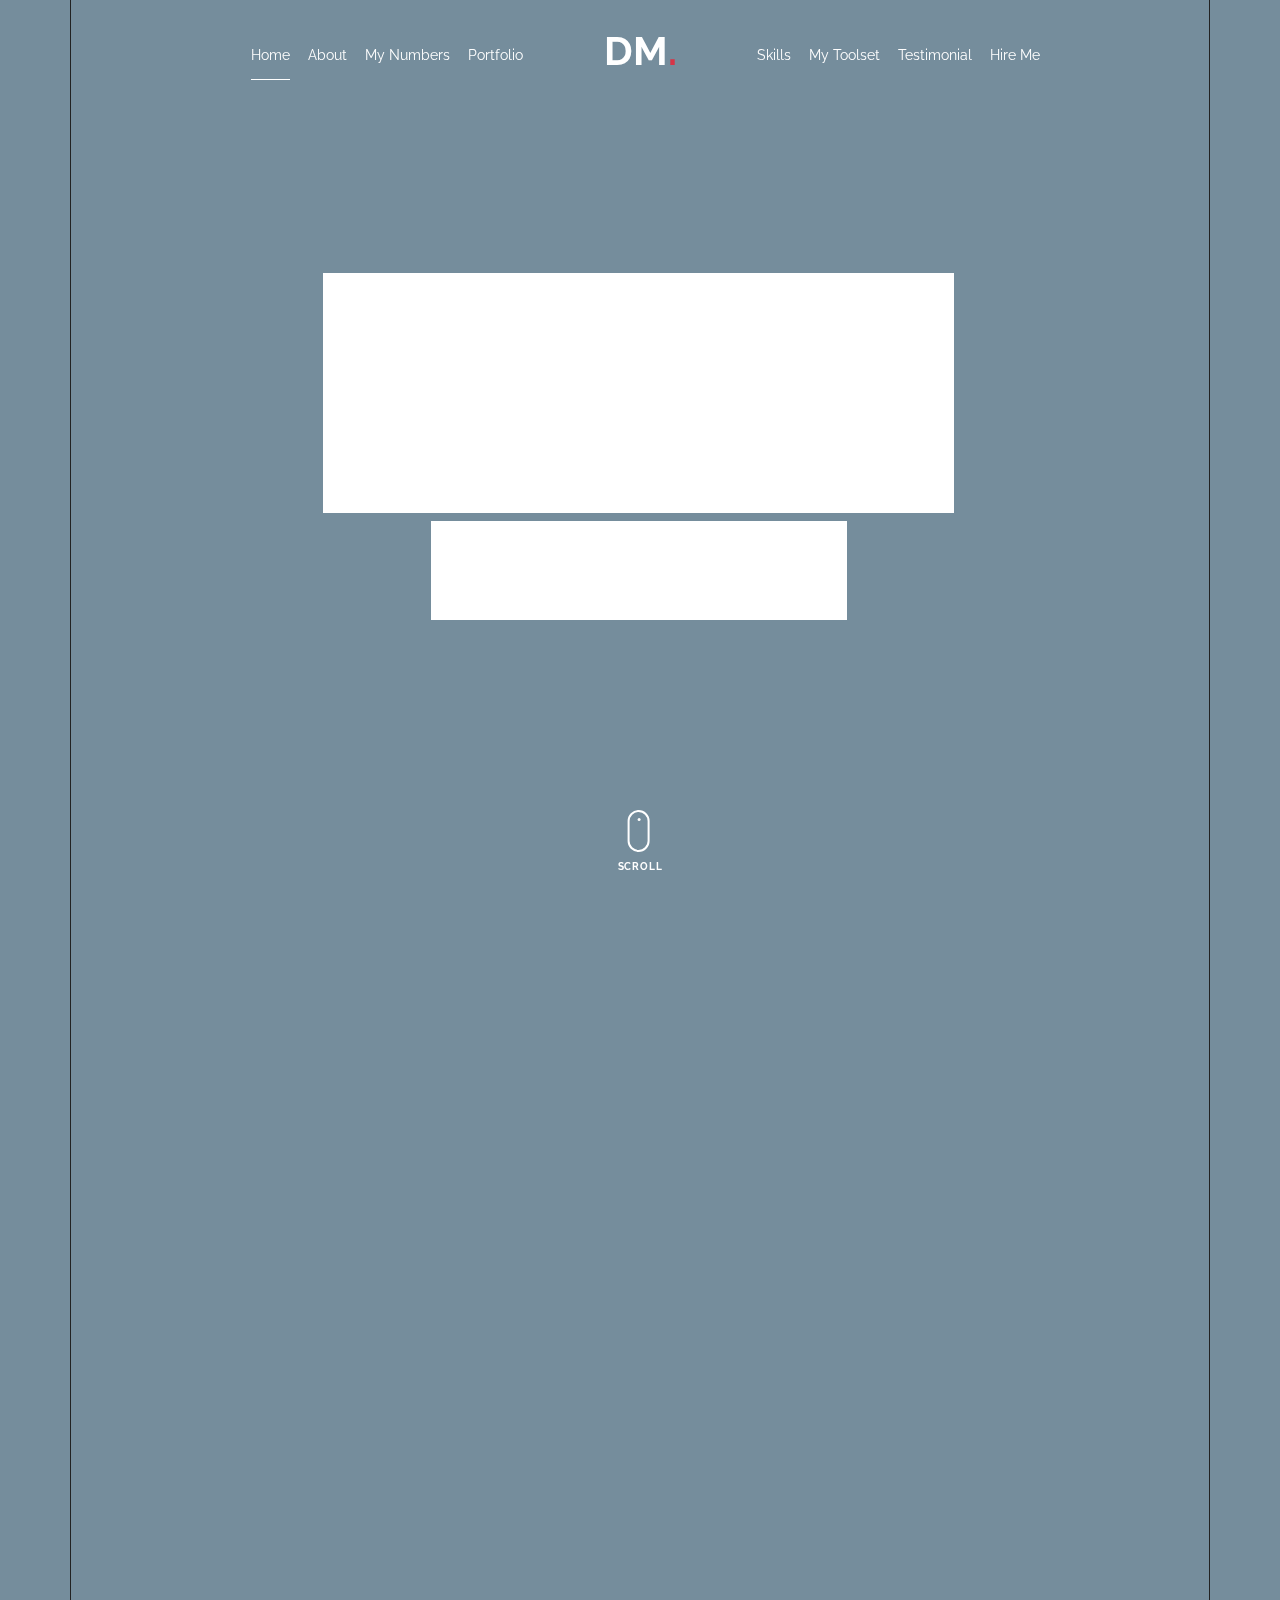
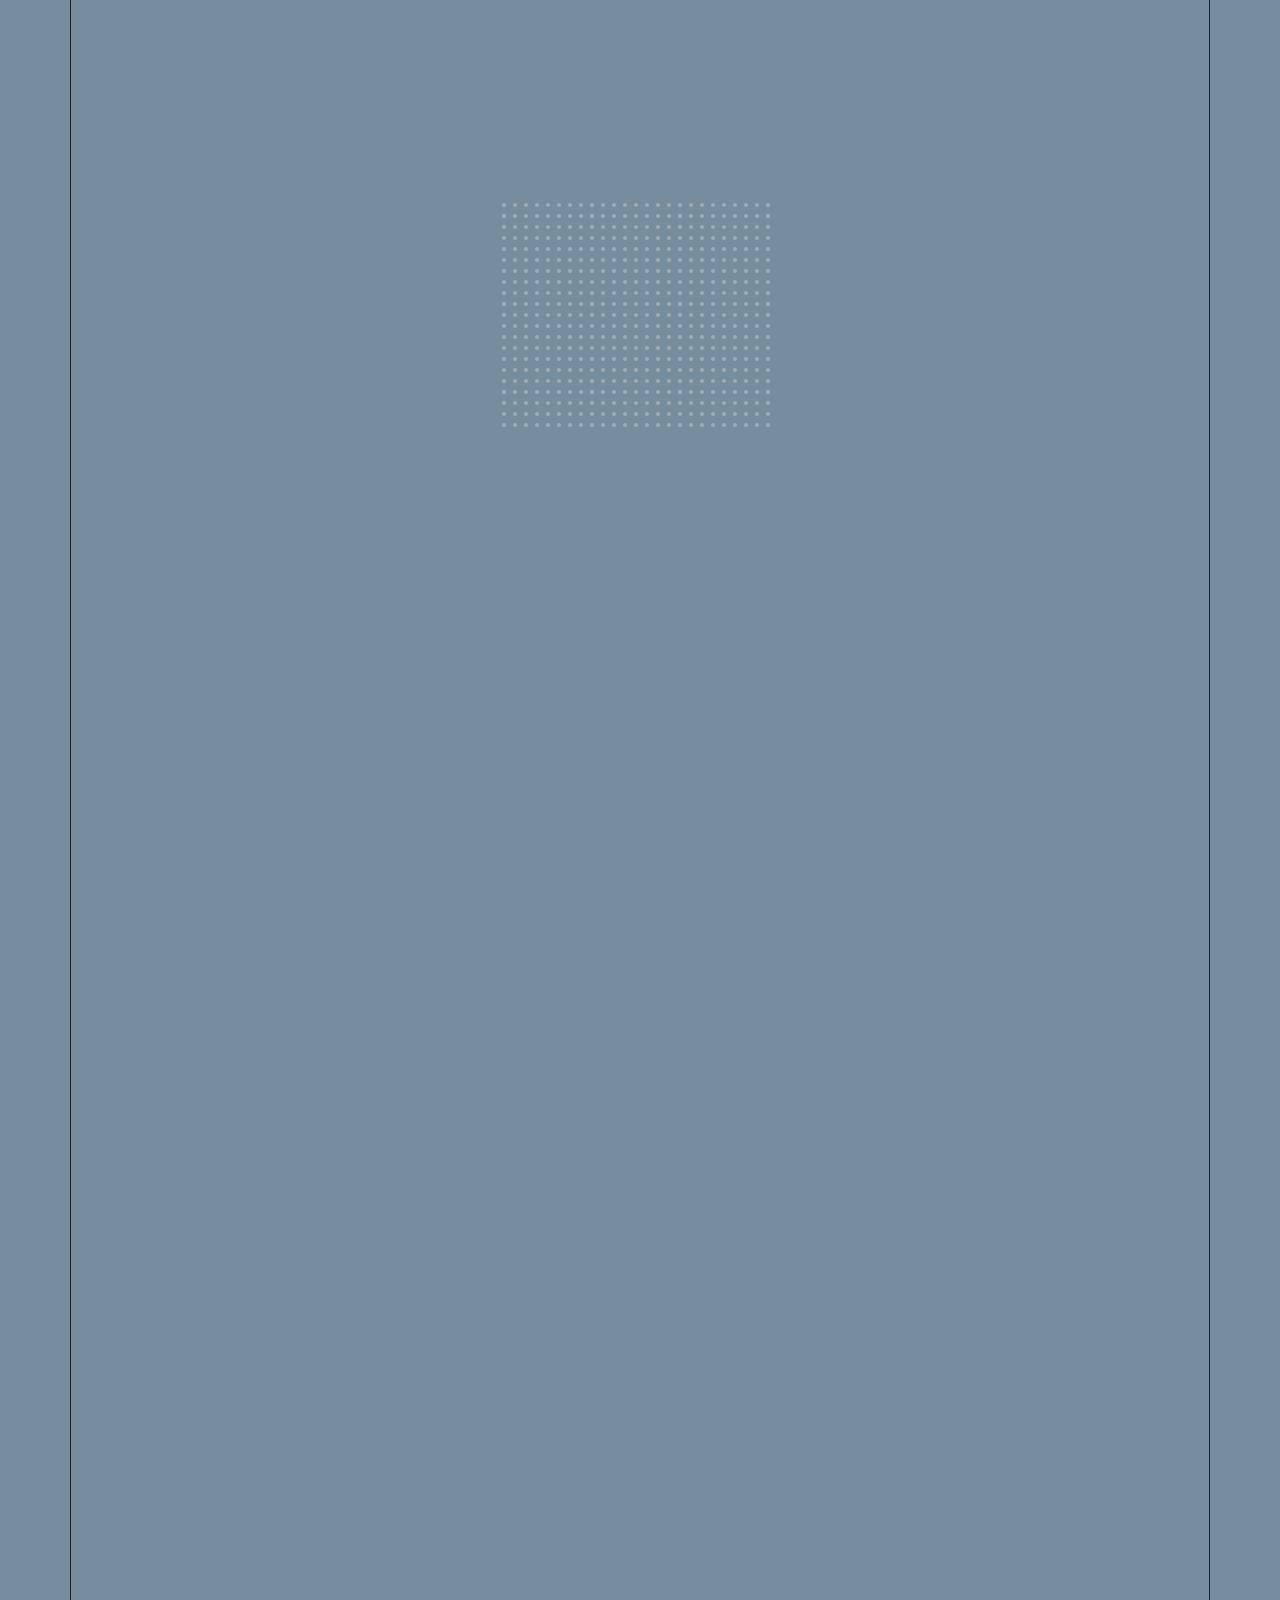
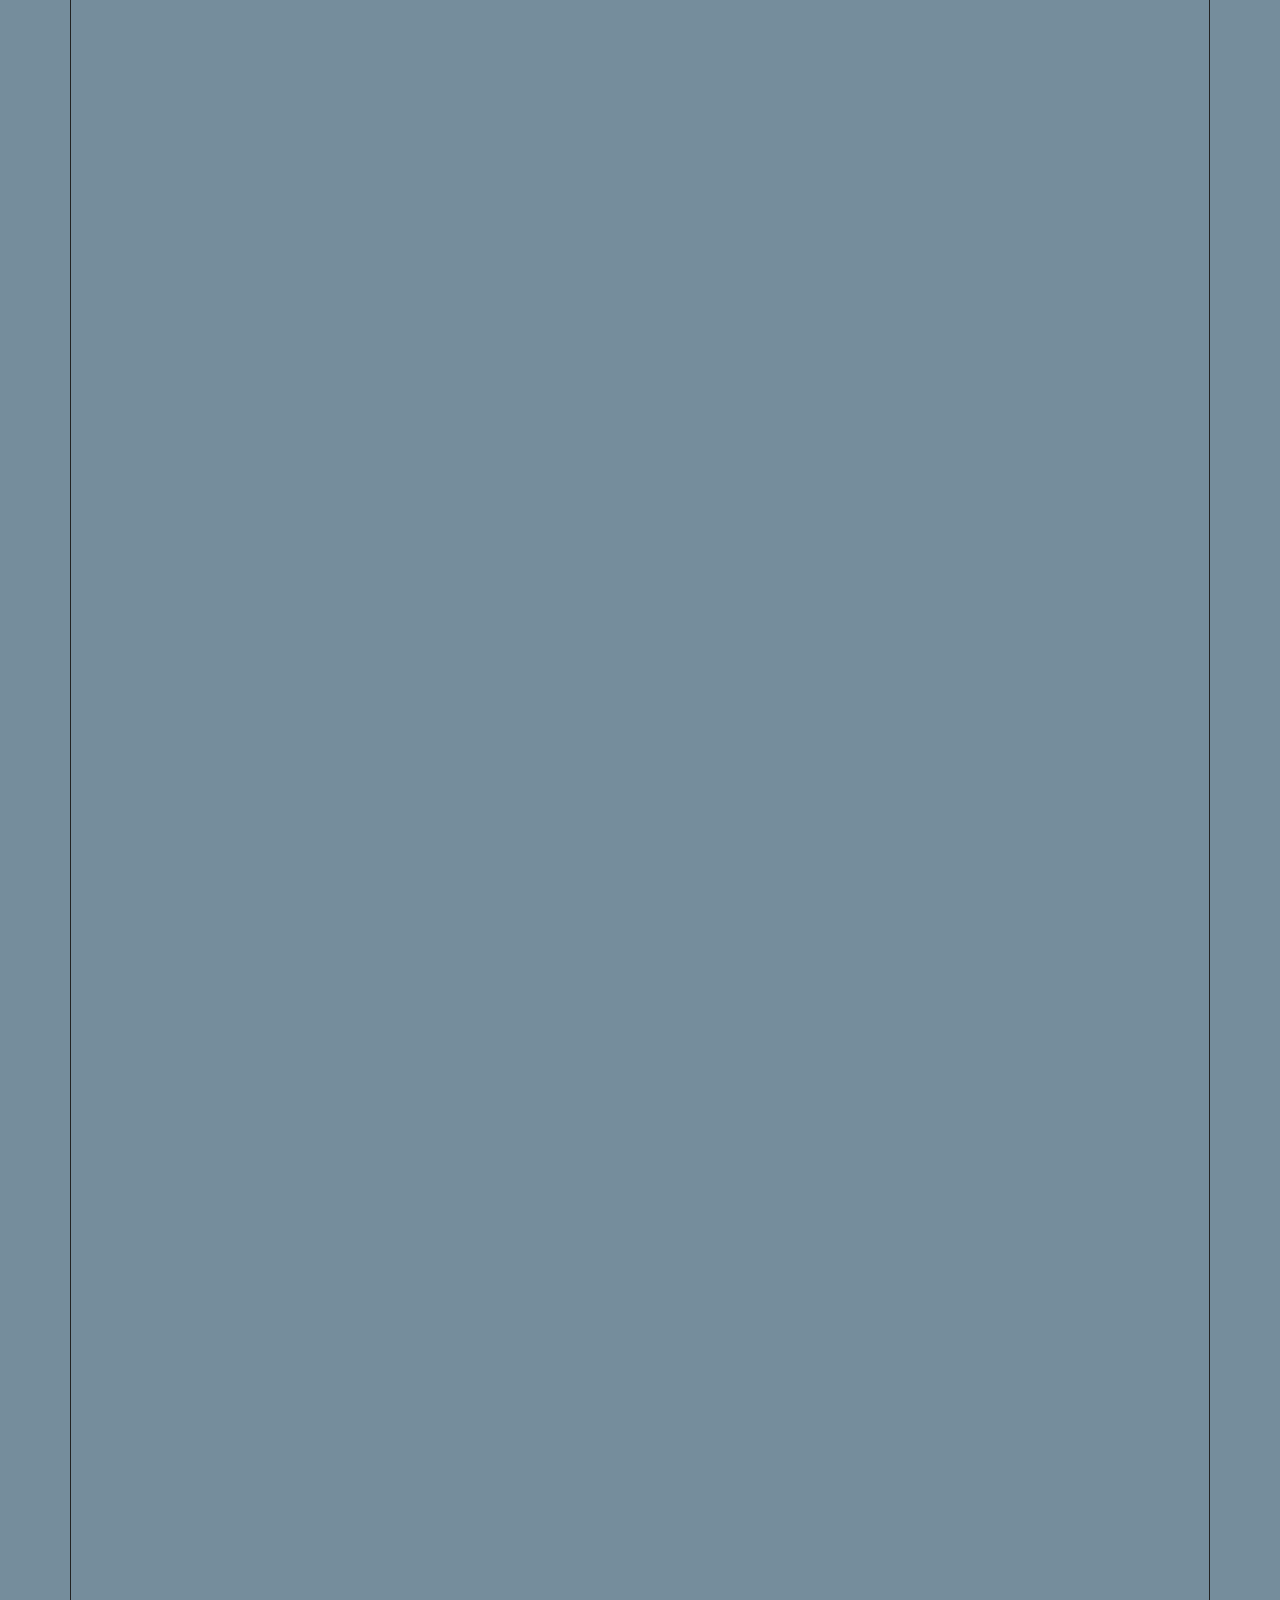
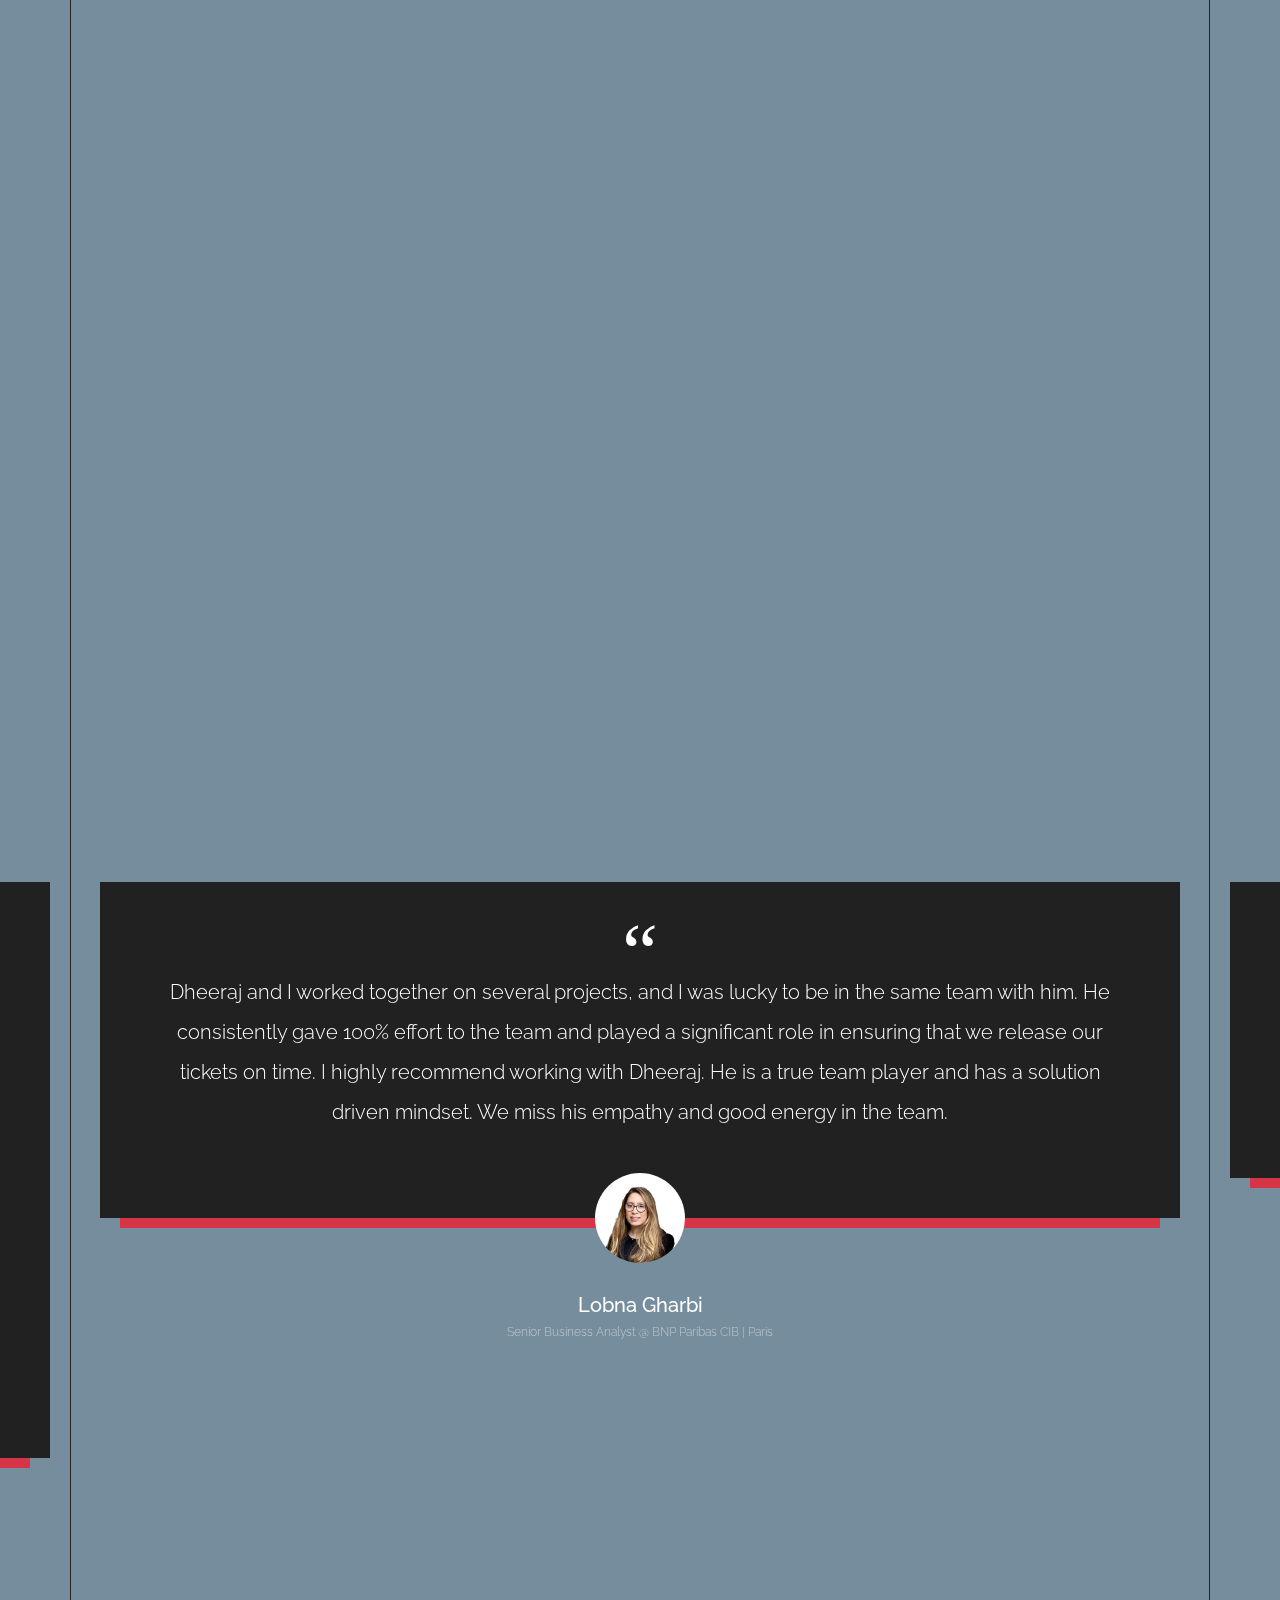
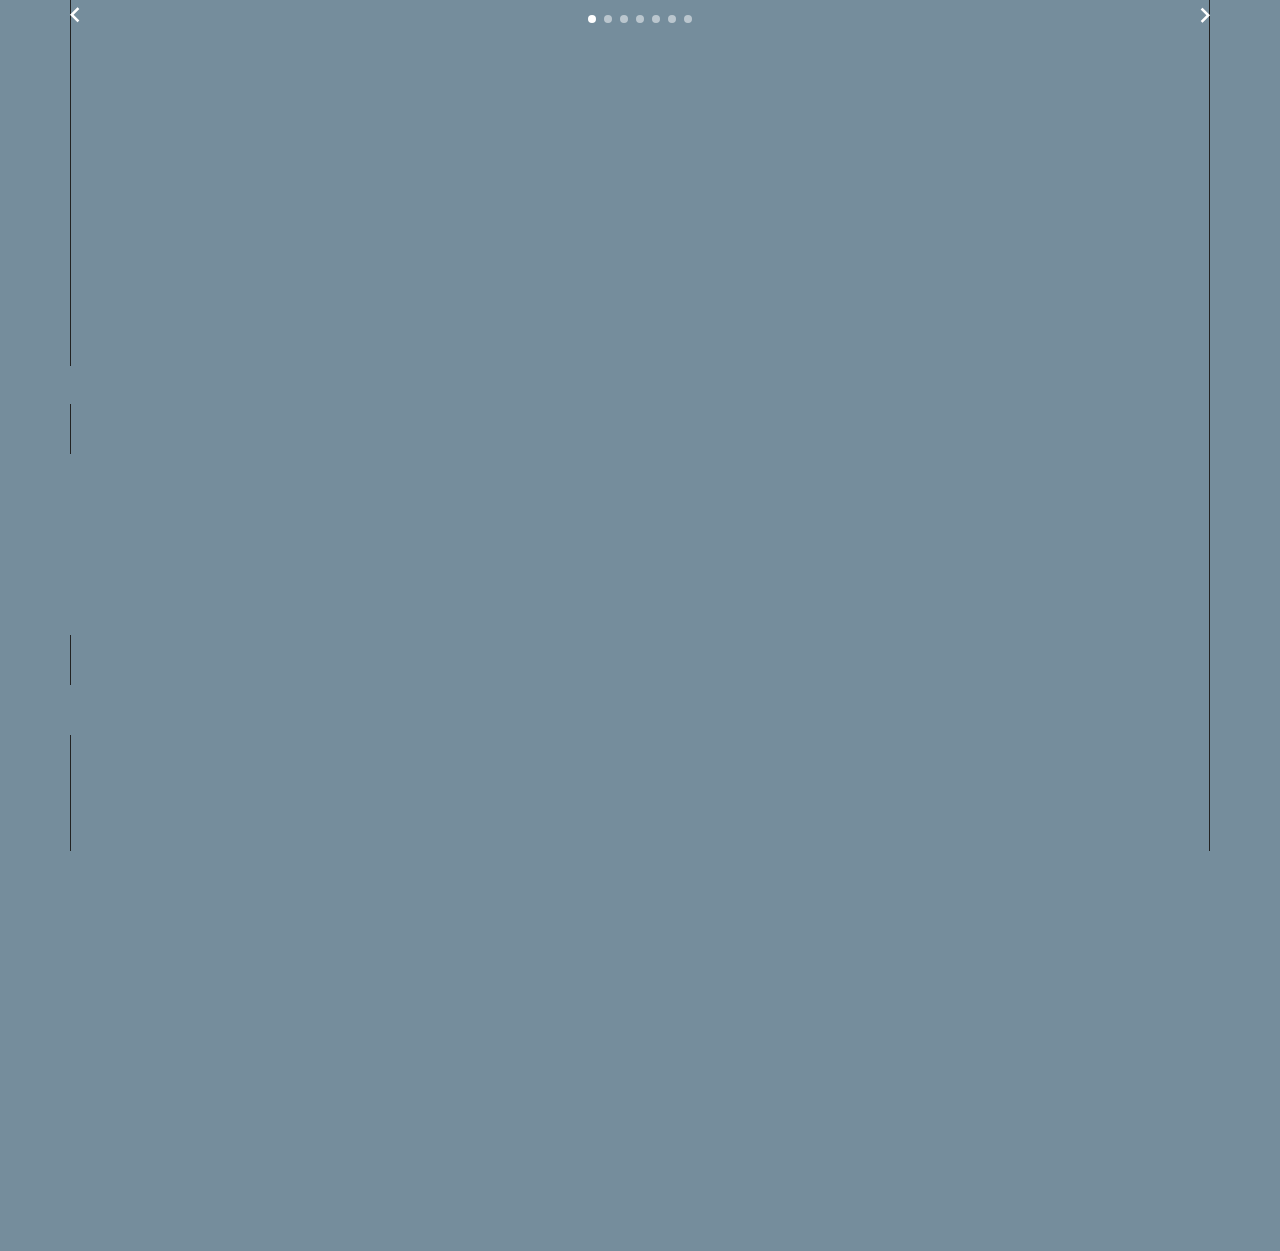
<file: index.html>
<!doctype html>
<html lang="en">

<head>
  <title>Dheeraj Manchandia &mdash; Product Manager</title>
  <meta charset="utf-8">
  <meta name="viewport" content="width=device-width, initial-scale=1, shrink-to-fit=no">

  <meta name="description" content="Portfolio website of Dheeraj Manchandia | Product Manager">
  <meta name="keywords" content="html, css, javascript, jquery">
  <meta name="author" content="Dheeraj Manchandia">
  <!-- Favicon -->
  <link rel="shortcut icon" type="image/png" href="images/logo_DM.png">

  <link rel="stylesheet" href="css/vendor/icomoon/style.css">
  <link rel="stylesheet" href="css/vendor/owl.carousel.min.css">
  <link rel="stylesheet" href="css/vendor/animate.min.css">
  <link rel="stylesheet" href="css/vendor/aos.css">
  <link rel="stylesheet" href="css/vendor/bootstrap.min.css">
  <link rel="stylesheet" href="css/vendor/jquery.fancybox.min.css">


  <!-- Theme Style -->
  <link rel="stylesheet" href="css/style.css">

  <script type="text/javascript">
    (function(c,l,a,r,i,t,y){
        c[a]=c[a]||function(){(c[a].q=c[a].q||[]).push(arguments)};
        t=l.createElement(r);t.async=1;t.src="https://www.clarity.ms/tag/"+i;
        y=l.getElementsByTagName(r)[0];y.parentNode.insertBefore(t,y);
    })(window, document, "clarity", "script", "pt0wc1nvy8");
  </script>

</head>

<body data-spy="scroll" data-target=".site-nav-target" data-offset="200">

  <nav class="unslate_co--site-mobile-menu">
    <div class="close-wrap d-flex">
      <a href="#" class="d-flex ml-auto js-menu-toggle">
        <span class="close-label">Close</span>
        <div class="close-times">
          <span class="bar1"></span>
          <span class="bar2"></span>
        </div>
      </a>
    </div>
    <div class="site-mobile-inner"></div>
  </nav>


  <div class="unslate_co--site-wrap">

    <div class="unslate_co--site-inner">

      <div class="lines-wrap">
        <div class="lines-inner">
          <!-- <div class="lines"></div> -->
        </div>
      </div>
      <!-- END lines -->

      <nav class="unslate_co--site-nav site-nav-target">

        <div class="container">

          <div class="row align-items-center justify-content-between text-left">
            <div class="col-md-5 text-right">
              <ul class="site-nav-ul js-clone-nav text-left d-none d-lg-inline-block">
                <li><a href="#home-section" class="nav-link">Home</a></li>
                <li class="has-children"><a href="index.html#about-section" class="nav-link">About</a>
                  <ul class="dropdown">
                    <li>
                      <a href="about-me.html">Learn more about me</a>
                    </li>
                  </ul>
                </li>
                <li><a href="#numbers-section" class="nav-link">My Numbers</a></li>
                <li class="has-children">
                  <a href="#portfolio-section" class="nav-link">Portfolio</a>
                  <ul class="dropdown">
                    <li>
                      <a href="empurple_enablers.html">Empurple Enablers</a>
                    </li>
                    <li>
                      <a href="acfb.html">Combating Food Insecurity</a>
                    </li>
                    <li>
                      <a href="textshield.html">TextShield</a>
                    </li>
                    <li>
                      <a href="tour_wizard.html">TourWizard</a>
                    </li>
                  </ul>
                </li>
              </ul>
            </div>
            <div class="site-logo pos-absolute">
              <a href="index.html" class="unslate_co--site-logo">DM<span>.</span></a>
            </div>
            <div class="col-md-5 text-right text-lg-left">
              <ul class="site-nav-ul js-clone-nav text-left d-none d-lg-inline-block">
                <li><a href="#skills-section" class="nav-link">Skills</a></li>
                <li><a href="#tools-section" class="nav-link">My Toolset</a></li>
                <li><a href="#testimonial-section" class="nav-link">Testimonial</a></li>
                <li><a href="#hire-section" class="nav-link">Hire Me</a></li>
              </ul>

              <ul class="site-nav-ul-none-onepage text-right d-inline-block d-lg-none">
                <li><a href="#" class="js-menu-toggle">Menu</a></li>
              </ul>

            </div>
          </div>
        </div>

      </nav>
      <!-- END nav -->

      <div class="cover-v1 jarallax" style="background-image: url('');" id="home-section">
        <div class="container">
          <div class="row align-items-center">

            <div class="col-md-7 mx-auto text-center">
              <h1 class="heading gsap-reveal-hero">Dheeraj Manchandia</h1>
              <h2 class="subheading gsap-reveal-hero"> A Product Manager <br /> Based In The United States</h2>
            </div>

          </div>
        </div>


        <a href="#about-section" class="mouse-wrap smoothscroll">
          <span class="mouse">
            <span class="scroll"></span>
          </span>
          <span class="mouse-label">Scroll</span>
        </a>

      </div>
      <!-- END .cover-v1 -->

      <div class="unslate_co--section" id="about-section">
        <div class="container">

          <div class="section-heading-wrap text-center mb-5">
            <h2 class="heading-h2 text-center divider"><span class="gsap-reveal">About Me</span></h2>
            <span class="gsap-reveal">
              <img src="images/divider.png" alt="divider" width="76">
            </span>
          </div>


          <div class="row mt-5 justify-content-between">
            <div class="col-lg-7 mb-5 mb-lg-0">
              <figure class="dotted-bg gsap-reveal-img ">
                <img src="images/about_main.jpeg" alt="Image" class="img-fluid">
              </figure>
            </div>
            <div class="col-lg-4 pr-lg-5">
              <p class="lead gsap-reveal">So Dheeraj, tell us about yourself.</p>
              <h3 class="mb-4 heading-h3"><span class="gsap-reveal">I’ve got a PhD in Binge Watching!! 📺 Need I say
                  more?</span></h3>
              <p class="lead gsap-reveal">Just as I dive deep into binge-worthy series, I approach product management
                with the same dedication and strategic mindset.
              <p class="lead gsap-reveal">I have honed my skills in <a class="acolor" href="">user engagement and
                  feature optimization</a>, ensuring that every product iteration is as captivating as the latest
                cliffhanger in every show. </p>
              <p class="mb-4 gsap-reveal">I thrive on crafting seamless, compelling experiences that keep users hooked,
                always ready to <a class="acolor" href="">analyze data, gather feedback, and iterate</a> for the perfect
                product storyline. </p>
              <p class="gsap-reveal"><a href="about-me.html"
                  class="btn btn-outline-pill btn-custom-light btn-back-2">Learn More About Me</a></p>
            </div>
          </div>
        </div>
      </div>

      <div class="unslate_co--section section-counter" id="numbers-section">
        <div class="container">
          <div class="section-heading-wrap text-center mb-5">
            <h2 class="heading-h2 text-center divider"><span class="gsap-reveal">The Numbers Game</span></h2>
            <span class="gsap-reveal"><img src="images/divider.png" alt="divider" width="76"></span>
          </div>


          <div class="row pt-5">
            <div class="col-6 col-sm-6 mb-5 mb-lg-0 col-md-6 col-lg-3" data-aos="fade-up" data-aos-delay="0">
              <div class="counter-v1 text-center">
                <span class="number-wrap">
                  <span class="number number-counter" data-number="5">0</span>
                  <span class="append-text">+</span>
                </span>
                <span class="counter-label">Years of Work Experience</span>
              </div>
            </div>
            <div class="col-6 col-sm-6 mb-5 mb-lg-0 col-md-6 col-lg-3" data-aos="fade-up" data-aos-delay="100">
              <div class="counter-v1 text-center">
                <span class="number-wrap">
                  <span class="number number-counter" data-number="7">0</span>
                  <!-- <span class="append-text">%</span> -->
                </span>
                <span class="counter-label">Roadmaps</span>
              </div>
            </div>
            <div class="col-6 col-sm-6 mb-5 mb-lg-0 col-md-6 col-lg-3" data-aos="fade-up" data-aos-delay="200">
              <div class="counter-v1 text-center">
                <span class="number-wrap">
                  <span class="number number-counter" data-number="500">0</span>
                  <span class="append-text">+</span>
                </span>
                <span class="counter-label">User Stories/Jira's</span>
              </div>
            </div>
            <div class="col-6 col-sm-6 mb-5 mb-lg-0 col-md-6 col-lg-3" data-aos="fade-up" data-aos-delay="300">
              <div class="counter-v1 text-center">
                <span class="number-wrap">
                  <span class="number number-counter" data-number="65">0</span>
                  <!-- <span class="append-text">+</span> -->
                </span>
                <span class="counter-label">Colleagues I met and worked with</span>
              </div>
            </div>
          </div>
          <div class="row pt-5">
            <div class="col-6 col-sm-6 mb-5 mb-lg-0 col-md-6 col-lg-6" data-aos="fade-up" data-aos-delay="0">
              <div class="counter-v1 text-center">
                <span class="number-wrap">
                  <span class="number number-counter" data-number="80">0</span>
                  <span class="append-text">+</span>
                </span>
                <span class="counter-label">Workshops, Presentations & Meetings conducted by me</span>
              </div>
            </div>
            <div class="col-6 col-sm-6 mb-5 mb-lg-0 col-md-6 col-lg-6" data-aos="fade-up" data-aos-delay="100">
              <div class="counter-v1 text-center">
                <span class="number-wrap">
                  <span class="number number-counter" data-number="100">0</span>
                  <span class="append-text">+</span>
                </span>
                <span class="counter-label">Shows Binged</span>
              </div>
            </div>
          </div>
        </div>
      </div>
      <!-- END .counter -->

      <div class="unslate_co--section portfolio-section" id="portfolio-section">
        <div class="container">
          <div class="section-heading-wrap text-center mb-5">
            <h2 class="heading-h2 text-center divider"><span class="gsap-reveal">My Portfolio</span></h2>
            <span class="gsap-reveal"><img src="images/divider.png" alt="divider" width="76"></span>
          </div>


          <div class="row gutter-v3 align-items-stretch">

            <!-- Project 1 -->
            <div class="col-sm-6 col-md-6 col-lg-6 blog-post-entry" data-aos="fade-up" data-aos-delay="0">
              <div class="card portfolio-card">
                <figure class="gsap-reveal-img ">
                  <img src="images/portfolio/1_1.png" class="card-img-top lazyload" alt="Project 1 Image">
                </figure>
                <div class="card-body">
                  <h5 class="card-title">Empurple Enablers</h5>
                  <p class="card-text">Improving Accessibility for Color-blind users while using Microsoft Teams</p>
                  <p class=""><a href="empurple_enablers.html"
                      class="btn btn-outline-pill btn-custom-light btn-back">Learn More</a></p>
                </div>
              </div>
            </div>

            <!-- Project 2 -->
            <div class="col-sm-6 col-md-6 col-lg-6 blog-post-entry" data-aos="fade-up" data-aos-delay="0">
              <div class="card portfolio-card">
                <figure class="gsap-reveal-img ">
                  <img src="images/portfolio/2_2.png" class="card-img-top" alt="Project 2 Image">
                </figure>
                <div class="card-body">
                  <h5 class="card-title">Combating Food Insecurity</h5>
                  <p class="card-text">Solution for Atlanta Community Food Bank - A Morgan Stanley CodeToGive Hackathon
                    Project</p>
                  <p class=""><a href="acfb.html" class="btn btn-outline-pill btn-custom-light btn-back">Learn More</a>
                  </p>
                </div>
              </div>
            </div>

            <!-- Project 3 -->
            <div class="col-sm-6 col-md-6 col-lg-6 blog-post-entry" data-aos="fade-up" data-aos-delay="0">
              <div class="card portfolio-card">
                <figure class="gsap-reveal-img ">
                  <img src="images/portfolio/3_1.png" class="card-img-top" alt="Project 3 Image">
                </figure>
                <div class="card-body">
                  <h5 class="card-title">TextShield</h5>
                  <p class="card-text">Detection of Hate and Offensive Speech on Social Networks</p>
                  <p class=""><a href="textshield.html" class="btn btn-outline-pill btn-custom-light btn-back">Learn
                      More</a></p>
                </div>
              </div>
            </div>

            <!-- Project 4 -->
            <div class="col-sm-6 col-md-6 col-lg-6 blog-post-entry" data-aos="fade-up" data-aos-delay="0">
              <div class="card portfolio-card">
                <figure class="gsap-reveal-img ">
                  <img src="images/portfolio/4_1.png" class="card-img-top" alt="Project 3 Image">
                </figure>
                <div class="card-body">
                  <h5 class="card-title">TourWizard</h5>
                  <p class="card-text">Efficient and organized tour management service</p>
                  <p class=""><a href="tour_wizard.html" class="btn btn-outline-pill btn-custom-light btn-back">Learn More</a></p>
                </div>
              </div>
            </div>
          </div>

        </div>
      </div>
      <!-- END blog posts -->

      <div class="unslate_co--section" id="skills-section">
        <div class="container">

          <div class="section-heading-wrap text-center mb-5">
            <h2 class="heading-h2 text-center divider"><span class="gsap-reveal">My Skills and Expertise</span></h2>
            <span class="gsap-reveal"><img src="images/divider.png" alt="divider" width="76"></span>
          </div>

          <div class="row gutter-v3">
            <div class="col-md-6 col-lg-4 mb-4">
              <div class="feature-v1" data-aos="fade-up" data-aos-delay="100">
                <div class="wrap-icon mb-3">
                  <img src="images/svg/006-goal.svg" alt="Image" width="45">
                </div>
                <h3>Product <br> Ownership</h3>
                <p>If you are looking for a reliable and experienced Product Manager to help you navigate development
                  through the software lifecycle, look no further. With my expertise in Agile methodologies and
                  end-to-end product management, I can help you deliver the product that your customers deserve. </p>
              </div>
            </div>
            <div class="col-md-6 col-lg-4 mb-4">
              <div class="feature-v1" data-aos="fade-up" data-aos-delay="0">
                <div class="wrap-icon mb-3">
                  <img src="images/svg/001-options.svg" alt="Image" width="45">
                </div>
                <h3>Strategic <br> Planning</h3>
                <p>I specialize in creating and executing product roadmaps that drive growth and increase revenue. My
                  process is rooted in data-driven decision making, and I'm dedicated to using iterative development
                  strategies to build products that are adaptable to changing business needs. </p>
              </div>
            </div>
            <div class="col-md-6 col-lg-4 mb-4">
              <div class="feature-v1" data-aos="fade-up" data-aos-delay="200">
                <div class="wrap-icon mb-3">
                  <img src="images/svg/003-contact-book.svg" alt="Image" class="img-fluid" width="45">
                </div>
                <h3>Customer <br> Voice</h3>
                <p>My approach with customers centers on empathizing with their needs and building relationships to
                  better understand opportunities for product growth. By prioritizing gathering direct feedback via user
                  interviews, we can ensure that products are meeting customers' needs. </p>
              </div>
            </div>
            <div class="col-md-6 col-lg-4 mb-4">
              <div class="feature-v1" data-aos="fade-up" data-aos-delay="100">
                <div class="wrap-icon mb-3">
                  <img src="images/svg/002-chat.svg" alt="Icon" width="45">
                </div>
                <h3>User <br> Experience</h3>
                <p>I create top-notch user experiences through strategic UX design. Focusing on usability, functionality
                  and accessibility, I create mockups and wireframes to bring products to market quickly. I collaborate
                  closely with designers to ensure that the products are delighting users. </p>
              </div>
            </div>
            <div class="col-md-6 col-lg-4 mb-4">
              <div class="feature-v1" data-aos="fade-up" data-aos-delay="200">
                <div class="wrap-icon mb-3">
                  <img src="images/svg/005-line-chart.svg" alt="Image" width="45">
                </div>
                <h3>Data <br> Analysis</h3>
                <p>I highly value using both quantitative and qualitative data analysis methods to drive product
                  decisions. I define and closely track progress for key performance indicators (KPIs) and conduct A/B
                  testing to ensure that product decisions will lead to continued business success. </p>
              </div>
            </div>
            <div class="col-md-6 col-lg-4 mb-4">
              <div class="feature-v1" data-aos="fade-up" data-aos-delay="0">
                <div class="wrap-icon mb-3">
                  <img src="images/svg/004-percentage.svg" alt="Image" width="45">
                </div>
                <h3>Go-To-Market <br> Strategy</h3>
                <p>I've developed Go-To-Market strategies leading to successful launches by creating comprehensive
                  documentation, marketing collateral and enablement materials. With my help, you'll be set up for a
                  successful launch and the subsequent sales will speak for themselves. </p>
              </div>
            </div>
          </div>
        </div>
      </div>


      <div class="unslate_co--section" id="tools-section">
        <div class="container">

          <div class="section-heading-wrap text-center mb-5">
            <h2 class="heading-h2 text-center divider"><span class="gsap-reveal">My Toolset</span></h2>
            <span class="gsap-reveal"><img src="images/divider.png" alt="divider" width="76"></span>
          </div>

          <div class="owl-carousel logo-slider">
            <div class="logo-v1 gsap-reveal">
              <img src="images/toolkit/1.png" alt="Image" class="img-fluid">
            </div>
            <div class="logo-v1 gsap-reveal">
              <img src="images/toolkit/2.png" alt="Image" class="img-fluid">
            </div>
            <div class="logo-v1 gsap-reveal">
              <img src="images/toolkit/3.png" alt="Image" class="img-fluid">
            </div>
            <div class="logo-v1 gsap-reveal">
              <img src="images/toolkit/4.png" alt="Image" class="img-fluid">
            </div>
            <div class="logo-v1 gsap-reveal">
              <img src="images/toolkit/5.png" alt="Image" class="img-fluid">
            </div>
          </div>
          <br />
          <br />
          <div class="owl-carousel logo-slider">
            <div class="logo-v1 gsap-reveal">
              <img src="images/toolkit/6.png" alt="Image" class="img-fluid">
            </div>
            <div class="logo-v1 gsap-reveal">
              <img src="images/toolkit/7.png" alt="Image" class="img-fluid">
            </div>
            <div class="logo-v1 gsap-reveal">
              <img src="images/toolkit/8.png" alt="Image" class="img-fluid">
            </div>
            <div class="logo-v1 gsap-reveal">
              <img src="images/toolkit/9.png" alt="Image" class="img-fluid">
            </div>
            <div class="logo-v1 gsap-reveal">
              <img src="images/toolkit/10.png" alt="Image" class="img-fluid">
            </div>
          </div>
          <br />
          <br />
          <div class="owl-carousel logo-slider">
            <div class="logo-v1 gsap-reveal">
              <img src="images/toolkit/11.png" alt="Image" class="img-fluid">
            </div>
            <div class="logo-v1 gsap-reveal">
              <img src="images/toolkit/12.png" alt="Image" class="img-fluid">
            </div>
            <div class="logo-v1 gsap-reveal">
              <img src="images/toolkit/13.png" alt="Image" class="img-fluid">
            </div>
          </div>
        </div>
      </div>

      <div class="unslate_co--section" id="testimonial-section">
        <div class="container">
          <div class="section-heading-wrap text-center mb-5">
            <h2 class="heading-h2 text-center divider"><span class="gsap-reveal">What my co-workers say</span></h2>
            <span class="gsap-reveal"><img src="images/divider.png" alt="divider" width="76"></span>
          </div>
        </div>

        <div class="owl-carousel testimonial-slider" data-aos="fade-up">
          <div>
            <div class="testimonial-v1">
              <div class="testimonial-inner-bg">
                <span class="quote">&ldquo;</span>
                <blockquote>
                  Dheeraj and I worked together on several projects, and I was lucky to be in the same team with him.
                  He consistently gave 100% effort to the team and played a significant role in ensuring that we release
                  our tickets on time.
                  I highly recommend working with Dheeraj.
                  He is a true team player and has a solution driven mindset. We miss his empathy and good energy in the
                  team. </blockquote>
              </div>

              <div class="testimonial-author-info">
                <img src="images/testimonial/1.png" alt="Image">
                <h3>Lobna Gharbi</h3>
                <span class="d-block position">Senior Business Analyst @ BNP Paribas CIB | Paris</span>
              </div>

            </div>
          </div>
          <div>
            <div class="testimonial-v1">
              <div class="testimonial-inner-bg">
                <span class="quote">&ldquo;</span>
                <blockquote>
                  I rarely come across real talents who stand out like Dheeraj.
                  I had the pleasure of collaborating with Dheeraj on several project teams.
                  Dheeraj has ability to handle multiple projects.
                  Always available and ready to help!
                  Dheeraj earns my highest recommendation.
                </blockquote>
              </div>

              <div class="testimonial-author-info">
                <img src="images/testimonial/2.png" alt="Image">
                <h3>Yasmina Ouaglal</h3>
                <span class="d-block position">Business Analyst/PM @ BNP Paribas | Paris</span>
              </div>

            </div>
          </div>
          <div>
            <div class="testimonial-v1">
              <div class="testimonial-inner-bg">
                <span class="quote">&ldquo;</span>
                <blockquote>
                  Dheeraj is one of the most astute co-worker I have worked with.
                  I had the pleasure of working with him at BNP Paribas where he helped me get onboard.
                  His ability to understand an issue and come up with a precise solution quickly made him the go to
                  person in the team for all interfaces and applications.
                  Not only the team but the entire ALMT dept feels the void with his departure as he was also at the
                  forefront in managing all the cultural activities in the department.
                  I have no doubt that he will excel in all his future challenges and as a PM, colleague and person he
                  has my highest recommendation.
                </blockquote>
              </div>

              <div class="testimonial-author-info">
                <img src="images/testimonial/3.png" alt="Image">
                <h3>Alfred Sigo</h3>
                <span class="d-block position">Senior Business Analyst @ BNP Paribas</span>
              </div>

            </div>
          </div>
          <div>
            <div class="testimonial-v1">
              <div class="testimonial-inner-bg">
                <span class="quote">&ldquo;</span>
                <blockquote>
                  Dheeraj is a reliable colleague and hard worker.
                  He was a key member with remarkable knowledge in the system he was in charge of.
                  I can confidently recommend him and will be a pleasure to work with him again in the future.
                  Good luck Dheeraj!
                </blockquote>
              </div>

              <div class="testimonial-author-info">
                <img src="images/testimonial/4.png" alt="Image">
                <h3>David Minh NGO</h3>
                <span class="d-block position">Senior IT Project Manager @ BNP Paribas</span>
              </div>

            </div>
          </div>
          <div>
            <div class="testimonial-v1">
              <div class="testimonial-inner-bg">
                <span class="quote">&ldquo;</span>
                <blockquote>
                  With a very good mindset (team spirit, hardworking, analytical), Dheeraj was able to handle
                  successfully many complex and technical tasks.
                  He was a key piece of the team.
                </blockquote>
              </div>

              <div class="testimonial-author-info">
                <img src="images/testimonial/5.png" alt="Image">
                <h3>Mikael Boni</h3>
                <span class="d-block position">Project Manager @ BNP Paribas CIB | Paris</span>
              </div>

            </div>
          </div>
          <div>
            <div class="testimonial-v1">
              <div class="testimonial-inner-bg">
                <span class="quote">&ldquo;</span>
                <blockquote>
                  Dheeraj is an ambitious and driven individual with a strong foundation in product management, data
                  analytics, and AI/ML.
                  His keen eye for detail and problem-solving mindset have proven invaluable in contributing effectively
                  to team projects and delivering exceptional results at CleverCart.
                  He is a true asset to our team and someone you definitely want to connect with!
                </blockquote>
              </div>

              <div class="testimonial-author-info">
                <img src="images/testimonial/6.png" alt="Image">
                <h3>Micah Roberson</h3>
                <span class="d-block position">Founder @ CleverCart</span>
              </div>

            </div>
          </div>
          <div>
            <div class="testimonial-v1">
              <div class="testimonial-inner-bg">
                <span class="quote">&ldquo;</span>
                <blockquote>
                  Dheeraj has been a valuable addition to our team at Flow, where he served as the Product Team Lead.
                  His exceptional skills, dedication, and contributions have truly made a positive impact on our
                  projects.
                  I have had the pleasure of witnessing his exceptional technical capabilities and strong work ethic.
                  What truly sets Dheeraj apart is his unwavering commitment to learning and growth.
                  Dheeraj was also a proactive team player, always eager to collaborate and share insights with fellow
                  colleagues.
                  His enthusiasm for knowledge exchange and innovation greatly enriched our team dynamics.
                  I also want to emphasize Dheeraj’s strong communication skills. He was adept at explaining intricate
                  technical details to both technical and non-technical team members, fostering a collaborative
                  environment where ideas flowed seamlessly. His presentations during team meetings were clear, concise,
                  and engaging, allowing everyone to grasp the technical intricacies of the project.
                </blockquote>
              </div>

              <div class="testimonial-author-info">
                <img src="images/testimonial/7.png" alt="Image">
                <h3>William Hinsche</h3>
                <span class="d-block position">CEO @ Flow Global Software Technologies LLC</span>
              </div>

            </div>
          </div>
        </div>

      </div>
      <!-- END testimonial -->

      <div class="unslate_co--section" id="hire-section">
        <div class="container">
          <p class="mb-4 gsap-reveal">Well you made it to the bottom of the page ? <br /> And now you want to
            click.....</p>
          <div class="section-heading-wrap text-center mb-5">
            <h2 class="heading-h2 text-center divider"><span class="gsap-reveal">Hire Me</span></h2>
            <span class="gsap-reveal"><img src="images/divider.png" alt="divider" width="76"></span>
          </div>
          <div class="row justify-content-between">

            <div class="col-md-6">
              <div class="gsap-reveal d-block">
                <span class="d-block contact-info-label">Send Me a Message:</span>
              </div>

              <form method="post" action="https://formspree.io/f/mnnnlewl" class="form-outline-style-v1">
                <div class="form-group row mb-0">

                  <div class="col-lg-6 form-group gsap-reveal">
                    <label for="name">Name</label>
                    <input name="name" type="text" class="form-control" id="name">
                  </div>
                  <div class="col-lg-6 form-group gsap-reveal">
                    <label for="email">Email</label>
                    <input name="email" type="email" class="form-control" id="email">
                  </div>
                  <div class="col-lg-12 form-group gsap-reveal">
                    <label for="message">Write your message...</label>
                    <textarea name="message" id="message" cols="30" rows="7" class="form-control"></textarea>
                  </div>
                </div>
                <div class="form-group row gsap-reveal">
                  <div class="col-md-12 d-flex align-items-center">
                    <input type="submit" class="btn btn-outline-pill btn-custom-light btn-back-2" value="Send Message">
                    <span class="submitting"></span>
                  </div>
                </div>
              </form>

            </div>

            <div class="col-md-4">
              <div class="contact-info-v1">
                <div class="gsap-reveal d-block">
                  <span class="d-block contact-info-label">Email</span>
                  <p class="contact-info-val">dheeraj.productmanager@gmail.com</p>
                </div>
                <div class="gsap-reveal d-block">
                  <span class="d-block contact-info-label">LinkedIn</span>
                  <a href="https://www.linkedin.com/in/dheeraj-manchandia/"
                    class="contact-info-val btn btn-outline-pill btn-custom-light btn-back-2">Hire Me</a>
                </div>
                <div class="gsap-reveal d-block">
                  <span class="d-block contact-info-label">Location</span>
                  <address class="contact-info-val">United States</address>
                </div>
              </div>
            </div>

          </div>
        </div>
      </div>
    </div> <!-- END .unslate_co-site-inner -->

    <footer class="unslate_co--footer unslate_co--section">
      <div class="container">
        <div class="row justify-content-center">
          <div class="col-md-7">

            <div class="footer-site-logo"><a href="#">DM<span>.</span></a></div>

            <ul class="footer-site-social">
              <li><a href="https://www.linkedin.com/in/dheeraj-manchandia/">LinkedIn</a></li>
              <li><a href="https://github.com/dheeraj-19/">Github</a></li>
              <!-- <li><a href="#">Instagram</a></li> -->
            </ul>

            <p class="site-copyright">
              This is made with <i class="icon-heart" aria-hidden="true"></i> by
              Dheeraj Manchandia

            </p>

          </div>
        </div>
      </div>
    </footer>


  </div>


  <!-- Loader -->
  <div id="unslate_co--overlayer"></div>
  <div class="site-loader-wrap">
    <div class="site-loader"></div>
  </div>

  <script src="js/scripts-dist.js"></script>
  <script src="js/main.js"></script>

</body>

</html>
</file>
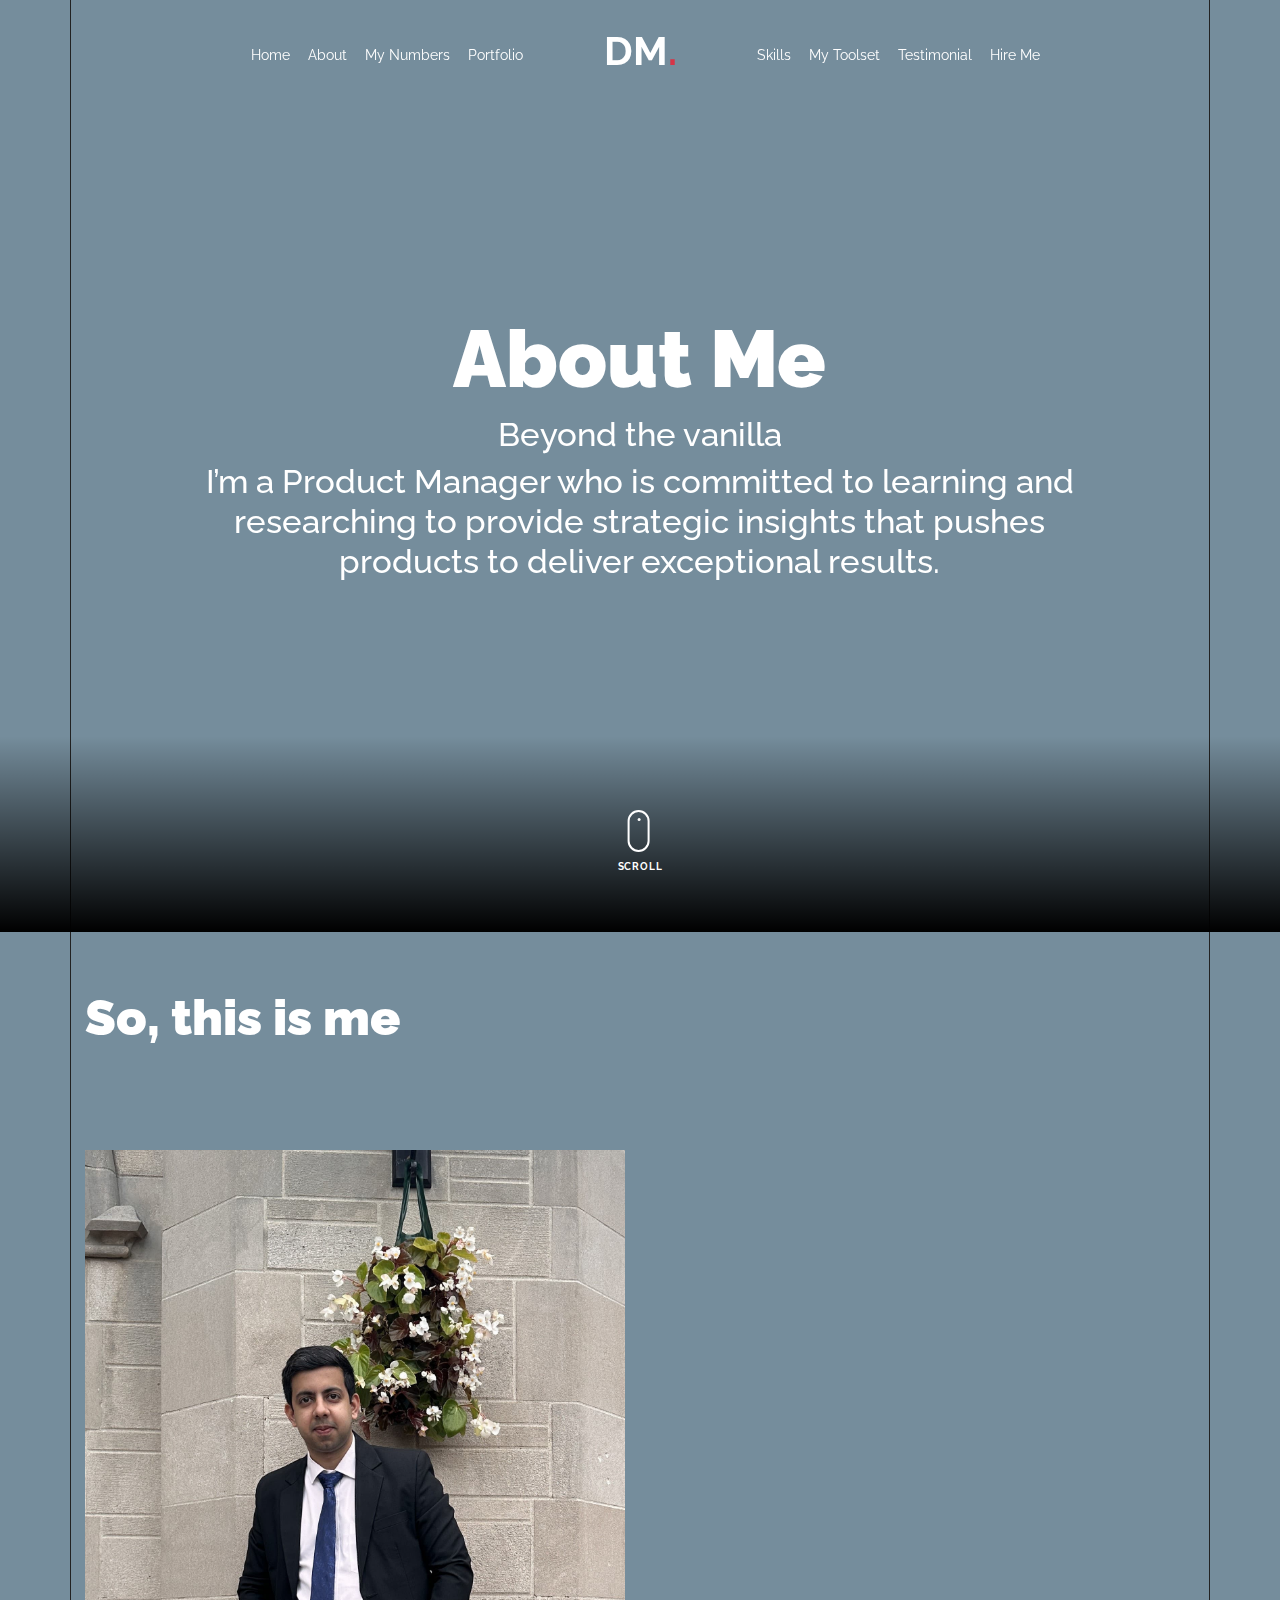
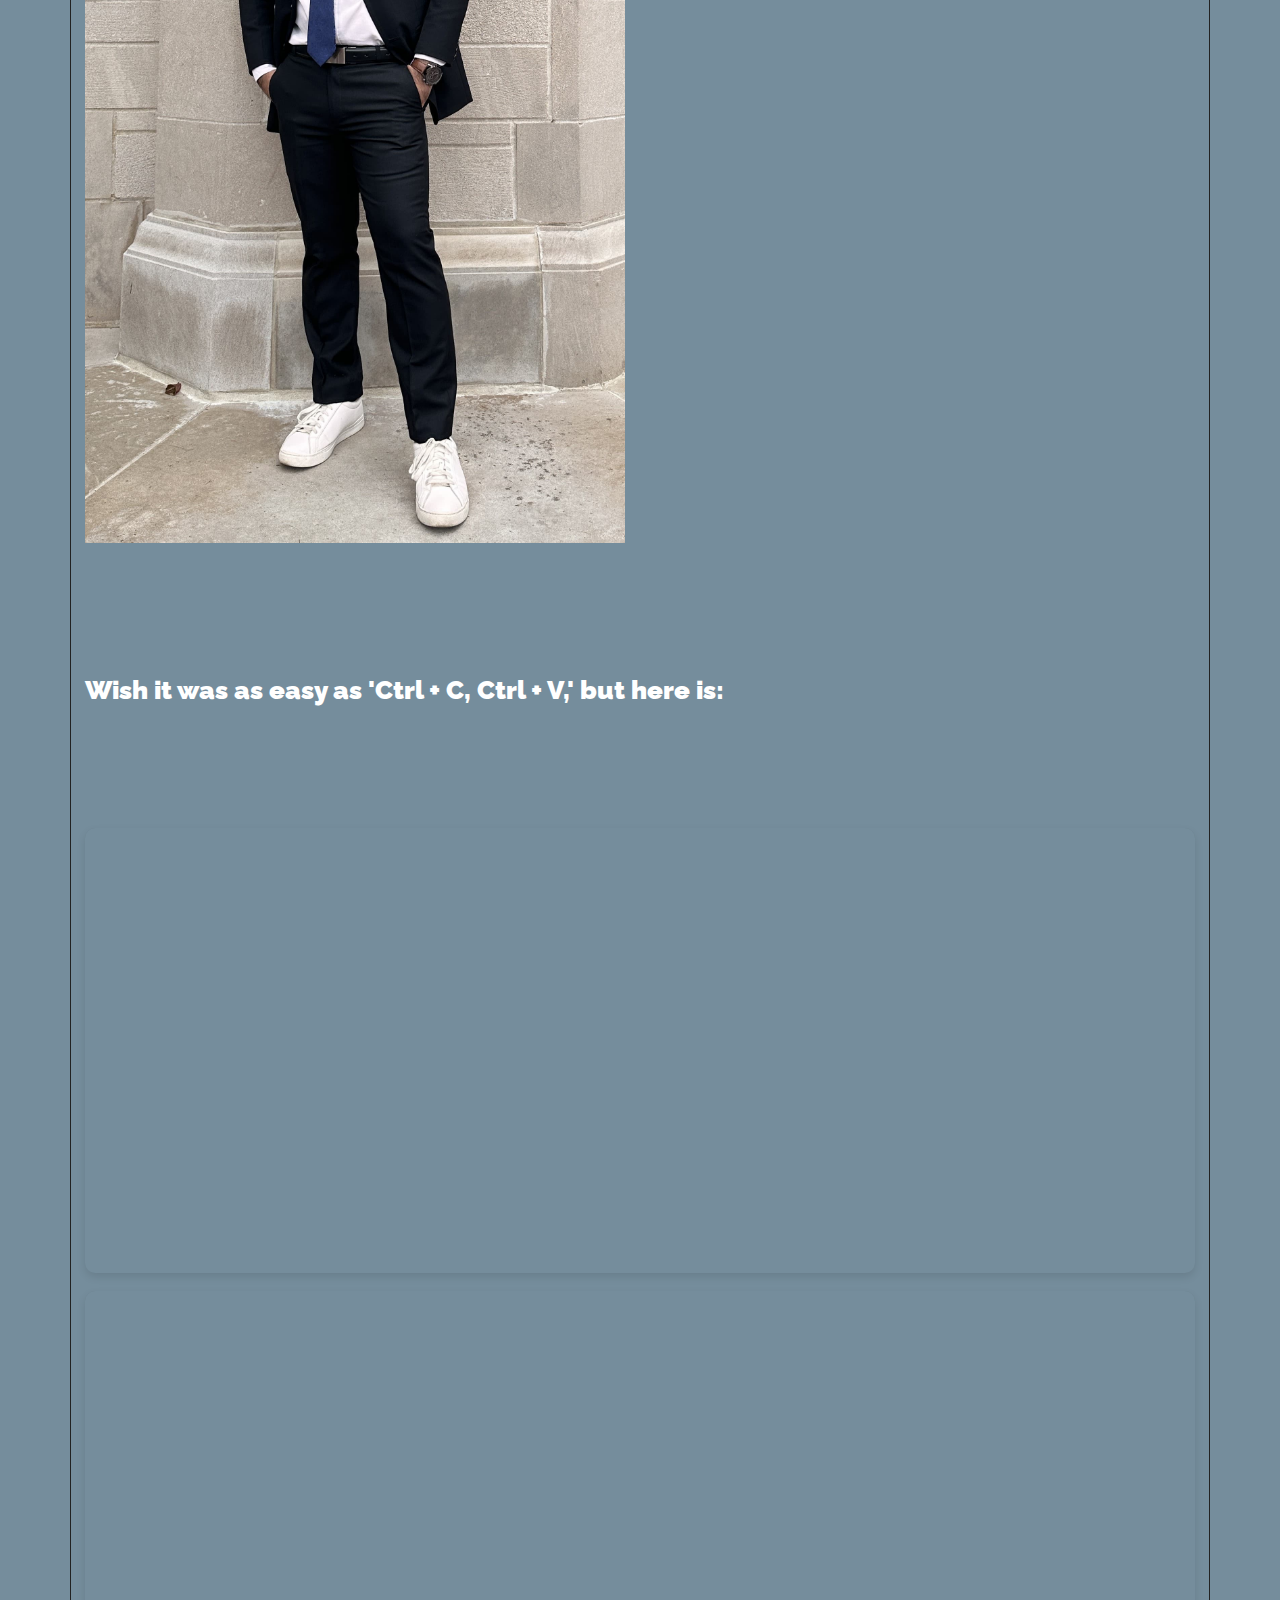
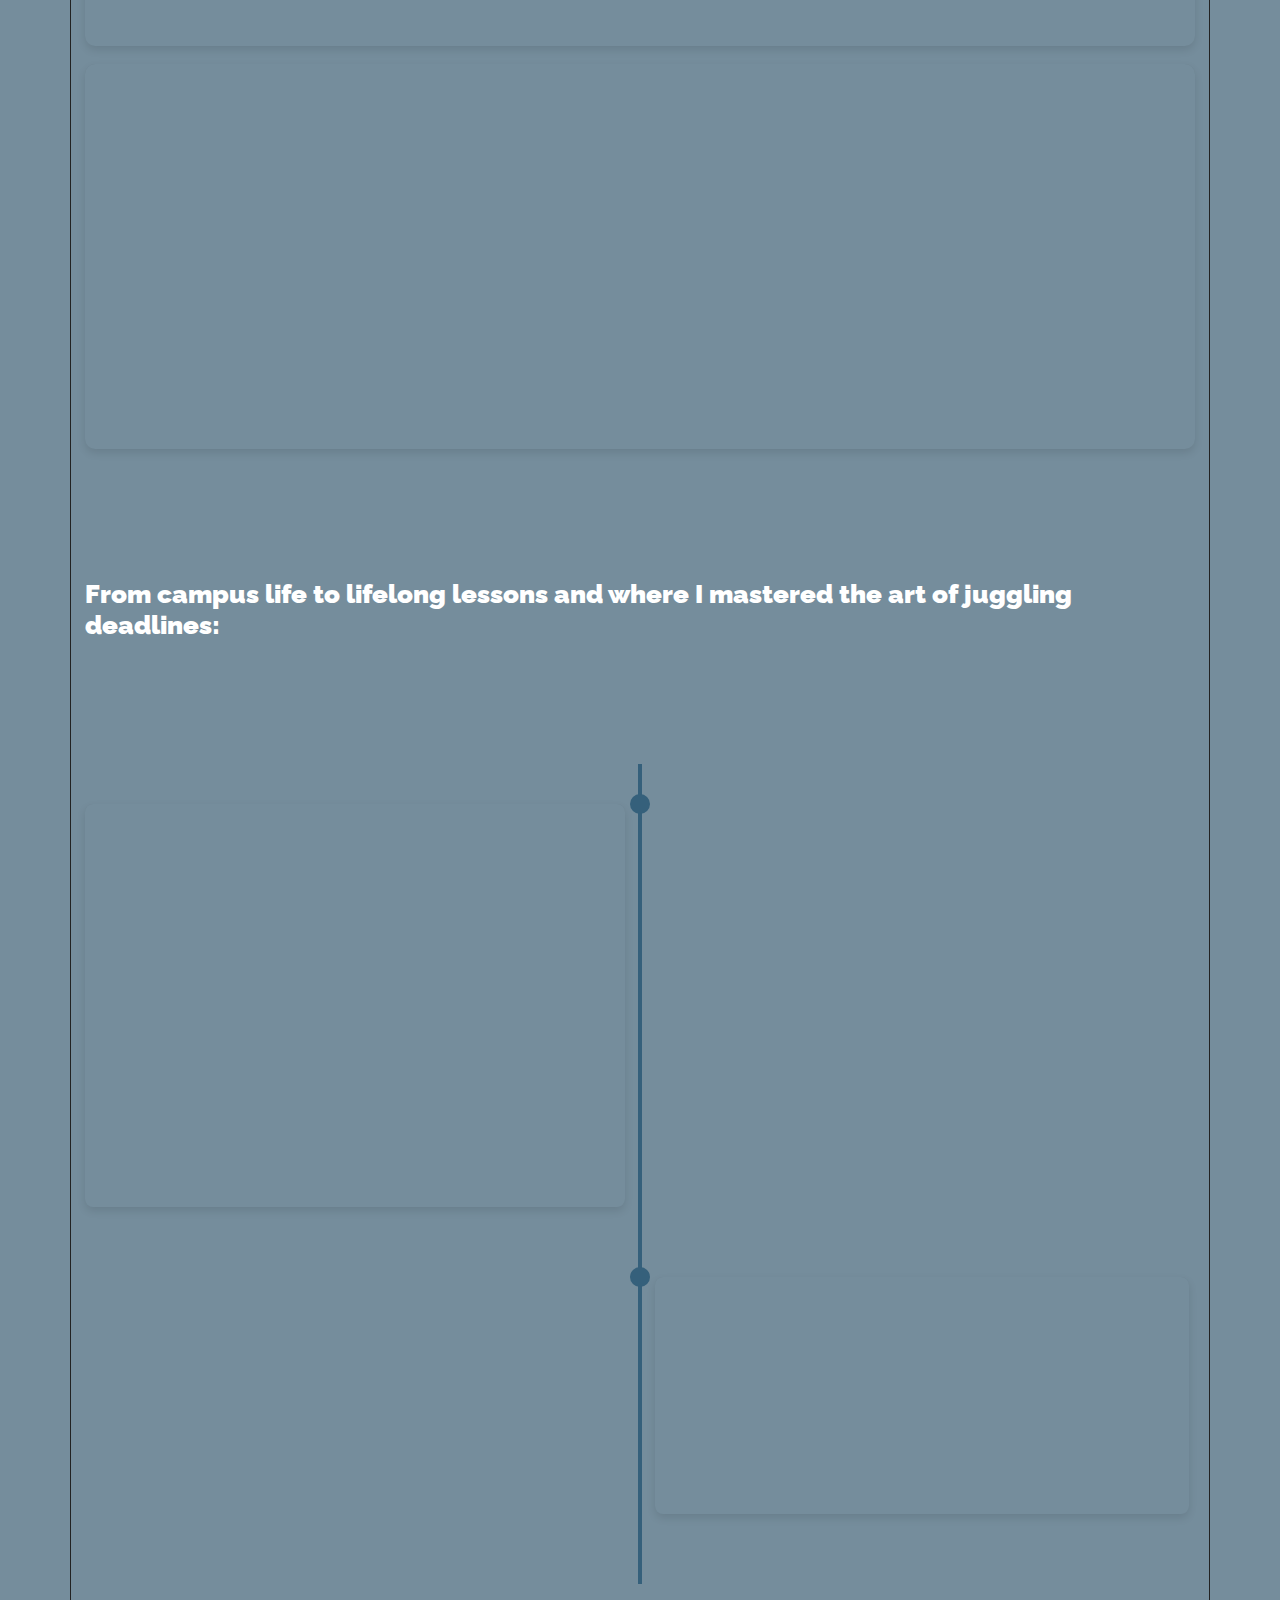
<file: about-me.html>
<!doctype html>
<html lang="en">

<head>
  <title>Dheeraj Manchandia &mdash; About Me</title>
  <meta charset="utf-8">
  <meta name="viewport" content="width=device-width, initial-scale=1, shrink-to-fit=no">

  <meta name="description" content="Portfolio website of Dheeraj Manchandia | Product Manager">
  <meta name="keywords" content="html, css, javascript, jquery">
  <meta name="author" content="Dheeraj Manchandia">

  <link rel="stylesheet" href="css/vendor/icomoon/style.css">
  <link rel="stylesheet" href="css/vendor/owl.carousel.min.css">
  <link rel="stylesheet" href="css/vendor/aos.css">
  <link rel="stylesheet" href="css/vendor/animate.min.css">
  <link rel="stylesheet" href="css/vendor/bootstrap.min.css">
  <link rel="stylesheet" href="css/vendor/jquery.fancybox.min.css">

  <!-- Theme Style -->
  <link rel="stylesheet" href="css/style.css">

  <script type="text/javascript">
    (function(c,l,a,r,i,t,y){
        c[a]=c[a]||function(){(c[a].q=c[a].q||[]).push(arguments)};
        t=l.createElement(r);t.async=1;t.src="https://www.clarity.ms/tag/"+i;
        y=l.getElementsByTagName(r)[0];y.parentNode.insertBefore(t,y);
    })(window, document, "clarity", "script", "pt0wc1nvy8");
  </script>

</head>

<body data-spy="scroll" data-target=".site-nav-target" data-offset="200">

  <nav class="unslate_co--site-mobile-menu">
    <div class="close-wrap d-flex">
      <a href="#" class="d-flex ml-auto js-menu-toggle">
        <span class="close-label">Close</span>
        <div class="close-times">
          <span class="bar1"></span>
          <span class="bar2"></span>
        </div>
      </a>
    </div>
    <div class="site-mobile-inner"></div>
  </nav>

  <div class="unslate_co--site-wrap">

    <div class="unslate_co--site-inner">

      <div class="lines-wrap">
        <div class="lines-inner">
          <!-- <div class="lines"></div> -->
        </div>
      </div>

      <nav class="unslate_co--site-nav site-nav-target">

        <div class="container">

          <div class="row align-items-center justify-content-between text-left">
            <div class="col-md-5 text-right">
              <ul class="site-nav-ul js-clone-nav text-left d-none d-lg-inline-block">
                <li><a href="index.html#home-section" class="nav-link">Home</a></li>
                <li class="has-children"><a href="index.html#about-section" class="nav-link">About</a>
                  <ul class="dropdown">
                    <li>
                      <a href="about-me.html">Learn more about me</a>
                    </li>
                  </ul>
                </li>
                <li><a href="index.html#numbers-section" class="nav-link">My Numbers</a></li>
                <li class="has-children">
                  <a href="index.html#portfolio-section" class="nav-link">Portfolio</a>
                  <ul class="dropdown">
                    <li>
                      <a href="empurple_enablers.html">Empurple Enablers</a>
                    </li>
                    <li>
                      <a href="acfb.html">Combating Food Insecurity</a>
                    </li>
                    <li>
                      <a href="textshield.html">TextShield</a>
                    </li>
                    <li>
                      <a href="tour_wizard.html">TourWizard</a>
                    </li>
                  </ul>
                </li>
              </ul>
            </div>
            <div class="site-logo pos-absolute">
              <a href="index.html" class="unslate_co--site-logo">DM<span>.</span></a>
            </div>
            <div class="col-md-5 text-right text-lg-left">
              <ul class="site-nav-ul js-clone-nav text-left d-none d-lg-inline-block">
                <li><a href="index.html#skills-section" class="nav-link">Skills</a></li>
                <li><a href="index.html#tools-section" class="nav-link">My Toolset</a></li>
                <li><a href="index.html#testimonial-section" class="nav-link">Testimonial</a></li>
                <li><a href="index.html#hire-section" class="nav-link">Hire Me</a></li>
              </ul>

              <ul class="site-nav-ul-none-onepage text-right d-inline-block d-lg-none">
                <li><a href="#" class="js-menu-toggle">Menu</a></li>
              </ul>

            </div>
          </div>
        </div>

      </nav>
      <!-- END nav -->

      <div class="cover-v1 gradient-bottom-black jarallax">
        <div class="container">
          <div class="row align-items-center">

            <div class="col-md-10 mx-auto text-center">
              <h1 class="heading" data-aos="fade-up">About Me</h1>
              <h2 class="subheading" data-aos="fade-up" data-aos-delay="100">Beyond the vanilla</h2>
              <h2 class="subheading" data-aos="fade-up" data-aos-delay="100">I’m a Product Manager who is committed to
                learning and researching to provide strategic insights that pushes products to deliver exceptional
                results. </h2>
            </div>

          </div>
        </div>

        <!-- dov -->
        <a href="#portfolio-single-section" class="mouse-wrap smoothscroll">
          <span class="mouse">
            <span class="scroll"></span>
          </span>
          <span class="mouse-label">Scroll</span>
        </a>

      </div>
      <!-- END .cover-v1 -->

      <div class="container">
        <div class="portfolio-single-wrap unslate_co--section" id="portfolio-single-section">
          <div class="portfolio-single-inner">

            <h2 class="heading-portfolio-single-h2">So, this is me</h2>
            <h3 class="mb-4 heading-h3"><span class="gsap-reveal">Dheeraj, the “PhD in Binge-Watching” expert with a
                passion for product management.</span></h3>

            <div class="row justify-content-between align-items-stretch">

              <div class="col-lg-6">
                <p><a href="images/about_2.jpeg" data-fancybox="gal"><img src="images/about_2.jpeg" alt="Image"
                      class="img-fluid"></a></p>
                <!-- <p><a href="images/work_2_a_full.jpg" data-fancybox="gal"><img src="images/work_2_a_full.jpg" alt="Image" class="img-fluid"></a></p>
                <p><a href="images/work_2_b_full.jpg" data-fancybox="gal"><img src="images/work_2_b_full.jpg" alt="Image" class="img-fluid"></a></p> -->
              </div>
              <div class="col-lg-6 pl-lg-5">
                <div class="unslate_co--sticky">
                  <div class="row">
                    <div class="col-md-12 mb-4">
                      <div class="detail-v1">
                        <!-- <span class="detail-label">Project Description</span> -->
                        <p class="detail-val gsap-reveal">You’ve landed here, probably on the hunt for the perfect
                          candidate to lead your next project or join your team as a Product Manager. And you’re
                          right—it’s a crucial role! Product Managers are the “connectors” that bind the team, the
                          “interpreters” that speak every department’s language, and the “troubleshooters” who can turn
                          last-minute curveballs into home runs. You know, like when you’ve meticulously planned a trip,
                          and then boom—a flight gets canceled. That’s when you need someone who can think on their feet
                          and turn chaos into order.</p>
                        <p class="detail-val gsap-reveal">Well, here’s the good news: I’m that person. I’m the “glue”
                          that keeps projects and teams together, but not in a plain vanilla way. I’m more of a “Rocky
                          Road”—versatile, dynamic, and ready to navigate every twist and turn that comes our way. I
                          believe in continuous learning and staying ahead of the curve, always researching and adapting
                          to bring fresh insights and strategies to the table.</p>
                        <p class="detail-val gsap-reveal">Whether it's understanding user needs, translating technical
                          jargon, or finding creative solutions on the fly, I thrive in making sure every product
                          journey is as smooth as a binge-watching session of your favorite TV show—engaging, exciting,
                          and, most importantly, successful.</p>
                        <p class="detail-val gsap-reveal">So, let’s build something great together, one episode—I mean,
                          one step—at a time!</p>
                      </div>
                    </div>
                  </div>
                </div>
              </div>
            </div>
          </div>
        </div>
      </div>

      <div class="experience-section">
        <div class="container">
          <h3 class="mb-4 heading-h3">Wish it was as easy as 'Ctrl + C, Ctrl + V,' but here is:</h3>
          <h2 class="heading-portfolio-single-h2 experience-title gsap-reveal">My Experience</h2>
          <div class="row ">

            <!-- Experience 1 -->
            <div class="col-md-12 mb-6">
              <div class="card card-experience portfolio-item ajax-load-page isotope-item gsap-reveal">
                <div class="card-body">
                  <h5 class="card-title">Product Team Lead</h5>
                  <h6 class="card-subtitle mb-2">Flow Global Software Technologies</h6>
                  <p class="card-text">Aug 2023 - Dec 2023</p>
                  <p class="card-text">Flow’s product Turbo is a SaaS AI sales platform for B2B sales representatives.
                  </p>
                  <ul class="list-unstyled">
                    <li>- Led a 5-person AI Product Team to launch the Turbo product, collaborated with other
                      cross-functional teams, and
                      aligned all stakeholders by organizing weekly meetings which increased productivity by 30%.</li>
                    <li>- Conducted data analysis and market research from 5+ data sources, generating actionable
                      insights that improved
                      sales executives’ data utilization strategies.</li>
                    <li>- Created a strategic plan by designing the product roadmap aligning with the product vision and
                      strategy and wrote
                      detailed user stories and use cases for all team members releasing features with continuous
                      customer feedback.</li>
                    <li>- Launched the product with features such as web-scraper and incorporated AI models like
                      Decision Trees and Neural
                      Networks that provide 300 verified contacts to sales executives daily.</li>
                  </ul>
                </div>
              </div>
            </div>

            <div class="col-md-12 mb-6">
              <h1></h1>
            </div>
            <!-- Experience 2 -->
            <div class="col-md-12 mb-6">
              <div class="card card-experience portfolio-item ajax-load-page isotope-item gsap-reveal">
                <div class="card-body">
                  <h5 class="card-title">Product Manager</h5>
                  <h6 class="card-subtitle mb-2">CleverCart</h6>
                  <p class="card-text">May 2023 - Jul 2023</p>
                  <p class="card-text">CleverCart is a grocery planning mobile application.</p>
                  <ul class="list-unstyled">
                    <li>- Curated and validated data from various sources, resulting in a well-structured data set of
                      15K+ entries.</li>
                    <li>- Performed customer and market research to understand key success metrics by conducting 100+
                      interviews and
                      summarized findings from 1000+ surveys to document potential ways to solve issues and identify
                      concerns.</li>
                    <li>- Built an algorithm to categorize and tag the data, and delivered a recommendation algorithm,
                      that would save
                      customers approximately 5 hours a week in shopping for grocery items.</li>
                  </ul>
                </div>
              </div>
            </div>

            <div class="col-md-12 mb-6">
              <h1></h1>
            </div>
            <!-- Experience 3 -->
            <div class="col-md-12 mb-6">
              <div class="card card-experience portfolio-item ajax-load-page isotope-item gsap-reveal">
                <div class="card-body">
                  <h5 class="card-title">Software Engineer & Project Manager</h5>
                  <h6 class="card-subtitle mb-2">BNP Paribas India Solutions Pvt. Ltd</h6>
                  <p class="card-text">Jun 2018 - Jul 2022</p>
                  <p class="card-text">BNP Paribas is a leading bank in Europe with an international reach.</p>
                  <ul class="list-unstyled">
                    <li>- Promoted to Project Manager to lead a team of 8 developers and analysts for migrating 100
                      interfaces.</li>
                    <li>- Developed a product vision and strategy for the deliverables by doing a dive deep and becoming
                      an expert on the
                      existing workflow of these 100 interfaces.</li>
                    <li>- Organized workshops to analyze data and metrics to bring innovative solutions and drive
                      business growth.</li>
                    <li>- Created cost estimates, product roadmaps, and timelines, allocated resources, and supervised
                      regular team follow-
                      ups and project update meetings with stakeholders and cross-functional teams.</li>
                  </ul>
                </div>
              </div>
            </div>

          </div>
        </div>
      </div>

      <div class="education-section">
        <div class="container">
          <h3 class="mb-4 heading-h3">From campus life to lifelong lessons and where I mastered the art of juggling
            deadlines:</h3>
          <h2 class="heading-portfolio-single-h2 experience-title gsap-reveal">My Education</h2>
          <div class="timeline">

            <!-- Education 1 -->
            <div class="row timeline-item ">
              <div class="col-md-6 timeline-item-left ">
                <div class="timeline-dot"></div>
                <div
                  class="timeline-item-content card-experience portfolio-item ajax-load-page isotope-item gsap-reveal">
                  <h5>Master of Science in Computer Science</h5>
                  <h6 class="">Indiana University Bloomington</h6>
                  <p>2022 - 2024</p>
                  <p>GPA: 3.84 / 4</p>
                  <p>Key Courses: Product Management, Software Engineering, Applied Algorithms, Artificial Intelligence,
                    Applied Machine Learning, Advanced Database Concepts.</p>
                  <p>Achievements: Winning team for Product Management project, awarded by stakeholders from Microsoft;
                    Associate Instructor for couple of courses</p>
                </div>
              </div>
              <div class="col-md-6 d-none d-md-block"></div>
            </div>

            <!-- Education 2 -->
            <div class="row timeline-item">
              <div class="col-md-6 d-none d-md-block">
                <div class="timeline-dot"></div>
              </div>
              <div class="col-md-6 timeline-item-right">

                <div
                  class="timeline-item-content card-experience portfolio-item ajax-load-page isotope-item gsap-reveal">
                  <h5>Bachelor of Engineering in Computer Engineering</h5>
                  <h6 class="">University of Mumbai</h6>
                  <p>2014 - 2018</p>
                  <p>GPA: 8.54 / 10</p>
                  <p>Achievements: Leadership Award, CTO of Computer Society of India</p>
                </div>
              </div>
            </div>

          </div>
        </div>
      </div>

    </div>



    <footer class="unslate_co--footer unslate_co--section">
      <div class="container">
        <div class="row justify-content-center">
          <div class="col-md-7">

            <div class="footer-site-logo"><a href="#">DM<span>.</span></a></div>

            <ul class="footer-site-social">
              <li><a href="https://www.linkedin.com/in/dheeraj-manchandia/">LinkedIn</a></li>
              <li><a href="https://github.com/dheeraj-19/">Github</a></li>
              <!-- <li><a href="#">Instagram</a></li> -->
            </ul>

            <p class="site-copyright">
              This is made with <i class="icon-heart" aria-hidden="true"></i> by
              Dheeraj Manchandia

            </p>

          </div>
        </div>
      </div>
    </footer>

  </div>

  <!-- Loader -->
  <div id="unslate_co--overlayer"></div>
  <div class="site-loader-wrap">
    <div class="site-loader"></div>
  </div>

  <script src="js/scripts-dist.js"></script>
  <script src="js/main.js"></script>


</body>

</html>
</file>
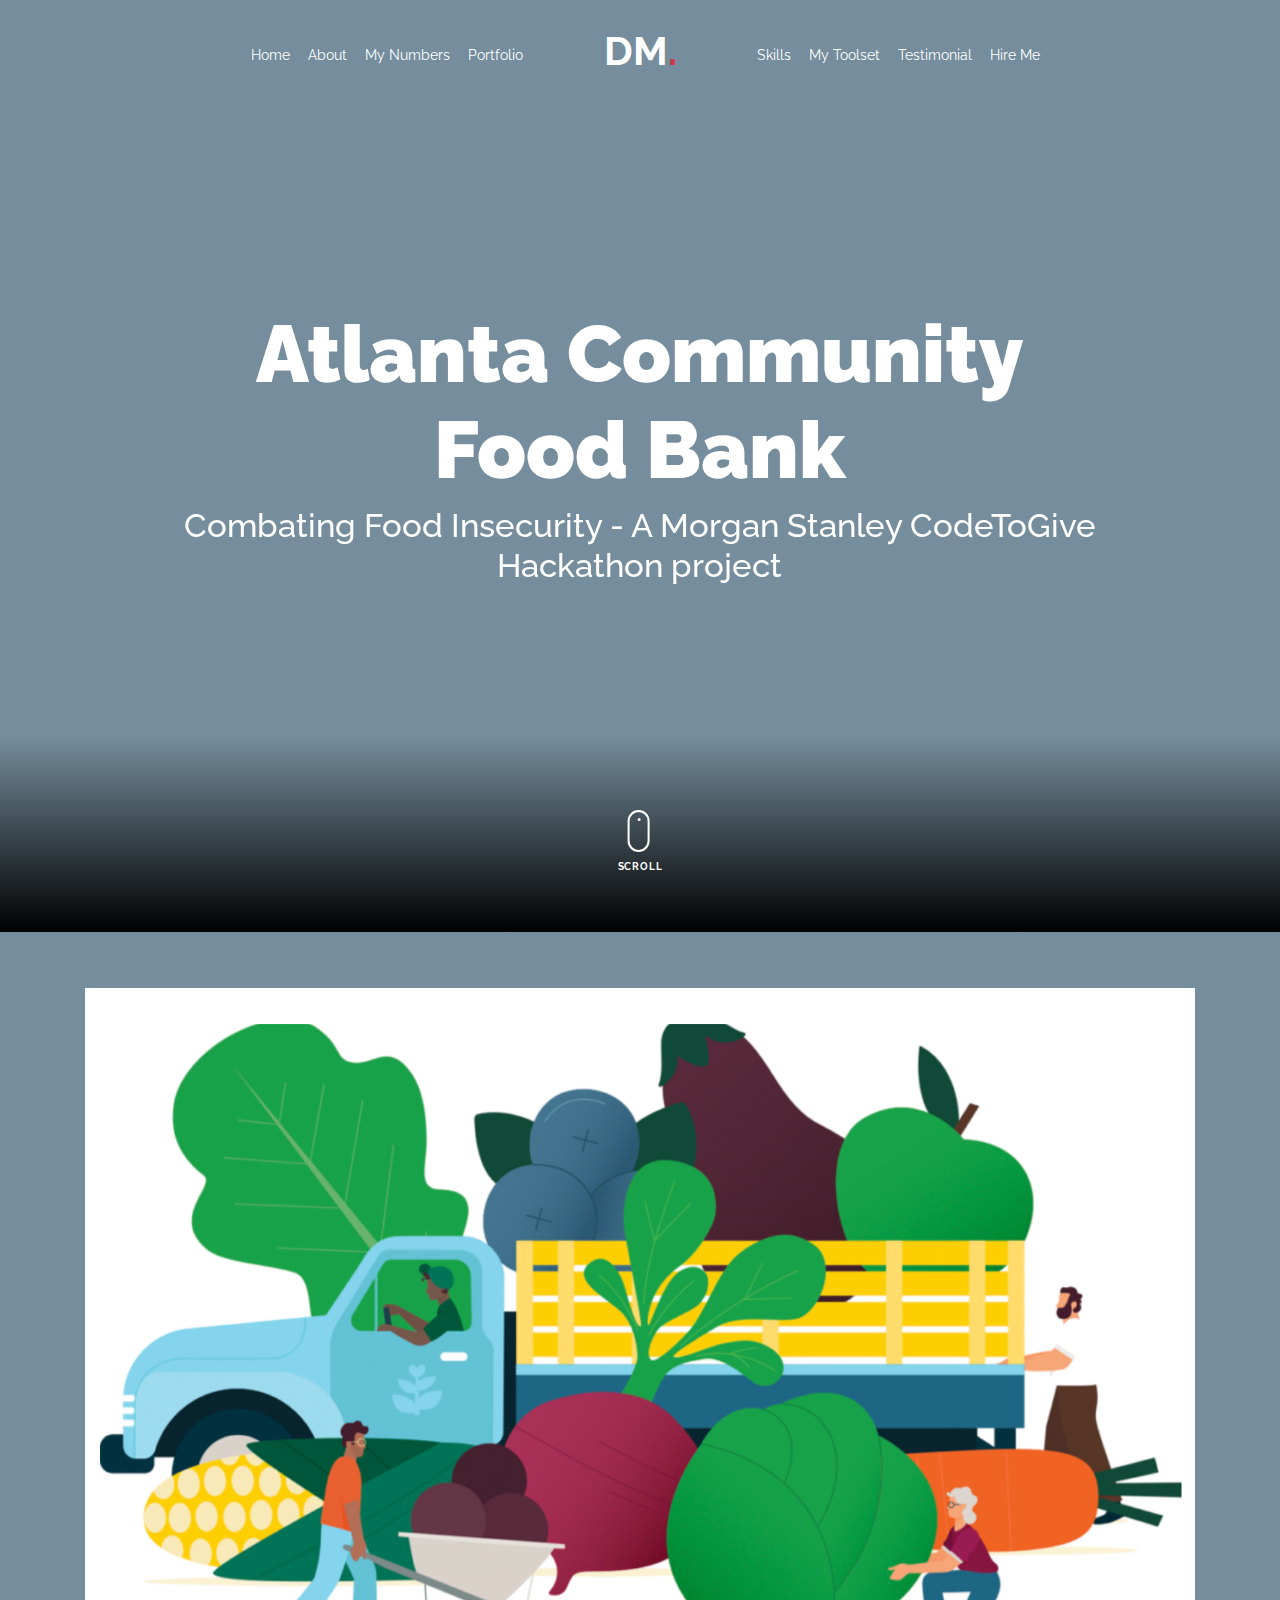
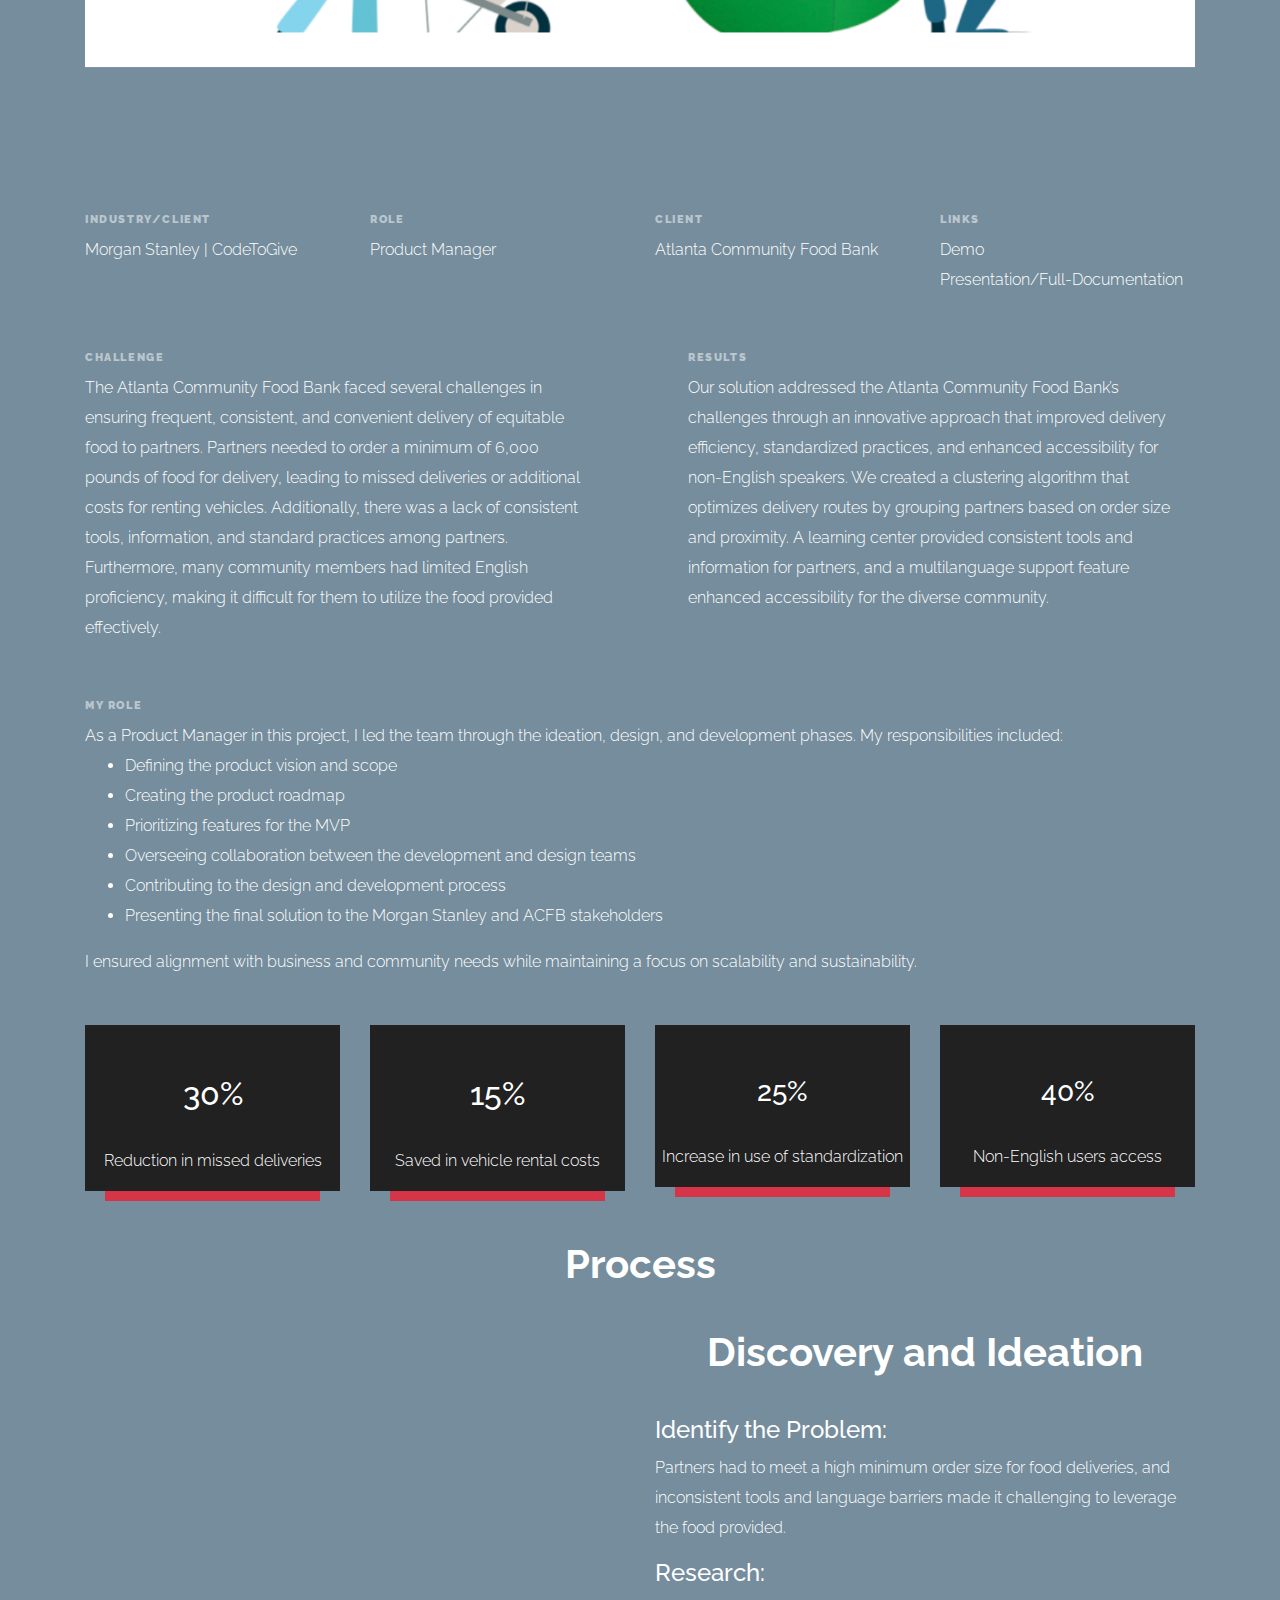
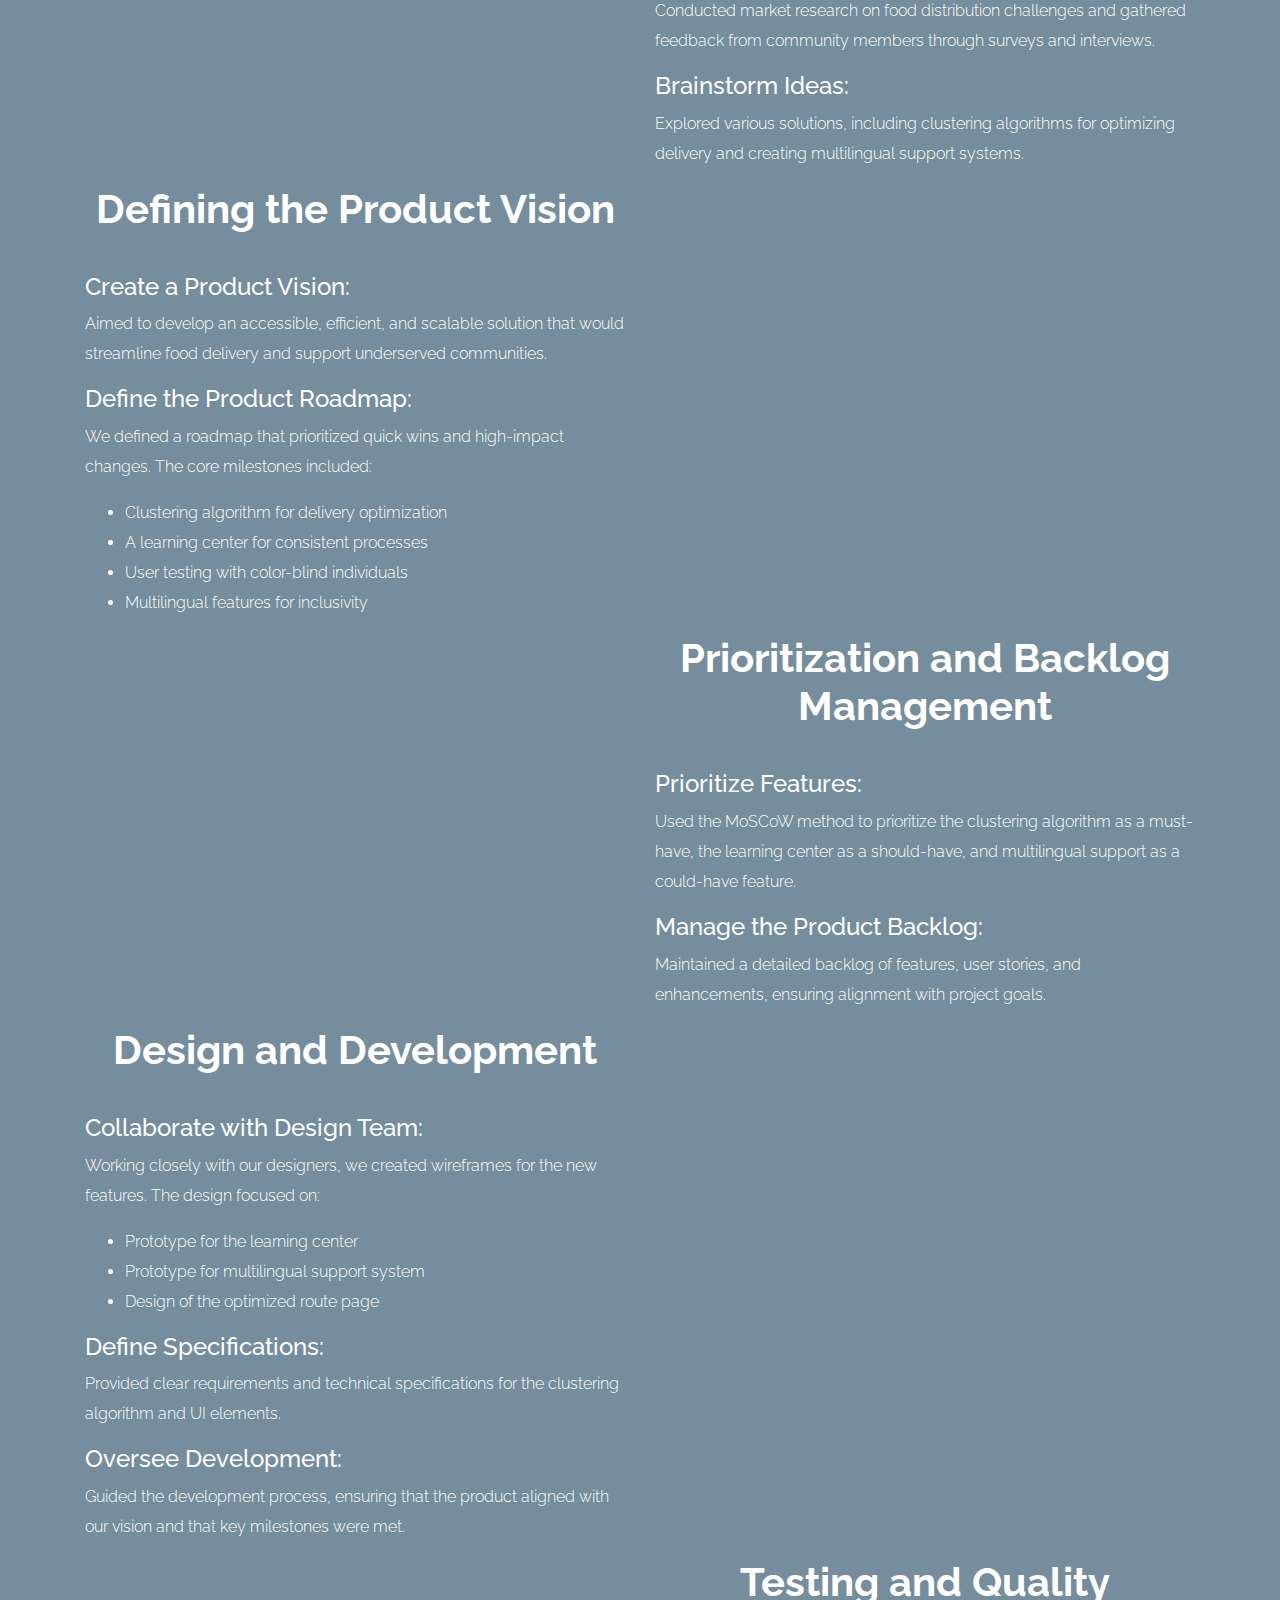
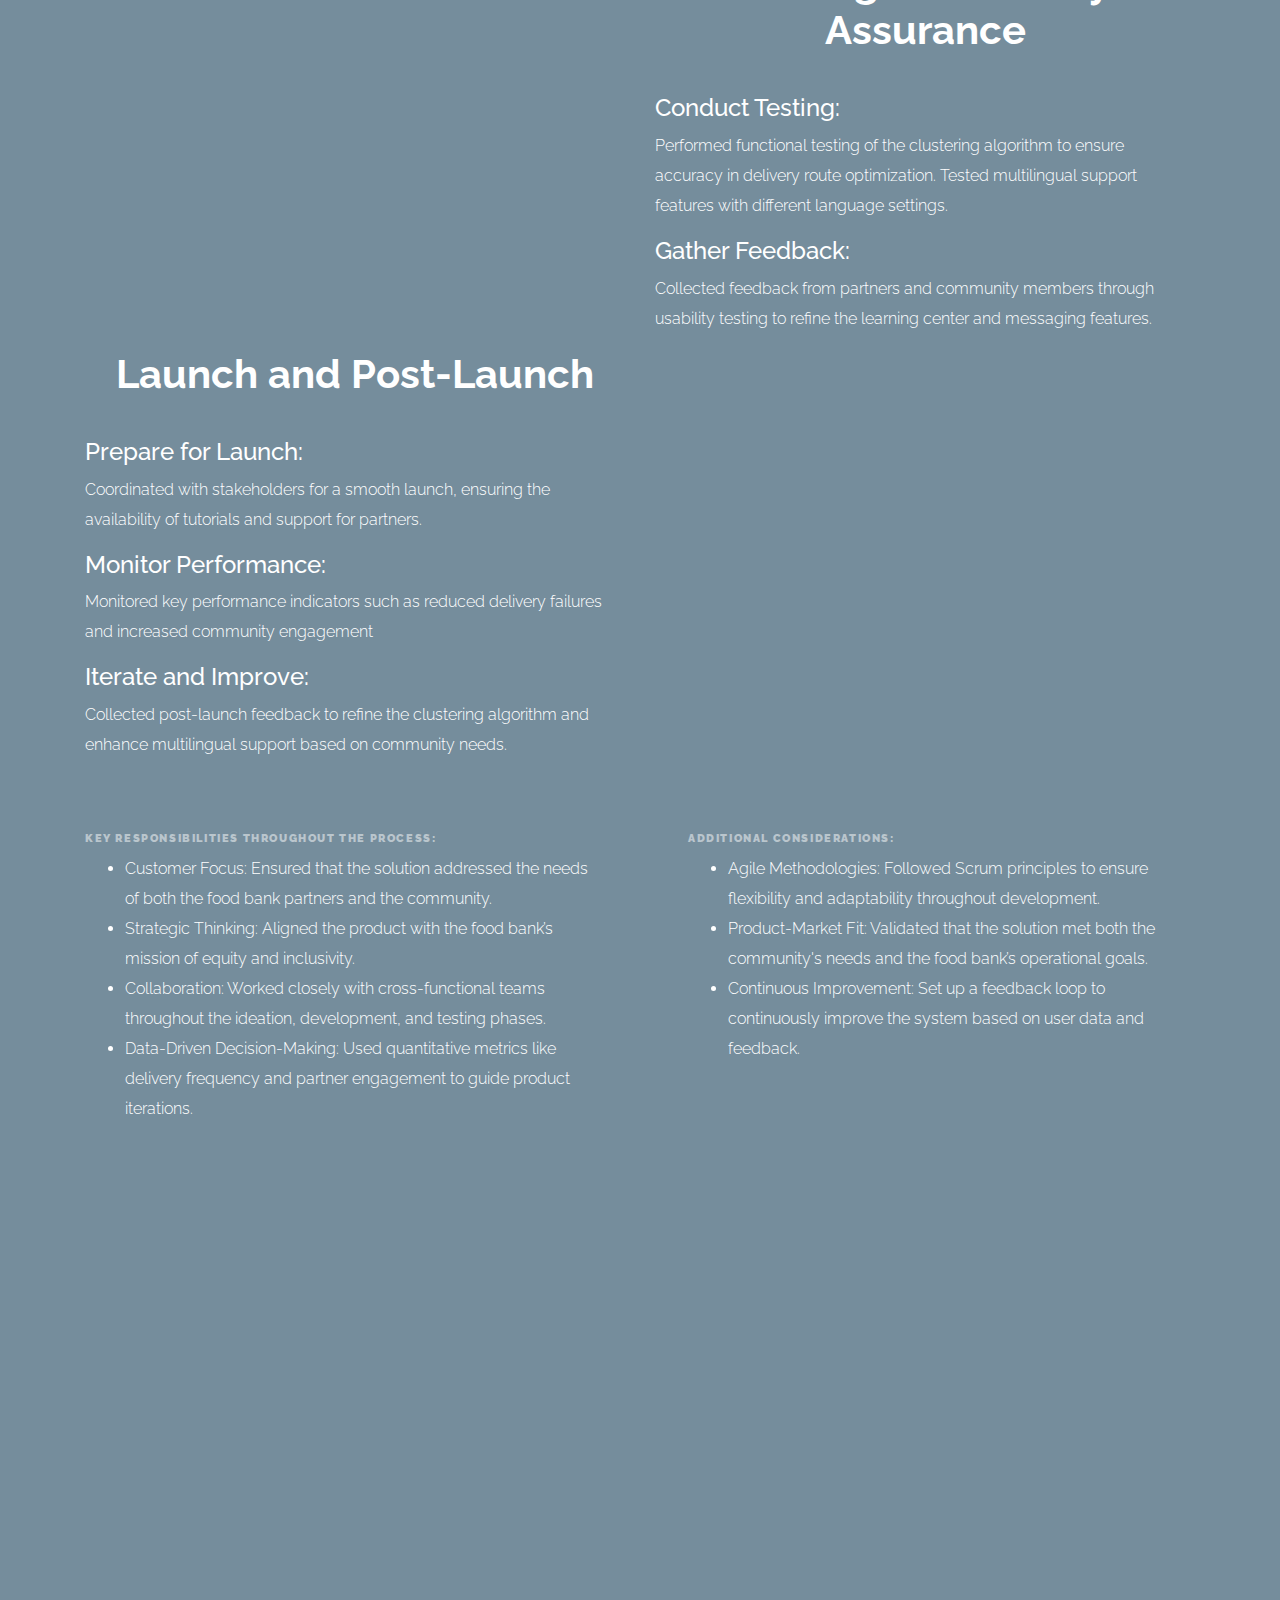
<file: acfb.html>
<!doctype html>
<html lang="en">

<head>
  <title>Dheeraj Manchandia &mdash; ACFB</title>
  <meta charset="utf-8">
  <meta name="viewport" content="width=device-width, initial-scale=1, shrink-to-fit=no">

  <meta name="description" content="Portfolio website of Dheeraj Manchandia | Product Manager">
  <meta name="keywords" content="html, css, javascript, jquery">
  <meta name="author" content="Dheeraj Manchandia">

  <link rel="stylesheet" href="css/vendor/icomoon/style.css">
  <link rel="stylesheet" href="css/vendor/owl.carousel.min.css">
  <link rel="stylesheet" href="css/vendor/aos.css">
  <link rel="stylesheet" href="css/vendor/animate.min.css">
  <link rel="stylesheet" href="css/vendor/bootstrap.min.css">
  <link rel="stylesheet" href="css/vendor/jquery.fancybox.min.css">

  <!-- Theme Style -->
  <link rel="stylesheet" href="css/style.css">

  <script type="text/javascript">
    (function(c,l,a,r,i,t,y){
        c[a]=c[a]||function(){(c[a].q=c[a].q||[]).push(arguments)};
        t=l.createElement(r);t.async=1;t.src="https://www.clarity.ms/tag/"+i;
        y=l.getElementsByTagName(r)[0];y.parentNode.insertBefore(t,y);
    })(window, document, "clarity", "script", "pt0wc1nvy8");
  </script>

</head>

<body data-spy="scroll" data-target=".site-nav-target" data-offset="200">

  <nav class="unslate_co--site-mobile-menu">
    <div class="close-wrap d-flex">
      <a href="#" class="d-flex ml-auto js-menu-toggle">
        <span class="close-label">Close</span>
        <div class="close-times">
          <span class="bar1"></span>
          <span class="bar2"></span>
        </div>
      </a>
    </div>
    <div class="site-mobile-inner"></div>
  </nav>

  <div class="unslate_co--site-wrap">

    <div class="unslate_co--site-inner">

      <nav class="unslate_co--site-nav site-nav-target">

        <div class="container">

          <div class="row align-items-center justify-content-between text-left">
            <div class="col-md-5 text-right">
              <ul class="site-nav-ul js-clone-nav text-left d-none d-lg-inline-block">
                <li><a href="index.html#home-section" class="nav-link">Home</a></li>
                <li class="has-children"><a href="index.html#about-section" class="nav-link">About</a>
                  <ul class="dropdown">
                    <li>
                      <a href="about-me.html">Learn more about me</a>
                    </li>
                  </ul>
                </li>
                <li><a href="index.html#numbers-section" class="nav-link">My Numbers</a></li>
                <li class="has-children">
                  <a href="index.html#portfolio-section" class="nav-link">Portfolio</a>
                  <ul class="dropdown">
                    <li>
                      <a href="empurple_enablers.html">Empurple Enablers</a>
                    </li>
                    <li>
                      <a href="acfb.html">Combating Food Insecurity</a>
                    </li>
                    <li>
                      <a href="textshield.html">TextShield</a>
                    </li>
                    <li>
                      <a href="tour_wizard.html">TourWizard</a>
                    </li>
                  </ul>
                </li>
              </ul>
            </div>
            <div class="site-logo pos-absolute">
              <a href="index.html" class="unslate_co--site-logo">DM<span>.</span></a>
            </div>
            <div class="col-md-5 text-right text-lg-left">
              <ul class="site-nav-ul js-clone-nav text-left d-none d-lg-inline-block">
                <li><a href="index.html#skills-section" class="nav-link">Skills</a></li>
                <li><a href="index.html#tools-section" class="nav-link">My Toolset</a></li>
                <li><a href="index.html#testimonial-section" class="nav-link">Testimonial</a></li>
                <li><a href="index.html#hire-section" class="nav-link">Hire Me</a></li>
              </ul>

              <ul class="site-nav-ul-none-onepage text-right d-inline-block d-lg-none">
                <li><a href="#" class="js-menu-toggle">Menu</a></li>
              </ul>

            </div>
          </div>
        </div>

      </nav>
      <!-- END nav -->

      <div class="cover-v1 gradient-bottom-black jarallax">
        <div class="container">
          <div class="row align-items-center">

            <div class="col-md-10 mx-auto text-center">
              <h1 class="heading" data-aos="fade-up">Atlanta Community Food Bank</h1>
              <h2 class="subheading" data-aos="fade-up" data-aos-delay="100">Combating Food Insecurity - A Morgan
                Stanley CodeToGive Hackathon project</h2>
            </div>

          </div>
        </div>

        <!-- dov -->
        <a href="#portfolio-single-section" class="mouse-wrap smoothscroll">
          <span class="mouse">
            <span class="scroll"></span>
          </span>
          <span class="mouse-label">Scroll</span>
        </a>

      </div>
      <!-- END .cover-v1 -->

      <div class="container">
        <div class="portfolio-single-wrap unslate_co--section" id="portfolio-single-section">

          <div class="portfolio-single-inner">
            <!-- <h2 class="heading-portfolio-single-h2">Shoe Rebranding</h2> -->

            <div class="row justify-content-between mb-5">
              <div class="col-12 mb-4">
                <div class="owl-carousel single-slider">
                  <figure class="mb-4">
                    <img src="images/portfolio/2_2.png" alt="Image" class="img-fluid">
                  </figure>
                </div>
              </div>
              <div class="col-12 mb-5">
                <div class="row">
                  <div class="col-sm-6 col-md-6 col-lg-3">
                    <div class="detail-v1">
                      <span class="detail-label">Industry/Client</span>
                      <span class="detail-val">Morgan Stanley | CodeToGive</span>
                    </div>
                  </div>
                  <div class="col-sm-6 col-md-6 col-lg-3">
                    <div class="detail-v1">
                      <span class="detail-label">Role</span>
                      <span class="detail-val">Product Manager</span>
                    </div>
                  </div>
                  <div class="col-sm-6 col-md-6 col-lg-3">
                    <div class="detail-v1">
                      <span class="detail-label">Client</span>
                      <span class="detail-val">Atlanta Community Food Bank</span>
                    </div>
                  </div>
                  <div class="col-sm-6 col-md-6 col-lg-3">
                    <div class="detail-v1">
                      <span class="detail-label">Links</span>
                      <span class="detail-val"><a href="https://www.youtube.com/watch?v=_ylkXLnSd1s"
                          class="rn-btn"><span>Demo</span></a></span> <br />
                      <span class="detail-val"><a
                          href="https://drive.google.com/file/d/1n4LFaLRAiDgQzmwkmyG83yZsGfq7ViCE/view"
                          class="rn-btn"><span>Presentation/Full-Documentation</span></a></span>
                    </div>
                  </div>
                </div>
              </div>

              <div class="col-12 mb-5">
                <div class="row">
                  <div class="col-md-6 pr-md-5">
                    <div class="detail-v1">
                      <span class="detail-label">Challenge</span>
                      <span class="detail-val">The Atlanta Community Food Bank faced several challenges in ensuring
                        frequent, consistent, and convenient delivery of equitable food to partners. Partners needed to
                        order a minimum of 6,000 pounds of food for delivery, leading to missed deliveries or additional
                        costs for renting vehicles. Additionally, there was a lack of consistent tools, information, and
                        standard practices among partners. Furthermore, many community members had limited English
                        proficiency, making it difficult for them to utilize the food provided effectively.</span>
                    </div>
                  </div>
                  <div class="col-md-6 pl-md-5">
                    <div class="detail-v1">
                      <span class="detail-label">Results</span>
                      <span class="detail-val">Our solution addressed the Atlanta Community Food Bank’s challenges
                        through an innovative approach that improved delivery efficiency, standardized practices, and
                        enhanced accessibility for non-English speakers. We created a clustering algorithm that
                        optimizes delivery routes by grouping partners based on order size and proximity. A learning
                        center provided consistent tools and information for partners, and a multilanguage support
                        feature enhanced accessibility for the diverse community.</span>
                    </div>
                  </div>
                </div>
              </div>

              <div class="col-12 mb-5">
                <div class="row">
                  <div class="col-md-12 pr-md-5">
                    <div class="detail-v1">
                      <span class="detail-label">My Role</span>
                      <span class="detail-val">
                        As a Product Manager in this project, I led the team through the ideation, design, and
                        development phases. My responsibilities included:
                        <ul>
                          <li>Defining the product vision and scope</li>
                          <li>Creating the product roadmap</li>
                          <li>Prioritizing features for the MVP</li>
                          <li>Overseeing collaboration between the development and design teams</li>
                          <li>Contributing to the design and development process</li>
                          <li>Presenting the final solution to the Morgan Stanley and ACFB stakeholders</li>
                        </ul>
                        I ensured alignment with business and community needs while maintaining a focus on scalability
                        and sustainability.
                      </span>
                    </div>
                  </div>
                </div>
              </div>

              <div class="col-12 mb-5">
                <div class="row justify-content-center">
                  <div class="col-md-3">
                    <div class="testimonial-v1">
                      <div class="testimonial-inner-bg">
                        <h2>30%</h2>
                      </div>
                      <div class="testimonial-author-info">
                        <p>Reduction in missed deliveries</p>
                      </div>
                    </div>
                  </div>
                  <div class="col-md-3">
                    <div class="testimonial-v1">
                      <div class="testimonial-inner-bg">
                        <h2>15%</h2>
                      </div>
                      <div class="testimonial-author-info">
                        <p>Saved in vehicle rental costs</p>
                      </div>
                    </div>
                  </div>
                  <div class="col-md-3">
                    <div class="testimonial-v1">
                      <div class="testimonial-inner-bg">
                        <h3>25%</h3>
                      </div>
                      <div class="testimonial-author-info">
                        <p>Increase in use of standardization</p>
                      </div>
                    </div>
                  </div>
                  <div class="col-md-3">
                    <div class="testimonial-v1">
                      <div class="testimonial-inner-bg">
                        <h3>40%</h3>
                      </div>
                      <div class="testimonial-author-info">
                        <p>Non-English users access</p>
                      </div>
                    </div>
                  </div>
                </div>
              </div>

              <div class="col-12 mb-5">
                <h2 class="process-title">Process</h2>
                <div class="row justify-content-center">
                  <div class="col-sm-6 col-md-6 col-lg-6 blog-post-entry">

                    <div class="col-12 mb-5 gsap-reveal-img">
                      <a href="images/portfolio/2_3.png" class="grid-item blog-item w-100 h-100" data-fancybox="gal"
                        data-caption="Morgan Stanley - CodeToGive">
                        <div class="overlay">
                          <div class="portfolio-item-content">
                            <h3>Morgan Stanley - CodeToGive</h3>
                          </div>
                        </div>
                        <img src="images/portfolio/2_3.png" class="lazyload" alt="Image" />
                      </a>
                    </div>
                  </div>
                  <div class="col-sm-6 col-md-6 col-lg-6">
                    <h3 class="process-title">Discovery and Ideation</h3>
                    <h4>Identify the Problem:</h4>
                    <p>Partners had to meet a high minimum order size for food deliveries, and inconsistent tools and
                      language barriers made it challenging to leverage the food provided.</p>
                    <h4>Research:</h4>
                    <p>Conducted market research on food distribution challenges and gathered feedback from community
                      members through surveys and interviews.</p>
                    <h4>Brainstorm Ideas:</h4>
                    <p>Explored various solutions, including clustering algorithms for optimizing delivery and creating
                      multilingual support systems.</p>
                  </div>
                </div>
                <div class="row justify-content-center">
                  <div class="col-sm-6 col-md-6 col-lg-6">
                    <h3 class="process-title">Defining the Product Vision</h3>
                    <h4>Create a Product Vision:</h4>
                    <p>Aimed to develop an accessible, efficient, and scalable solution that would streamline food
                      delivery and support underserved communities.</p>
                    <h4>Define the Product Roadmap:</h4>
                    <p>We defined a roadmap that prioritized quick wins and high-impact changes. The core milestones
                      included:<br />
                    <ul>
                      <li>Clustering algorithm for delivery optimization</li>
                      <li>A learning center for consistent processes</li>
                      <li>User testing with color-blind individuals</li>
                      <li>Multilingual features for inclusivity</li>
                    </ul>
                    </p>
                  </div>
                  <div class="col-sm-6 col-md-6 col-lg-6 blog-post-entry gsap-reveal-img">

                    <a href="images/portfolio/2_4.jpg" class="grid-item blog-item w-100 h-100" data-fancybox="gal"
                      data-caption="ACFB">
                      <div class="overlay">
                        <div class="portfolio-item-content">
                          <h3>ACFB</h3>
                        </div>
                      </div>
                      <img src="images/portfolio/2_4.jpg" class="lazyload" alt="Image" />
                    </a>

                  </div>
                </div>
                <div class="row justify-content-center">
                  <div class="col-sm-6 col-md-6 col-lg-6 blog-post-entry gsap-reveal-img">

                    <a href="images/portfolio/2_5.jpg" class="grid-item blog-item w-100 h-100" data-fancybox="gal"
                      data-caption="ACFB">
                      <div class="overlay">
                        <div class="portfolio-item-content">
                          <h3>ACFB</h3>
                        </div>
                      </div>
                      <img src="images/portfolio/2_5.jpg" class="lazyload" alt="Image" />
                    </a>

                  </div>
                  <div class="col-sm-6 col-md-6 col-lg-6">
                    <h3 class="process-title">Prioritization and Backlog Management</h3>
                    <h4>Prioritize Features:</h4>
                    <p>Used the MoSCoW method to prioritize the clustering algorithm as a must-have, the learning center
                      as a should-have, and multilingual support as a could-have feature.
                    </p>
                    <h4>Manage the Product Backlog:</h4>
                    <p>Maintained a detailed backlog of features, user stories, and enhancements, ensuring alignment
                      with project goals.</p>
                  </div>
                </div>
                <div class="row justify-content-center">
                  <div class="col-sm-6 col-md-6 col-lg-6">
                    <h3 class="process-title">Design and Development</h3>
                    <h4>Collaborate with Design Team:</h4>
                    <p>Working closely with our designers, we created wireframes for the new features. The design
                      focused on:
                    <ul>
                      <li>Prototype for the learning center</li>
                      <li>Prototype for multilingual support system</li>
                      <li>Design of the optimized route page</li>
                    </ul>
                    </p>
                    <h4>Define Specifications:</h4>
                    <p>Provided clear requirements and technical specifications for the clustering algorithm and UI
                      elements.</p>
                    <h4>Oversee Development:</h4>
                    <p>Guided the development process, ensuring that the product aligned with our vision and that key
                      milestones were met.</p>
                  </div>
                  <div class="col-sm-6 col-md-6 col-lg-6 blog-post-entry gsap-reveal-img">

                    <a href="images/portfolio/2_1.png" class="grid-item blog-item w-100 h-100" data-fancybox="gal"
                      data-caption="Architecture">
                      <div class="overlay">
                        <div class="portfolio-item-content">
                          <h3>Architecture</h3>
                        </div>
                      </div>
                      <img src="images/portfolio/2_1.png" class="lazyload" alt="Image" />
                    </a>

                  </div>
                </div>
                <div class="row justify-content-center">
                  <div class="col-sm-6 col-md-6 col-lg-6 blog-post-entry gsap-reveal-img">

                    <a href="images/portfolio/2_6.jpg" class="grid-item blog-item w-100 h-100" data-fancybox="gal"
                      data-caption="ACFB">
                      <div class="overlay">
                        <div class="portfolio-item-content">
                          <h3>ACFB</h3>
                        </div>
                      </div>
                      <img src="images/portfolio/2_6.jpg" class="lazyload" alt="Image" />
                    </a>

                  </div>
                  <div class="col-sm-6 col-md-6 col-lg-6">
                    <h3 class="process-title">Testing and Quality Assurance</h3>
                    <h4>Conduct Testing:</h4>
                    <p>Performed functional testing of the clustering algorithm to ensure accuracy in delivery route
                      optimization. Tested multilingual support features with different language settings. </p>
                    <h4>Gather Feedback:</h4>
                    <p>Collected feedback from partners and community members through usability testing to refine the
                      learning center and messaging features.</p>
                  </div>
                </div>
                <div class="row justify-content-center">
                  <div class="col-sm-6 col-md-6 col-lg-6">
                    <h3 class="process-title">Launch and Post-Launch</h3>
                    <h4>Prepare for Launch:</h4>
                    <p>Coordinated with stakeholders for a smooth launch, ensuring the availability of tutorials and
                      support for partners.</p>
                    <h4>Monitor Performance:</h4>
                    <p>Monitored key performance indicators such as reduced delivery failures and increased community
                      engagement</p>
                    <h4>Iterate and Improve:</h4>
                    <p>Collected post-launch feedback to refine the clustering algorithm and enhance multilingual
                      support based on community needs.</p>
                  </div>
                  <div class="col-sm-6 col-md-6 col-lg-6 blog-post-entry gsap-reveal-img">

                    <a href="images/portfolio/2_7.jpeg" class="grid-item blog-item w-100 h-100" data-fancybox="gal"
                      data-caption="Mission to end Hunger">
                      <div class="overlay">
                        <div class="portfolio-item-content">
                          <h3>Mission to end Hunger</h3>
                        </div>
                      </div>
                      <img src="images/portfolio/2_7.jpeg" class="lazyload" alt="Image" />
                    </a>

                  </div>
                </div>
              </div>

              <div class="col-12 mb-5">
                <div class="row">
                  <div class="col-md-6 pr-md-5">
                    <div class="detail-v1">
                      <span class="detail-label">Key Responsibilities Throughout the Process:</span>
                      <span class="detail-val">
                        <ul>
                          <li>Customer Focus: Ensured that the solution addressed the needs of both the food bank
                            partners and the community.</li>
                          <li>Strategic Thinking: Aligned the product with the food bank’s mission of equity and
                            inclusivity.</li>
                          <li>Collaboration: Worked closely with cross-functional teams throughout the ideation,
                            development, and testing phases.</li>
                          <li>Data-Driven Decision-Making: Used quantitative metrics like delivery frequency and partner
                            engagement to guide product iterations.</li>
                        </ul>
                      </span>
                    </div>
                  </div>
                  <div class="col-md-6 pl-md-5">
                    <div class="detail-v1">
                      <span class="detail-label">Additional Considerations:</span>
                      <span class="detail-val">
                        <ul>
                          <li>Agile Methodologies: Followed Scrum principles to ensure flexibility and adaptability
                            throughout development.</li>
                          <li>Product-Market Fit: Validated that the solution met both the community's needs and the
                            food bank’s operational goals.</li>
                          <li>Continuous Improvement: Set up a feedback loop to continuously improve the system based on
                            user data and feedback.</li>
                        </ul>
                      </span>
                    </div>
                  </div>
                </div>
              </div>

            </div>

          </div>
        </div>
      </div>
    </div>

    <footer class="unslate_co--footer unslate_co--section">
      <div class="container">
        <div class="row justify-content-center">
          <div class="col-md-7">

            <div class="footer-site-logo"><a href="#">DM<span>.</span></a></div>

            <ul class="footer-site-social">
              <li><a href="https://www.linkedin.com/in/dheeraj-manchandia/">LinkedIn</a></li>
              <li><a href="https://github.com/dheeraj-19/">Github</a></li>
              <!-- <li><a href="#">Instagram</a></li> -->
            </ul>

            <p class="site-copyright">
              This is made with <i class="icon-heart" aria-hidden="true"></i> by
              Dheeraj Manchandia

            </p>

          </div>
        </div>
      </div>
    </footer>

  </div>

  <!-- Loader -->
  <div id="unslate_co--overlayer"></div>
  <div class="site-loader-wrap">
    <div class="site-loader"></div>
  </div>

  <script src="js/scripts-dist.js"></script>
  <script src="js/main.js"></script>


</body>

</html>
</file>
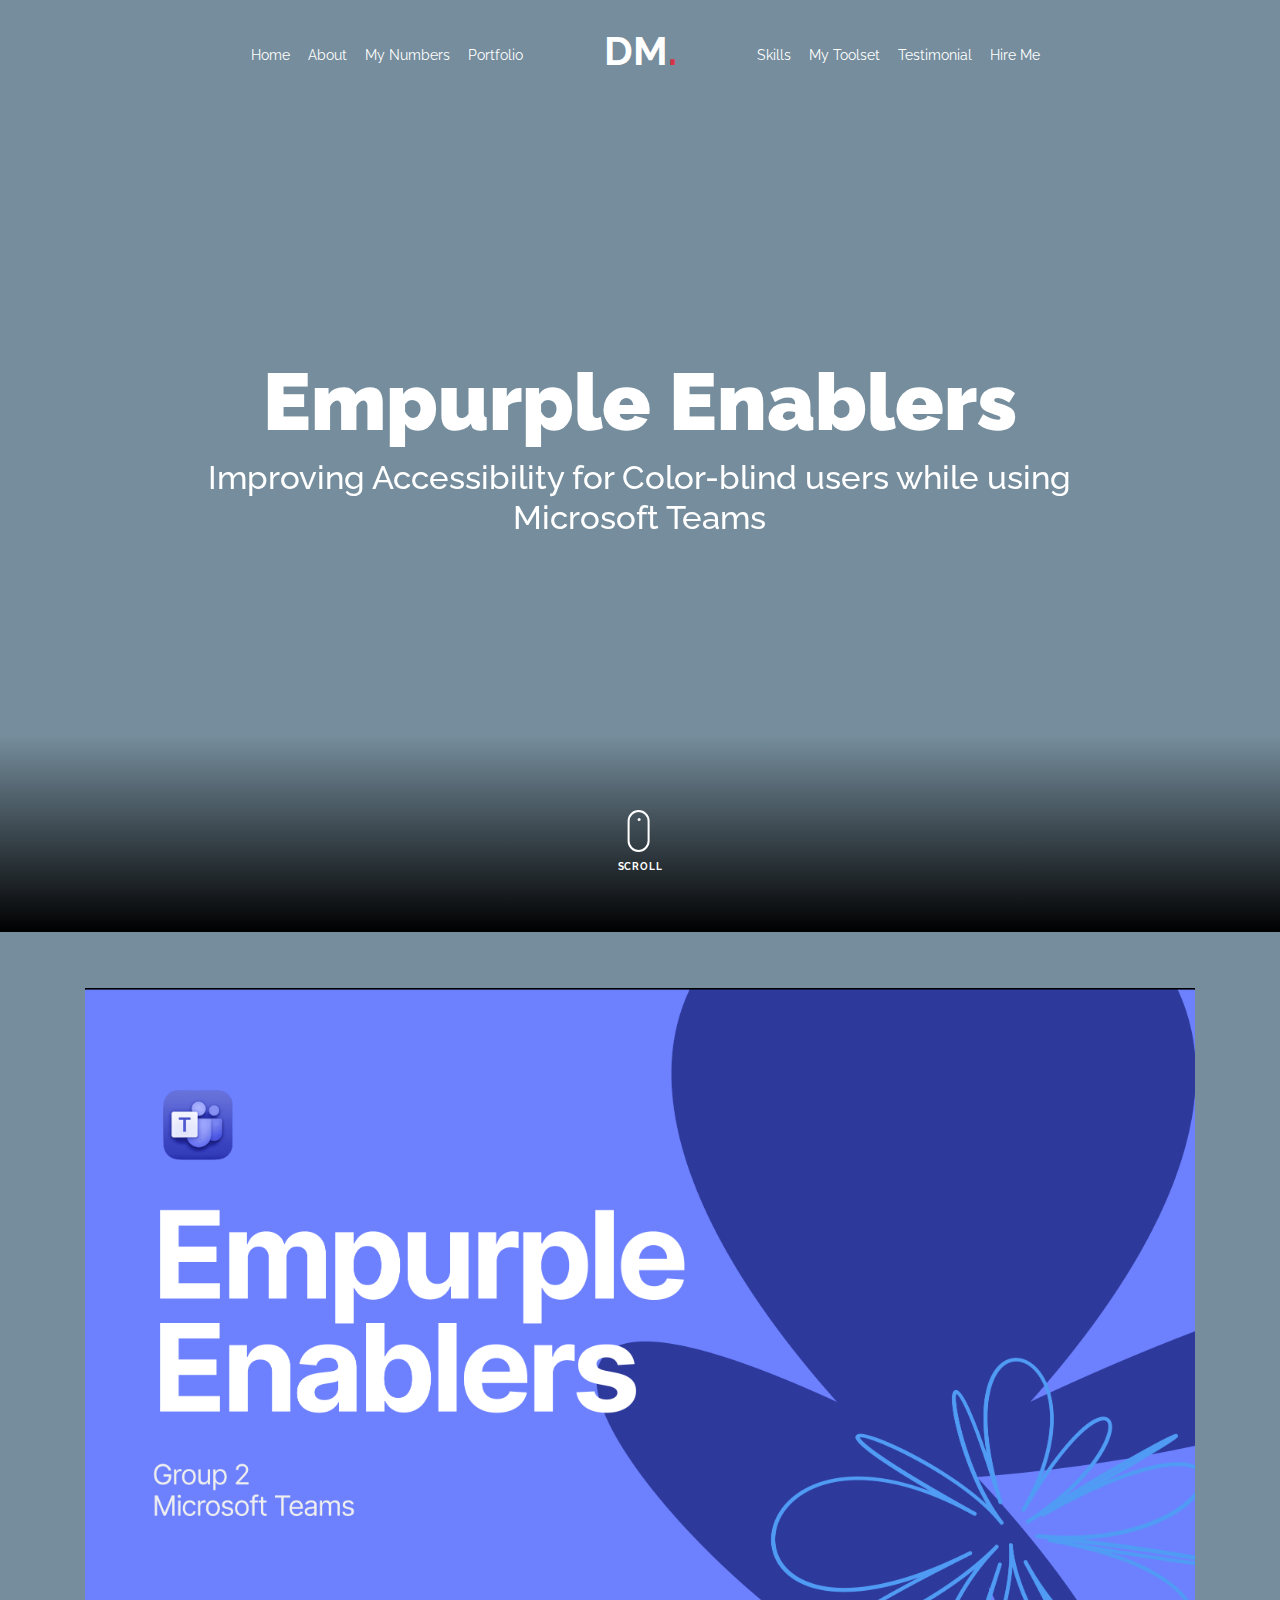
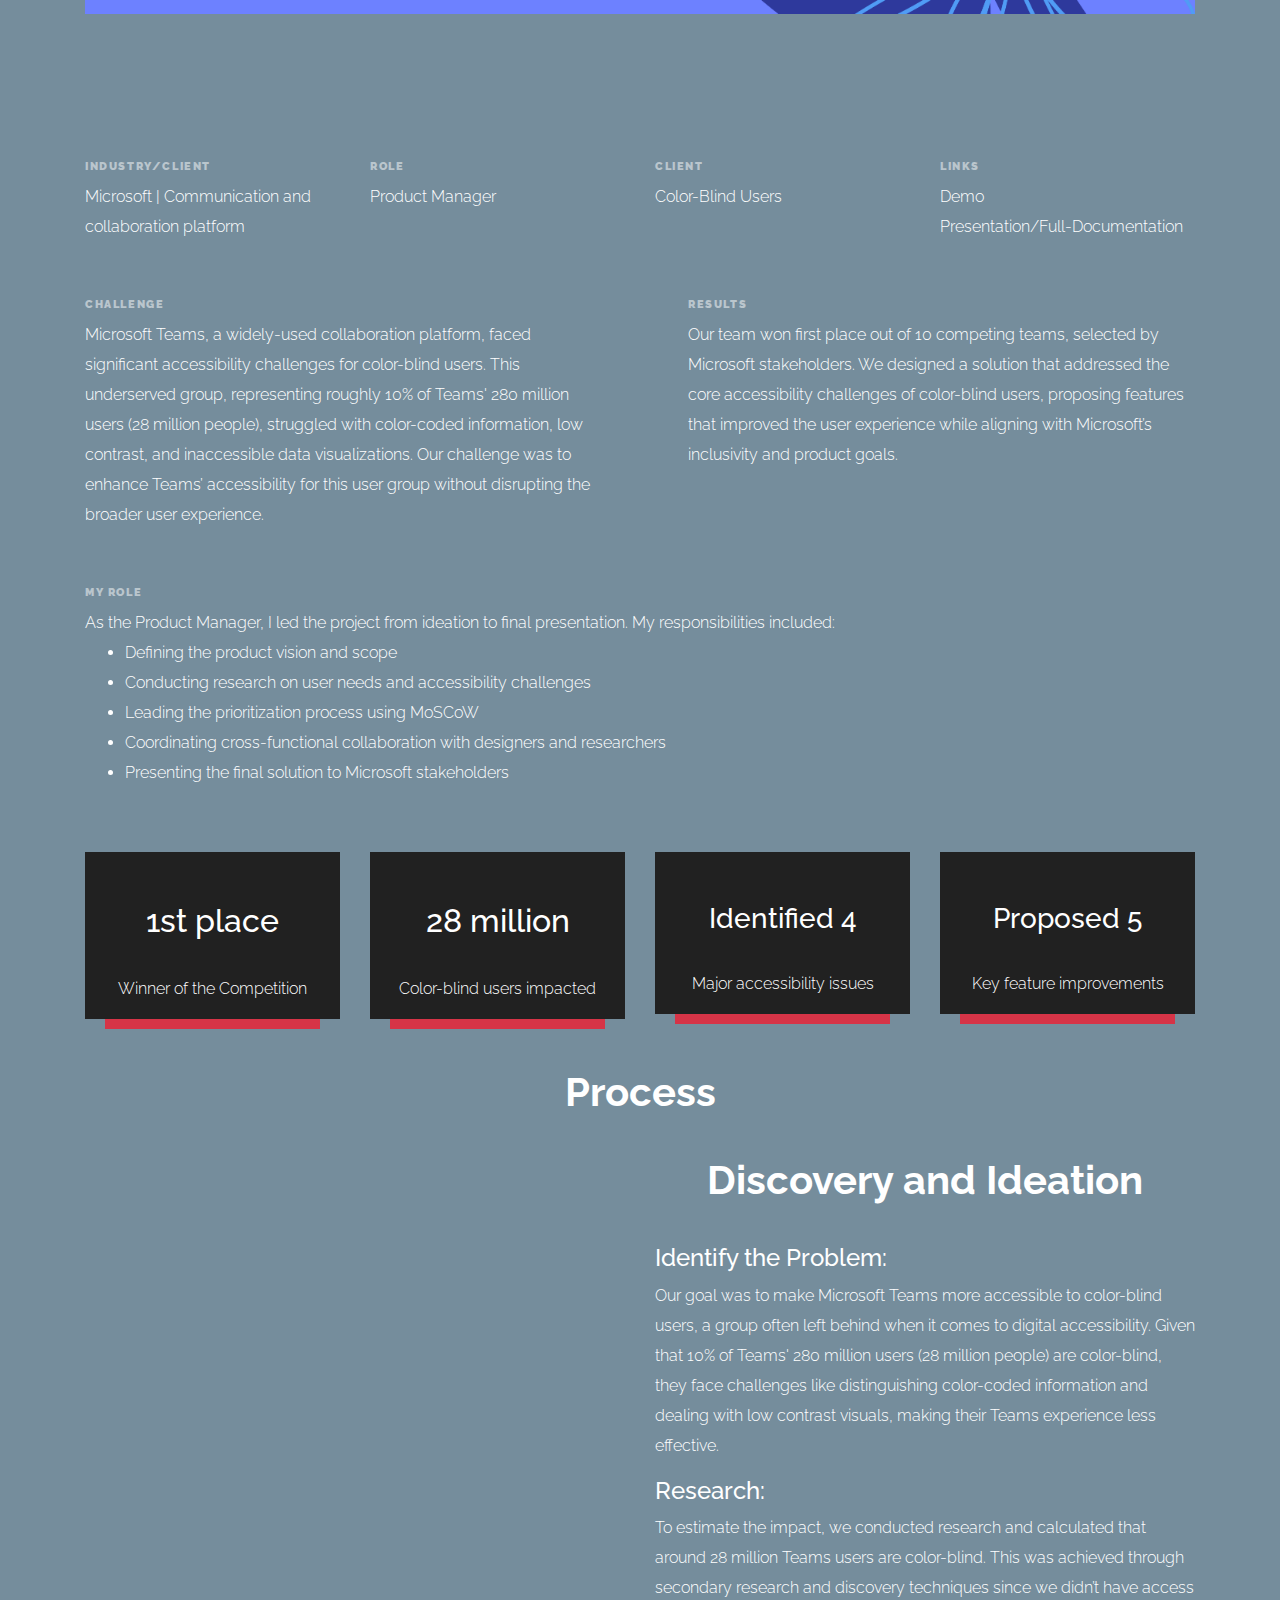
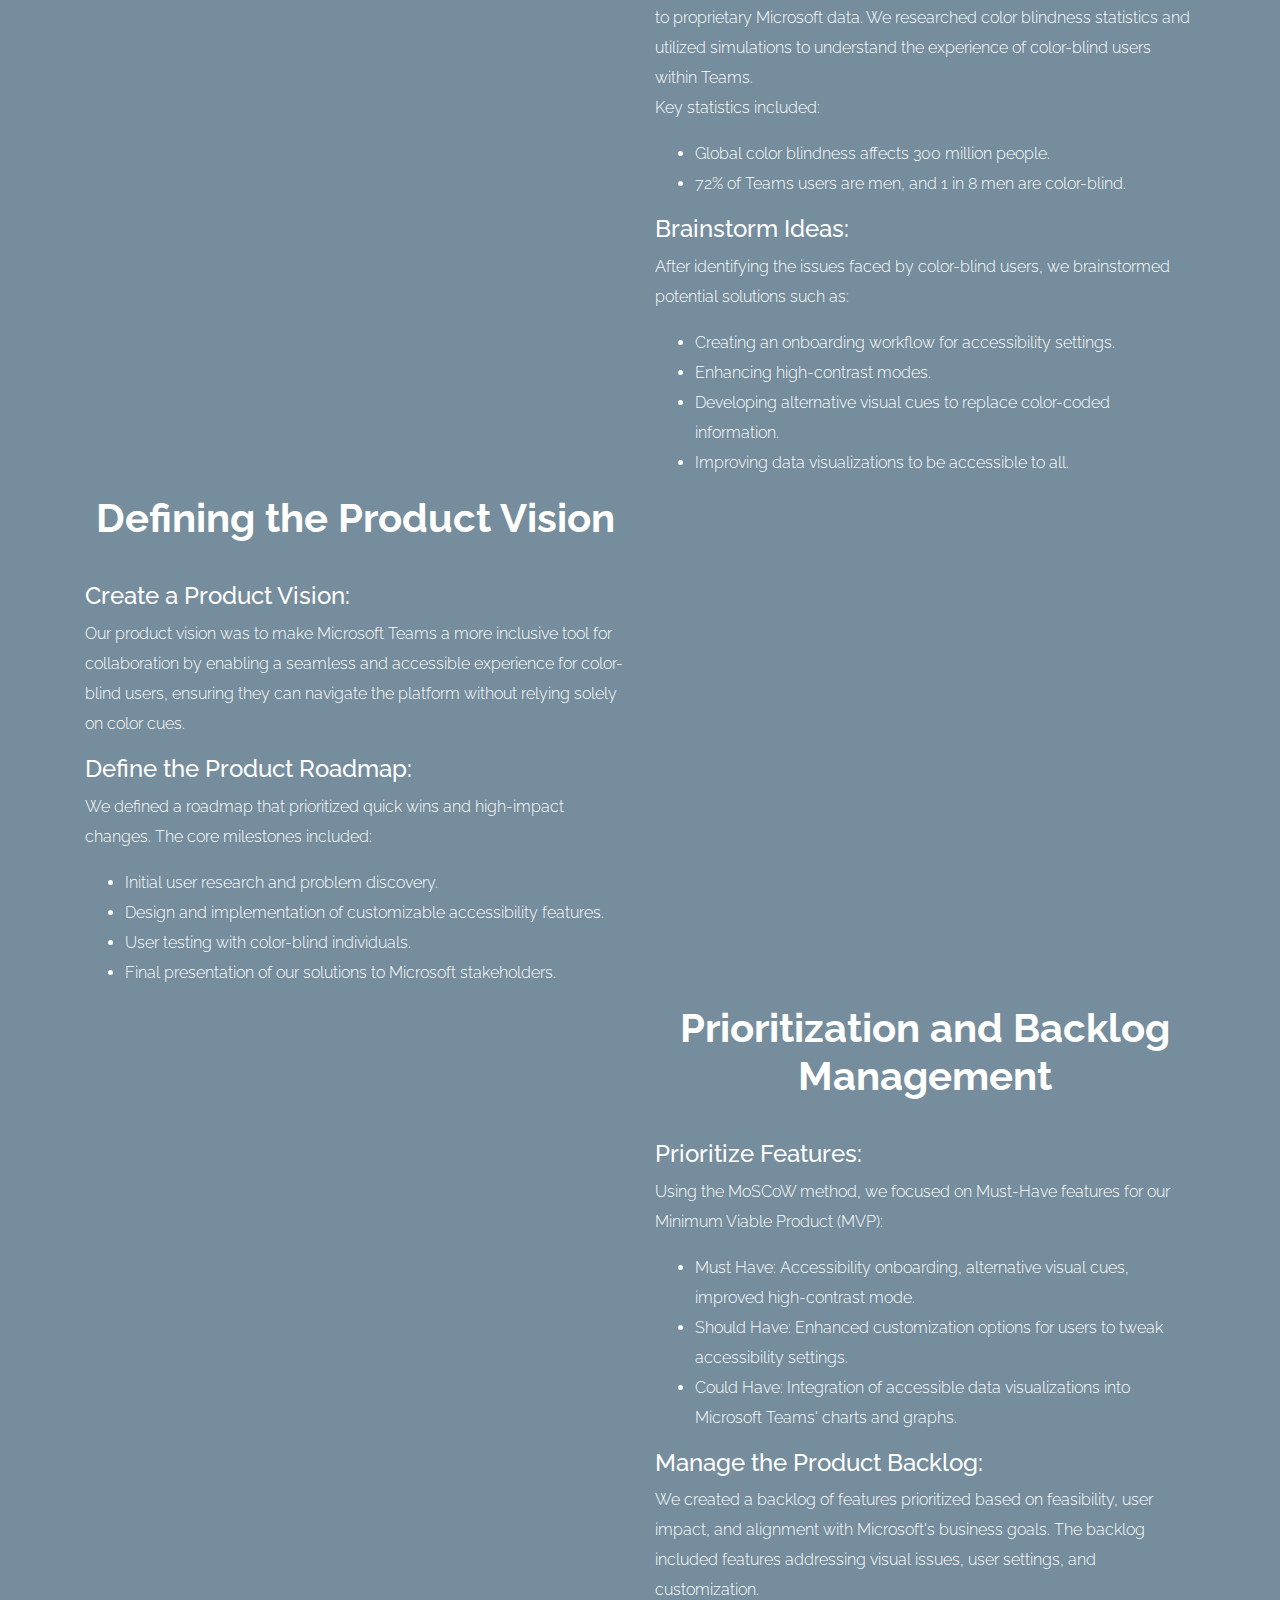
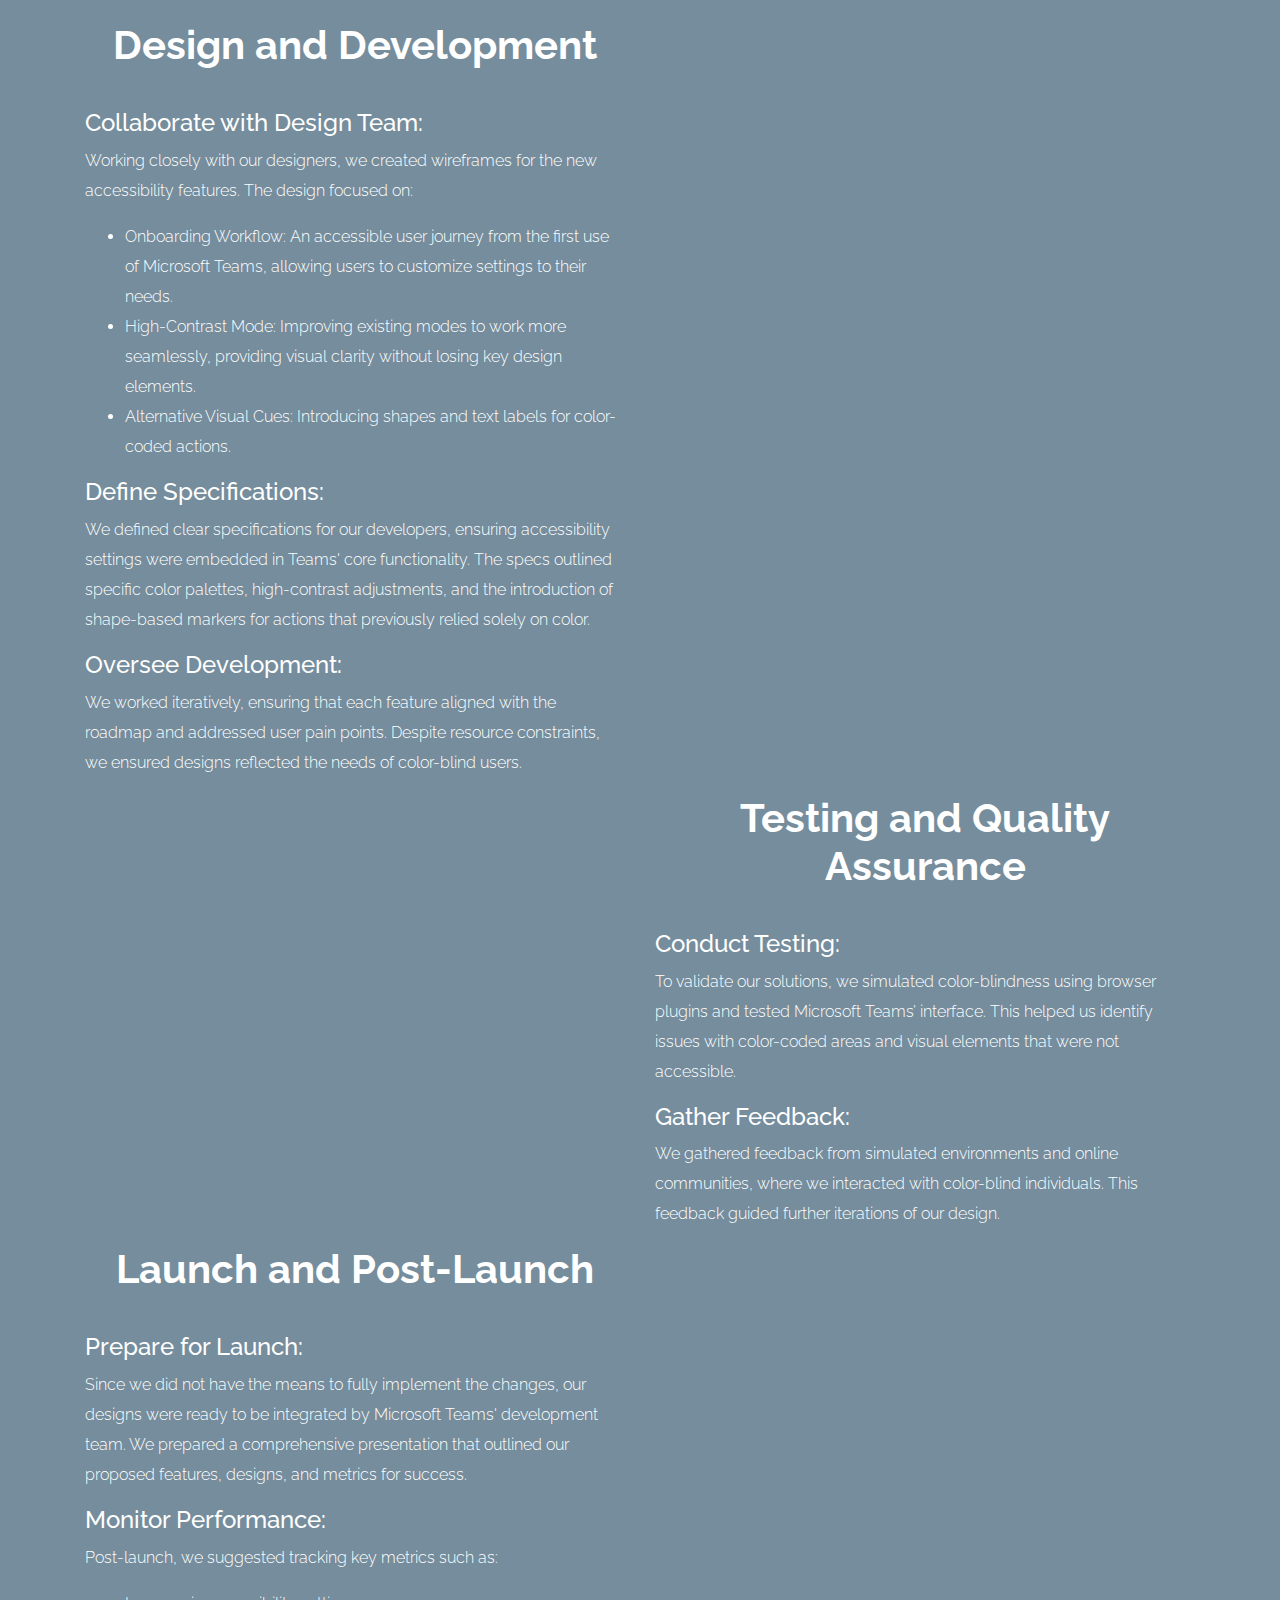
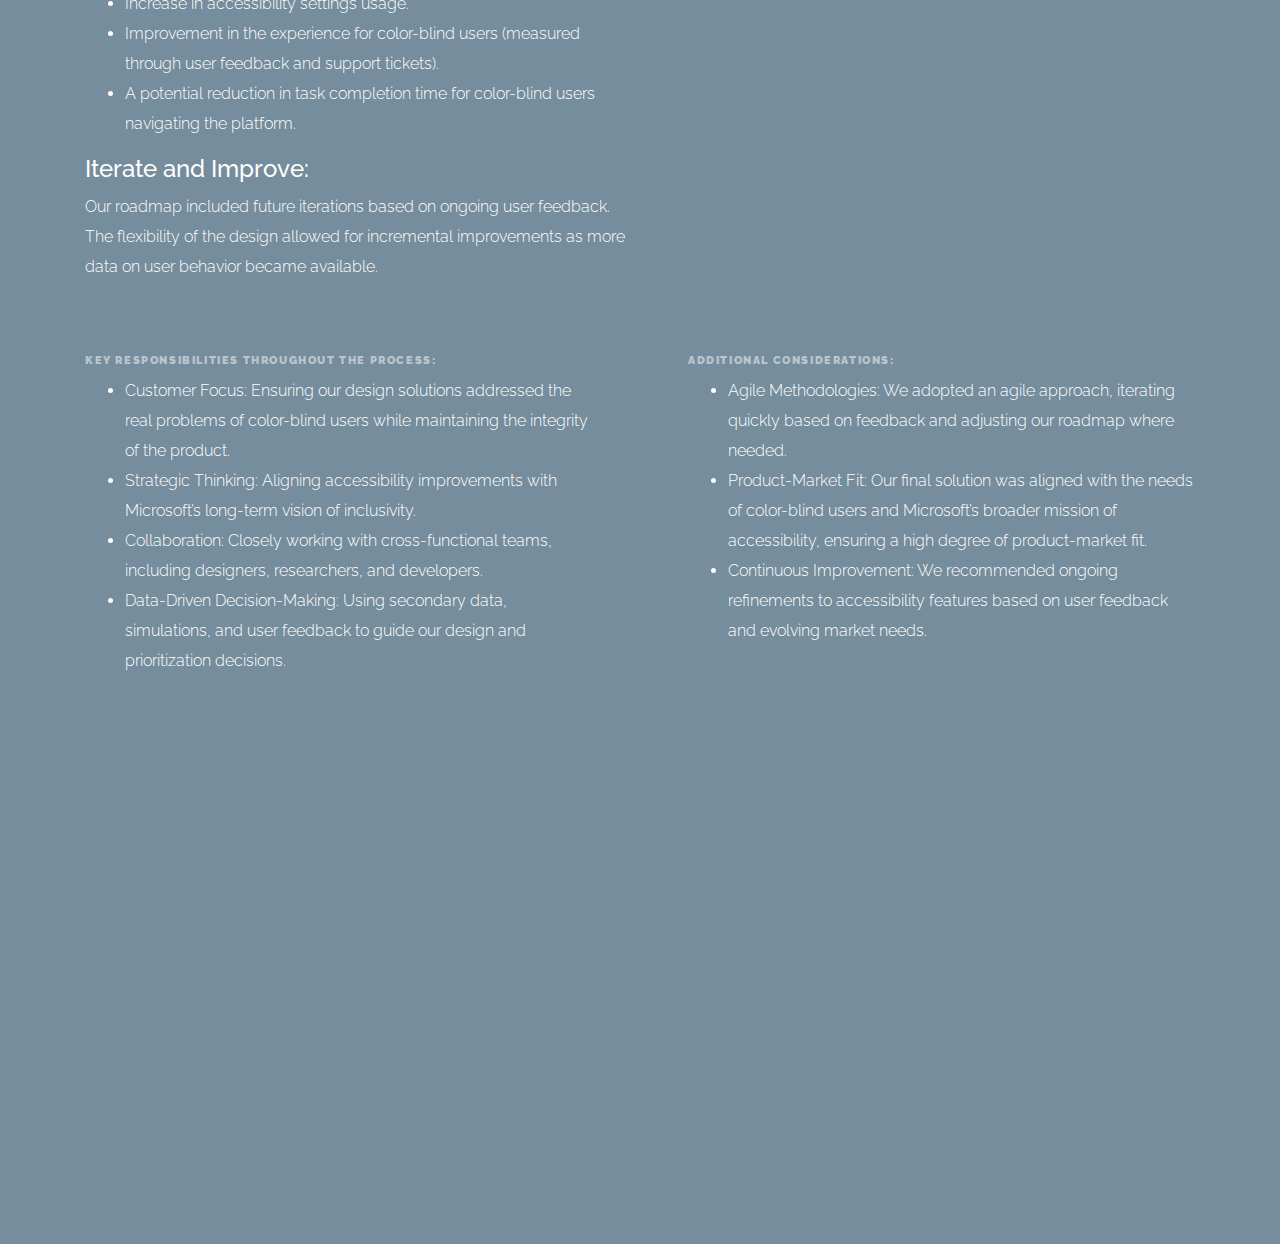
<file: empurple_enablers.html>
<!doctype html>
<html lang="en">

<head>
  <title>Dheeraj Manchandia &mdash; Empurple Enablers</title>
  <meta charset="utf-8">
  <meta name="viewport" content="width=device-width, initial-scale=1, shrink-to-fit=no">

  <meta name="description" content="Portfolio website of Dheeraj Manchandia | Product Manager">
  <meta name="keywords" content="html, css, javascript, jquery">
  <meta name="author" content="Dheeraj Manchandia">

  <link rel="stylesheet" href="css/vendor/icomoon/style.css">
  <link rel="stylesheet" href="css/vendor/owl.carousel.min.css">
  <link rel="stylesheet" href="css/vendor/aos.css">
  <link rel="stylesheet" href="css/vendor/animate.min.css">
  <link rel="stylesheet" href="css/vendor/bootstrap.min.css">
  <link rel="stylesheet" href="css/vendor/jquery.fancybox.min.css">

  <!-- Theme Style -->
  <link rel="stylesheet" href="css/style.css">

  <script type="text/javascript">
    (function(c,l,a,r,i,t,y){
        c[a]=c[a]||function(){(c[a].q=c[a].q||[]).push(arguments)};
        t=l.createElement(r);t.async=1;t.src="https://www.clarity.ms/tag/"+i;
        y=l.getElementsByTagName(r)[0];y.parentNode.insertBefore(t,y);
    })(window, document, "clarity", "script", "pt0wc1nvy8");
  </script>

</head>

<body data-spy="scroll" data-target=".site-nav-target" data-offset="200">

  <nav class="unslate_co--site-mobile-menu">
    <div class="close-wrap d-flex">
      <a href="#" class="d-flex ml-auto js-menu-toggle">
        <span class="close-label">Close</span>
        <div class="close-times">
          <span class="bar1"></span>
          <span class="bar2"></span>
        </div>
      </a>
    </div>
    <div class="site-mobile-inner"></div>
  </nav>

  <div class="unslate_co--site-wrap">

    <div class="unslate_co--site-inner">

      <nav class="unslate_co--site-nav site-nav-target">

        <div class="container">

          <div class="row align-items-center justify-content-between text-left">
            <div class="col-md-5 text-right">
              <ul class="site-nav-ul js-clone-nav text-left d-none d-lg-inline-block">
                <li><a href="index.html#home-section" class="nav-link">Home</a></li>
                <li class="has-children"><a href="index.html#about-section" class="nav-link">About</a>
                  <ul class="dropdown">
                    <li>
                      <a href="about-me.html">Learn more about me</a>
                    </li>
                  </ul>
                </li>
                <li><a href="index.html#numbers-section" class="nav-link">My Numbers</a></li>
                <li class="has-children">
                  <a href="index.html#portfolio-section" class="nav-link">Portfolio</a>
                  <ul class="dropdown">
                    <li>
                      <a href="empurple_enablers.html">Empurple Enablers</a>
                    </li>
                    <li>
                      <a href="acfb.html">Combating Food Insecurity</a>
                    </li>
                    <li>
                      <a href="textshield.html">TextShield</a>
                    </li>
                    <li>
                      <a href="tour_wizard.html">TourWizard</a>
                    </li>
                  </ul>
                </li>
              </ul>
            </div>
            <div class="site-logo pos-absolute">
              <a href="index.html" class="unslate_co--site-logo">DM<span>.</span></a>
            </div>
            <div class="col-md-5 text-right text-lg-left">
              <ul class="site-nav-ul js-clone-nav text-left d-none d-lg-inline-block">
                <li><a href="index.html#skills-section" class="nav-link">Skills</a></li>
                <li><a href="index.html#tools-section" class="nav-link">My Toolset</a></li>
                <li><a href="index.html#testimonial-section" class="nav-link">Testimonial</a></li>
                <li><a href="index.html#hire-section" class="nav-link">Hire Me</a></li>
              </ul>

              <ul class="site-nav-ul-none-onepage text-right d-inline-block d-lg-none">
                <li><a href="#" class="js-menu-toggle">Menu</a></li>
              </ul>

            </div>
          </div>
        </div>

      </nav>
      <!-- END nav -->

      <div class="cover-v1 gradient-bottom-black jarallax">
        <div class="container">
          <div class="row align-items-center">

            <div class="col-md-10 mx-auto text-center">
              <h1 class="heading" data-aos="fade-up">Empurple Enablers</h1>
              <h2 class="subheading" data-aos="fade-up" data-aos-delay="100">Improving Accessibility for Color-blind
                users while using Microsoft Teams</h2>
            </div>

          </div>
        </div>

        <!-- dov -->
        <a href="#portfolio-single-section" class="mouse-wrap smoothscroll">
          <span class="mouse">
            <span class="scroll"></span>
          </span>
          <span class="mouse-label">Scroll</span>
        </a>

      </div>
      <!-- END .cover-v1 -->

      <div class="container">
        <div class="portfolio-single-wrap unslate_co--section" id="portfolio-single-section">

          <div class="portfolio-single-inner">
            <!-- <h2 class="heading-portfolio-single-h2">Shoe Rebranding</h2> -->

            <div class="row justify-content-between mb-5">
              <div class="col-12 mb-4">
                <div class="owl-carousel single-slider">
                  <figure class="mb-4">
                    <img src="images/portfolio/1_1.png" alt="Image" class="img-fluid">
                  </figure>
                </div>
              </div>
              <div class="col-12 mb-5">
                <div class="row">
                  <div class="col-sm-6 col-md-6 col-lg-3">
                    <div class="detail-v1">
                      <span class="detail-label">Industry/Client</span>
                      <span class="detail-val">Microsoft | Communication and collaboration platform</span>
                    </div>
                  </div>
                  <div class="col-sm-6 col-md-6 col-lg-3">
                    <div class="detail-v1">
                      <span class="detail-label">Role</span>
                      <span class="detail-val">Product Manager</span>
                    </div>
                  </div>
                  <div class="col-sm-6 col-md-6 col-lg-3">
                    <div class="detail-v1">
                      <span class="detail-label">Client</span>
                      <span class="detail-val">Color-Blind Users</span>
                    </div>
                  </div>
                  <div class="col-sm-6 col-md-6 col-lg-3">
                    <div class="detail-v1">
                      <span class="detail-label">Links</span>
                      <span class="detail-val"><a href="https://youtu.be/Mn8DDULMUNk"
                          class="rn-btn"><span>Demo</span></a></span> <br />
                      <span class="detail-val"><a
                          href="https://drive.google.com/file/d/1YorgfOKZrHKrZHsKe1nwKWeFlOc3mCKF/view?usp=sharing"
                          class="rn-btn"><span>Presentation/Full-Documentation</span></a></span>
                    </div>
                  </div>
                </div>
              </div>

              <div class="col-12 mb-5">
                <div class="row">
                  <div class="col-md-6 pr-md-5">
                    <div class="detail-v1">
                      <span class="detail-label">Challenge</span>
                      <span class="detail-val">Microsoft Teams, a widely-used collaboration platform, faced significant
                        accessibility challenges for color-blind users. This underserved group, representing roughly 10%
                        of Teams' 280 million users (28 million people), struggled with color-coded information, low
                        contrast, and inaccessible data visualizations. Our challenge was to enhance Teams’
                        accessibility for this user group without disrupting the broader user experience.</span>
                    </div>
                  </div>
                  <div class="col-md-6 pl-md-5">
                    <div class="detail-v1">
                      <span class="detail-label">Results</span>
                      <span class="detail-val">Our team won first place out of 10 competing teams, selected by Microsoft
                        stakeholders. We designed a solution that addressed the core accessibility challenges of
                        color-blind users, proposing features that improved the user experience while aligning with
                        Microsoft’s inclusivity and product goals.</span>
                    </div>
                  </div>
                </div>
              </div>

              <div class="col-12 mb-5">
                <div class="row">
                  <div class="col-md-12 pr-md-5">
                    <div class="detail-v1">
                      <span class="detail-label">My Role</span>
                      <span class="detail-val">
                        As the Product Manager, I led the project from ideation to final presentation. My
                        responsibilities included:
                        <ul>
                          <li>Defining the product vision and scope</li>
                          <li>Conducting research on user needs and accessibility challenges</li>
                          <li>Leading the prioritization process using MoSCoW</li>
                          <li>Coordinating cross-functional collaboration with designers and researchers</li>
                          <li>Presenting the final solution to Microsoft stakeholders</li>
                        </ul>
                      </span>
                    </div>
                  </div>
                </div>
              </div>

              <div class="col-12 mb-5">
                <div class="row justify-content-center">
                  <div class="col-md-3">
                    <div class="testimonial-v1">
                      <div class="testimonial-inner-bg">
                        <h2>1st place</h2>
                      </div>
                      <div class="testimonial-author-info">
                        <p>Winner of the Competition</p>
                      </div>
                    </div>
                  </div>
                  <div class="col-md-3">
                    <div class="testimonial-v1">
                      <div class="testimonial-inner-bg">
                        <h2>28 million</h2>
                      </div>
                      <div class="testimonial-author-info">
                        <p>Color-blind users impacted</p>
                      </div>
                    </div>
                  </div>
                  <div class="col-md-3">
                    <div class="testimonial-v1">
                      <div class="testimonial-inner-bg">
                        <h3>Identified 4</h3>
                      </div>
                      <div class="testimonial-author-info">
                        <p>Major accessibility issues</p>
                      </div>
                    </div>
                  </div>
                  <div class="col-md-3">
                    <div class="testimonial-v1">
                      <div class="testimonial-inner-bg">
                        <h3>Proposed 5</h3>
                      </div>
                      <div class="testimonial-author-info">
                        <p>Key feature improvements</p>
                      </div>
                    </div>
                  </div>
                </div>
              </div>

              <div class="col-12 mb-5">
                <h2 class="process-title">Process</h2>
                <div class="row justify-content-center">
                  <div class="col-sm-6 col-md-6 col-lg-6 blog-post-entry">

                    <div class="col-12 mb-5 gsap-reveal-img">
                      <a href="images/portfolio/1_2.png" class="grid-item blog-item w-100 h-100" data-fancybox="gal"
                        data-caption="Types of Colorblindness">
                        <div class="overlay">
                          <div class="portfolio-item-content">
                            <h3>Types of Colorblindness</h3>
                          </div>
                        </div>
                        <img src="images/portfolio/1_2.png" class="lazyload" alt="Image" />
                      </a>
                    </div>
                    <div class="col-12 mb-5 gsap-reveal-img">
                      <a href="images/portfolio/1_3.png" class="grid-item blog-item w-100 h-100" data-fancybox="gal"
                        data-caption="Microsoft Teams Users Statistics">
                        <div class="overlay">
                          <div class="portfolio-item-content">
                            <h3>Microsoft Teams Users Statistics</h3>
                          </div>
                        </div>
                        <img src="images/portfolio/1_3.png" class="lazyload" alt="Image" />
                      </a>
                    </div>
                  </div>
                  <div class="col-sm-6 col-md-6 col-lg-6">
                    <h3 class="process-title">Discovery and Ideation</h3>
                    <h4>Identify the Problem:</h4>
                    <p>Our goal was to make Microsoft Teams more accessible to color-blind users, a group often left
                      behind when it comes to digital accessibility. Given that 10% of Teams' 280 million users (28
                      million people) are color-blind, they face challenges like distinguishing color-coded information
                      and dealing with low contrast visuals, making their Teams experience less effective.</p>
                    <h4>Research:</h4>
                    <p>To estimate the impact, we conducted research and calculated that around 28 million Teams users
                      are color-blind. This was achieved through secondary research and discovery techniques since we
                      didn’t have access to proprietary Microsoft data. We researched color blindness statistics and
                      utilized simulations to understand the experience of color-blind users within Teams.
                      <br />
                      Key statistics included:
                    <ul>
                      <li>Global color blindness affects 300 million people.</li>
                      <li>72% of Teams users are men, and 1 in 8 men are color-blind.</li>
                    </ul>
                    </p>
                    <h4>Brainstorm Ideas:</h4>
                    <p>After identifying the issues faced by color-blind users, we brainstormed potential solutions such
                      as:
                    <ul>
                      <li>Creating an onboarding workflow for accessibility settings.</li>
                      <li>Enhancing high-contrast modes.</li>
                      <li>Developing alternative visual cues to replace color-coded information.</li>
                      <li>Improving data visualizations to be accessible to all.</li>
                    </ul>
                    </p>
                  </div>
                </div>
                <div class="row justify-content-center">
                  <div class="col-sm-6 col-md-6 col-lg-6">
                    <h3 class="process-title">Defining the Product Vision</h3>
                    <h4>Create a Product Vision:</h4>
                    <p>Our product vision was to make Microsoft Teams a more inclusive tool for collaboration by
                      enabling a seamless and accessible experience for color-blind users, ensuring they can navigate
                      the platform without relying solely on color cues. </p>
                    <h4>Define the Product Roadmap:</h4>
                    <p>We defined a roadmap that prioritized quick wins and high-impact changes. The core milestones
                      included:<br />
                    <ul>
                      <li>Initial user research and problem discovery.</li>
                      <li>Design and implementation of customizable accessibility features.</li>
                      <li>User testing with color-blind individuals.</li>
                      <li>Final presentation of our solutions to Microsoft stakeholders.</li>
                    </ul>
                    </p>
                  </div>
                  <div class="col-sm-6 col-md-6 col-lg-6 blog-post-entry gsap-reveal-img">

                    <a href="images/portfolio/1_6.png" class="grid-item blog-item w-100 h-100" data-fancybox="gal"
                      data-caption="Roadmap">
                      <div class="overlay">
                        <div class="portfolio-item-content">
                          <h3>Roadmap</h3>
                        </div>
                      </div>
                      <img src="images/portfolio/1_6.png" class="lazyload" alt="Image" />
                    </a>

                  </div>
                </div>
                <div class="row justify-content-center">
                  <div class="col-sm-6 col-md-6 col-lg-6 blog-post-entry gsap-reveal-img">

                    <a href="images/portfolio/1_5.png" class="grid-item blog-item w-100 h-100" data-fancybox="gal"
                      data-caption="Prioritization">
                      <div class="overlay">
                        <div class="portfolio-item-content">
                          <h3>Prioritization</h3>
                        </div>
                      </div>
                      <img src="images/portfolio/1_5.png" class="lazyload" alt="Image" />
                    </a>

                  </div>
                  <div class="col-sm-6 col-md-6 col-lg-6">
                    <h3 class="process-title">Prioritization and Backlog Management</h3>
                    <h4>Prioritize Features:</h4>
                    <p>Using the MoSCoW method, we focused on Must-Have features for our Minimum Viable Product (MVP):
                    <ul>
                      <li>Must Have: Accessibility onboarding, alternative visual cues, improved high-contrast mode.
                      </li>
                      <li>Should Have: Enhanced customization options for users to tweak accessibility settings.</li>
                      <li>Could Have: Integration of accessible data visualizations into Microsoft Teams' charts and
                        graphs.</li>
                    </ul>
                    </p>
                    <h4>Manage the Product Backlog:</h4>
                    <p>We created a backlog of features prioritized based on feasibility, user impact, and alignment
                      with Microsoft's business goals. The backlog included features addressing visual issues, user
                      settings, and customization.</p>
                  </div>
                </div>
                <div class="row justify-content-center">
                  <div class="col-sm-6 col-md-6 col-lg-6">
                    <h3 class="process-title">Design and Development</h3>
                    <h4>Collaborate with Design Team:</h4>
                    <p>Working closely with our designers, we created wireframes for the new accessibility features. The
                      design focused on:
                    <ul>
                      <li>Onboarding Workflow: An accessible user journey from the first use of Microsoft Teams,
                        allowing users to customize settings to their needs.</li>
                      <li>High-Contrast Mode: Improving existing modes to work more seamlessly, providing visual clarity
                        without losing key design elements.</li>
                      <li>Alternative Visual Cues: Introducing shapes and text labels for color-coded actions.</li>
                    </ul>
                    </p>
                    <h4>Define Specifications:</h4>
                    <p>We defined clear specifications for our developers, ensuring accessibility settings were embedded
                      in Teams' core functionality. The specs outlined specific color palettes, high-contrast
                      adjustments, and the introduction of shape-based markers for actions that previously relied solely
                      on color.</p>
                    <h4>Oversee Development:</h4>
                    <p>We worked iteratively, ensuring that each feature aligned with the roadmap and addressed user
                      pain points. Despite resource constraints, we ensured designs reflected the needs of color-blind
                      users.</p>
                  </div>
                  <div class="col-sm-6 col-md-6 col-lg-6 blog-post-entry gsap-reveal-img">

                    <a href="images/portfolio/1_7.png" class="grid-item blog-item w-100 h-100" data-fancybox="gal"
                      data-caption="Onboarding Workflow">
                      <div class="overlay">
                        <div class="portfolio-item-content">
                          <h3>Onboarding Workflow</h3>
                        </div>
                      </div>
                      <img src="images/portfolio/1_7.png" class="lazyload" alt="Image" />
                    </a>

                  </div>
                </div>
                <div class="row justify-content-center">
                  <div class="col-sm-6 col-md-6 col-lg-6 blog-post-entry gsap-reveal-img">

                    <a href="images/portfolio/1_8.png" class="grid-item blog-item w-100 h-100" data-fancybox="gal"
                      data-caption="High-Contrast Mode">
                      <div class="overlay">
                        <div class="portfolio-item-content">
                          <h3>High-Contrast Mode</h3>
                        </div>
                      </div>
                      <img src="images/portfolio/1_8.png" class="lazyload" alt="Image" />
                    </a>

                  </div>
                  <div class="col-sm-6 col-md-6 col-lg-6">
                    <h3 class="process-title">Testing and Quality Assurance</h3>
                    <h4>Conduct Testing:</h4>
                    <p>To validate our solutions, we simulated color-blindness using browser plugins and tested
                      Microsoft Teams’ interface. This helped us identify issues with color-coded areas and visual
                      elements that were not accessible.</p>
                    <h4>Gather Feedback:</h4>
                    <p>We gathered feedback from simulated environments and online communities, where we interacted with
                      color-blind individuals. This feedback guided further iterations of our design.</p>
                  </div>
                </div>
                <div class="row justify-content-center">
                  <div class="col-sm-6 col-md-6 col-lg-6">
                    <h3 class="process-title">Launch and Post-Launch</h3>
                    <h4>Prepare for Launch:</h4>
                    <p>Since we did not have the means to fully implement the changes, our designs were ready to be
                      integrated by Microsoft Teams' development team. We prepared a comprehensive presentation that
                      outlined our proposed features, designs, and metrics for success.</p>
                    <h4>Monitor Performance:</h4>
                    <p>Post-launch, we suggested tracking key metrics such as:
                    <ul>
                      <li>Increase in accessibility settings usage.</li>
                      <li>Improvement in the experience for color-blind users (measured through user feedback and
                        support tickets).</li>
                      <li>A potential reduction in task completion time for color-blind users navigating the platform.
                      </li>
                    </ul>
                    </p>
                    <h4>Iterate and Improve:</h4>
                    <p>Our roadmap included future iterations based on ongoing user feedback. The flexibility of the
                      design allowed for incremental improvements as more data on user behavior became available.</p>
                  </div>
                  <div class="col-sm-6 col-md-6 col-lg-6 blog-post-entry gsap-reveal-img">

                    <a href="images/portfolio/1_9.png" class="grid-item blog-item w-100 h-100" data-fancybox="gal"
                      data-caption="Alternative Visual Cues">
                      <div class="overlay">
                        <div class="portfolio-item-content">
                          <h3>Alternative Visual Cues</h3>
                        </div>
                      </div>
                      <img src="images/portfolio/1_9.png" class="lazyload" alt="Image" />
                    </a>

                  </div>
                </div>
              </div>

              <div class="col-12 mb-5">
                <div class="row">
                  <div class="col-md-6 pr-md-5">
                    <div class="detail-v1">
                      <span class="detail-label">Key Responsibilities Throughout the Process:</span>
                      <span class="detail-val">
                        <ul>
                          <li>Customer Focus: Ensuring our design solutions addressed the real problems of color-blind
                            users while maintaining the integrity of the product.</li>
                          <li>Strategic Thinking: Aligning accessibility improvements with Microsoft’s long-term vision
                            of inclusivity.</li>
                          <li>Collaboration: Closely working with cross-functional teams, including designers,
                            researchers, and developers.</li>
                          <li>Data-Driven Decision-Making: Using secondary data, simulations, and user feedback to guide
                            our design and prioritization decisions.</li>
                        </ul>
                      </span>
                    </div>
                  </div>
                  <div class="col-md-6 pl-md-5">
                    <div class="detail-v1">
                      <span class="detail-label">Additional Considerations:</span>
                      <span class="detail-val">
                        <ul>
                          <li>Agile Methodologies: We adopted an agile approach, iterating quickly based on feedback and
                            adjusting our roadmap where needed.</li>
                          <li>Product-Market Fit: Our final solution was aligned with the needs of color-blind users and
                            Microsoft’s broader mission of accessibility, ensuring a high degree of product-market fit.
                          </li>
                          <li>Continuous Improvement: We recommended ongoing refinements to accessibility features based
                            on user feedback and evolving market needs.</li>
                        </ul>
                      </span>
                    </div>
                  </div>
                </div>
              </div>

            </div>

          </div>
        </div>
      </div>
    </div>

    <footer class="unslate_co--footer unslate_co--section">
      <div class="container">
        <div class="row justify-content-center">
          <div class="col-md-7">

            <div class="footer-site-logo"><a href="#">DM<span>.</span></a></div>

            <ul class="footer-site-social">
              <li><a href="https://www.linkedin.com/in/dheeraj-manchandia/">LinkedIn</a></li>
              <li><a href="https://github.com/dheeraj-19/">Github</a></li>
              <!-- <li><a href="#">Instagram</a></li> -->
            </ul>

            <p class="site-copyright">
              This is made with <i class="icon-heart" aria-hidden="true"></i> by
              Dheeraj Manchandia

            </p>

          </div>
        </div>
      </div>
    </footer>

  </div>

  <!-- Loader -->
  <div id="unslate_co--overlayer"></div>
  <div class="site-loader-wrap">
    <div class="site-loader"></div>
  </div>

  <script src="js/scripts-dist.js"></script>
  <script src="js/main.js"></script>


</body>

</html>
</file>
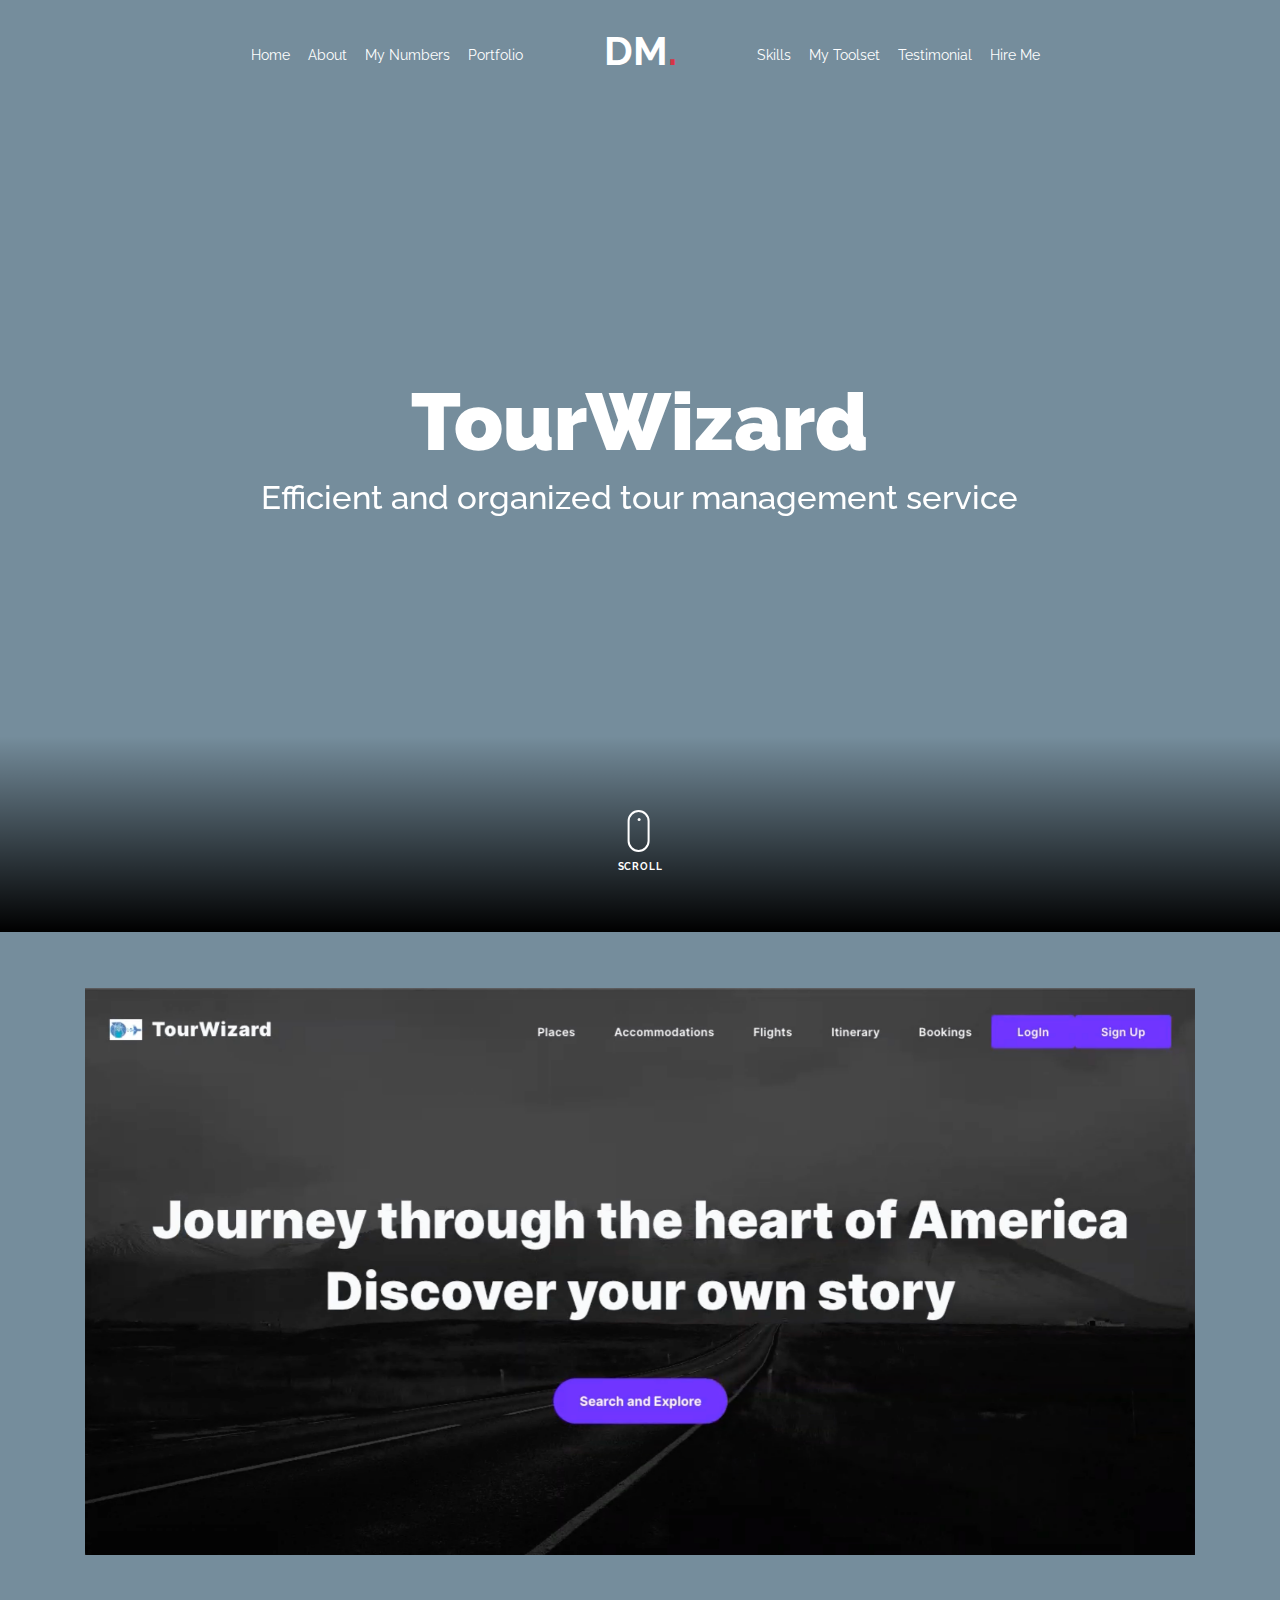
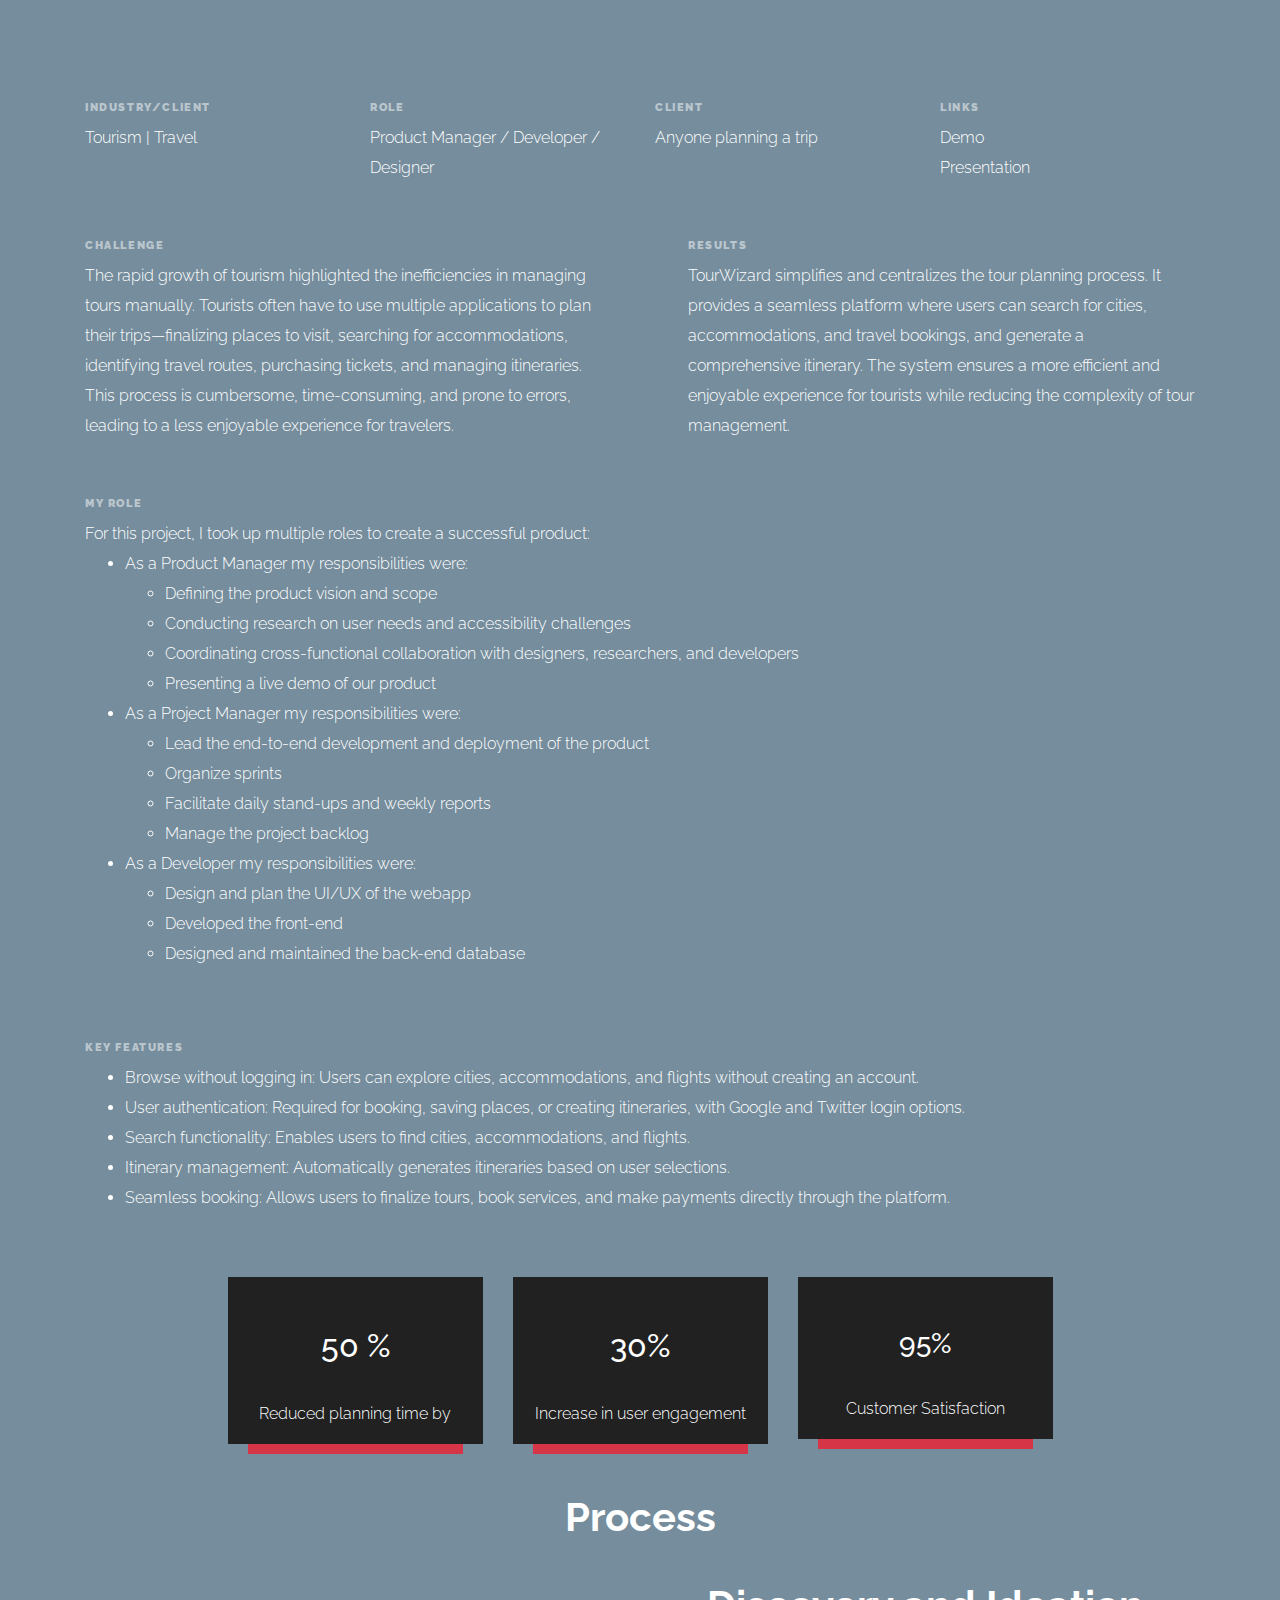
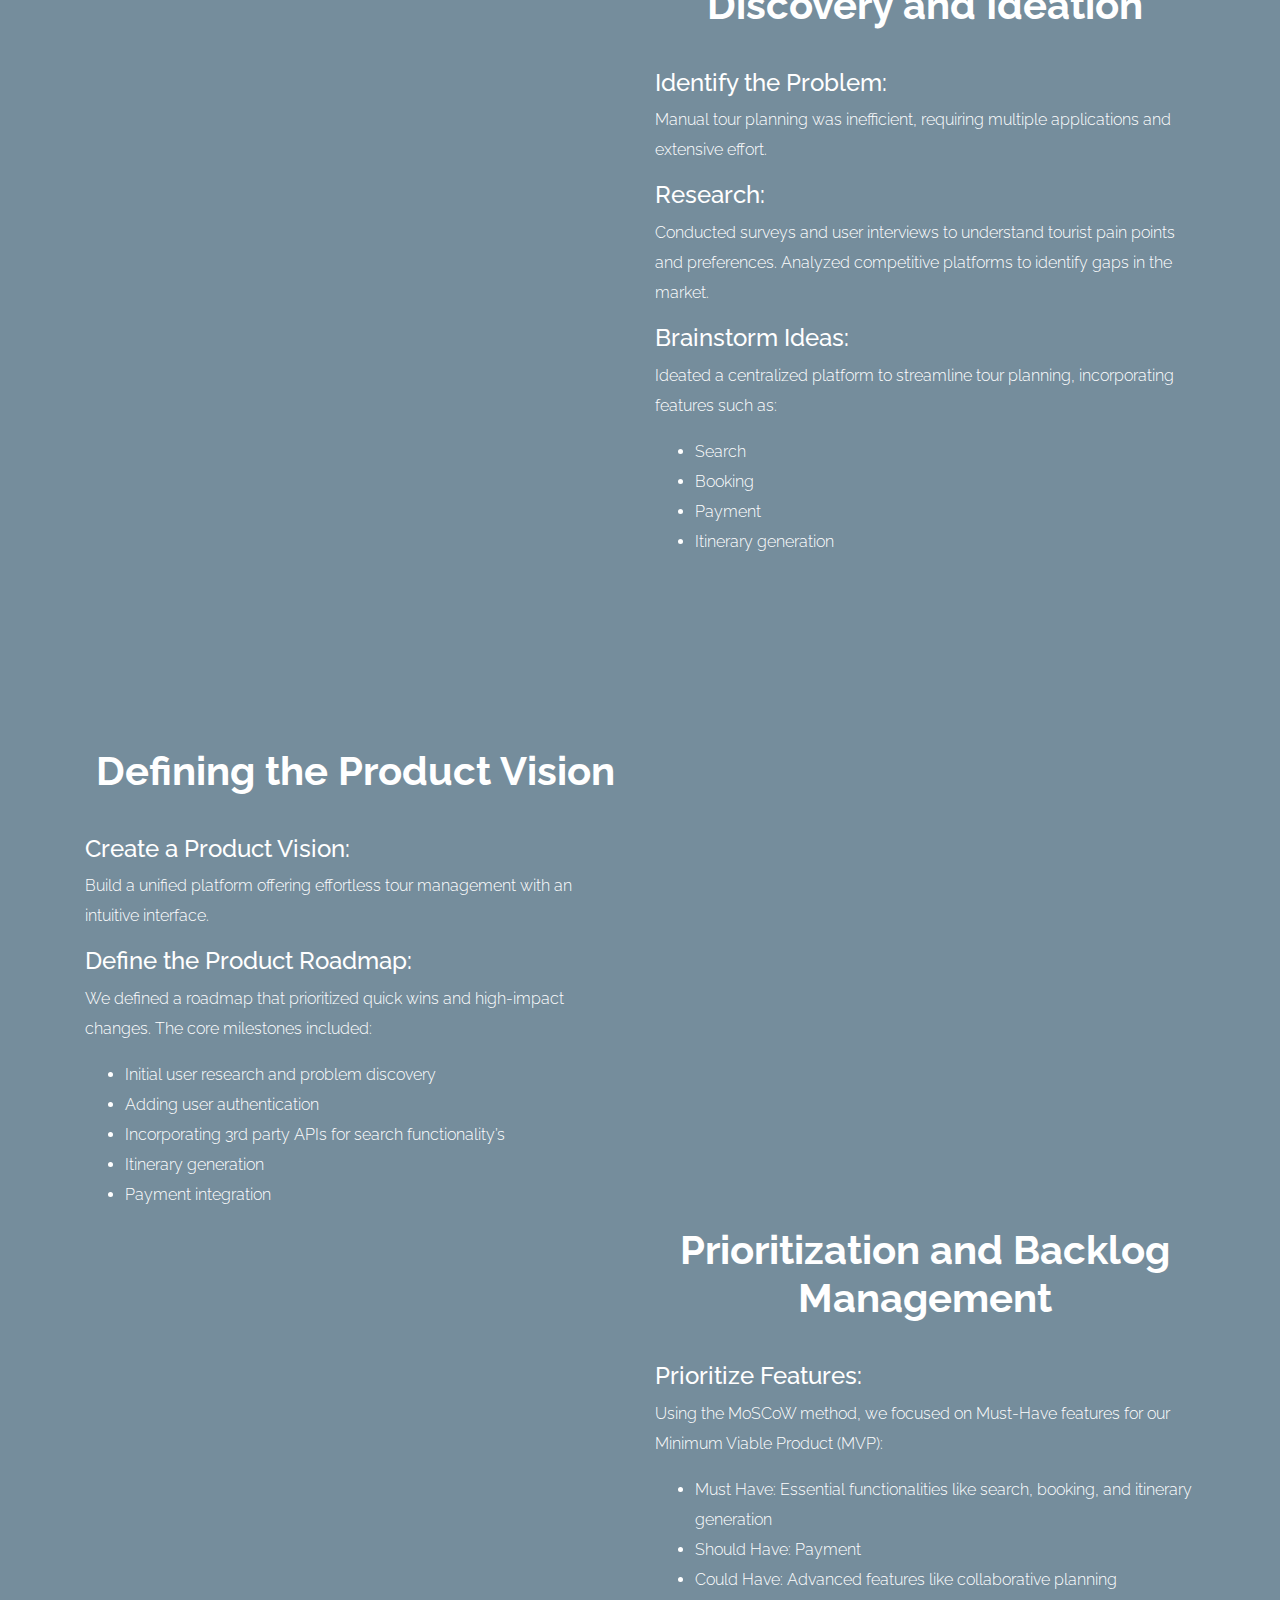
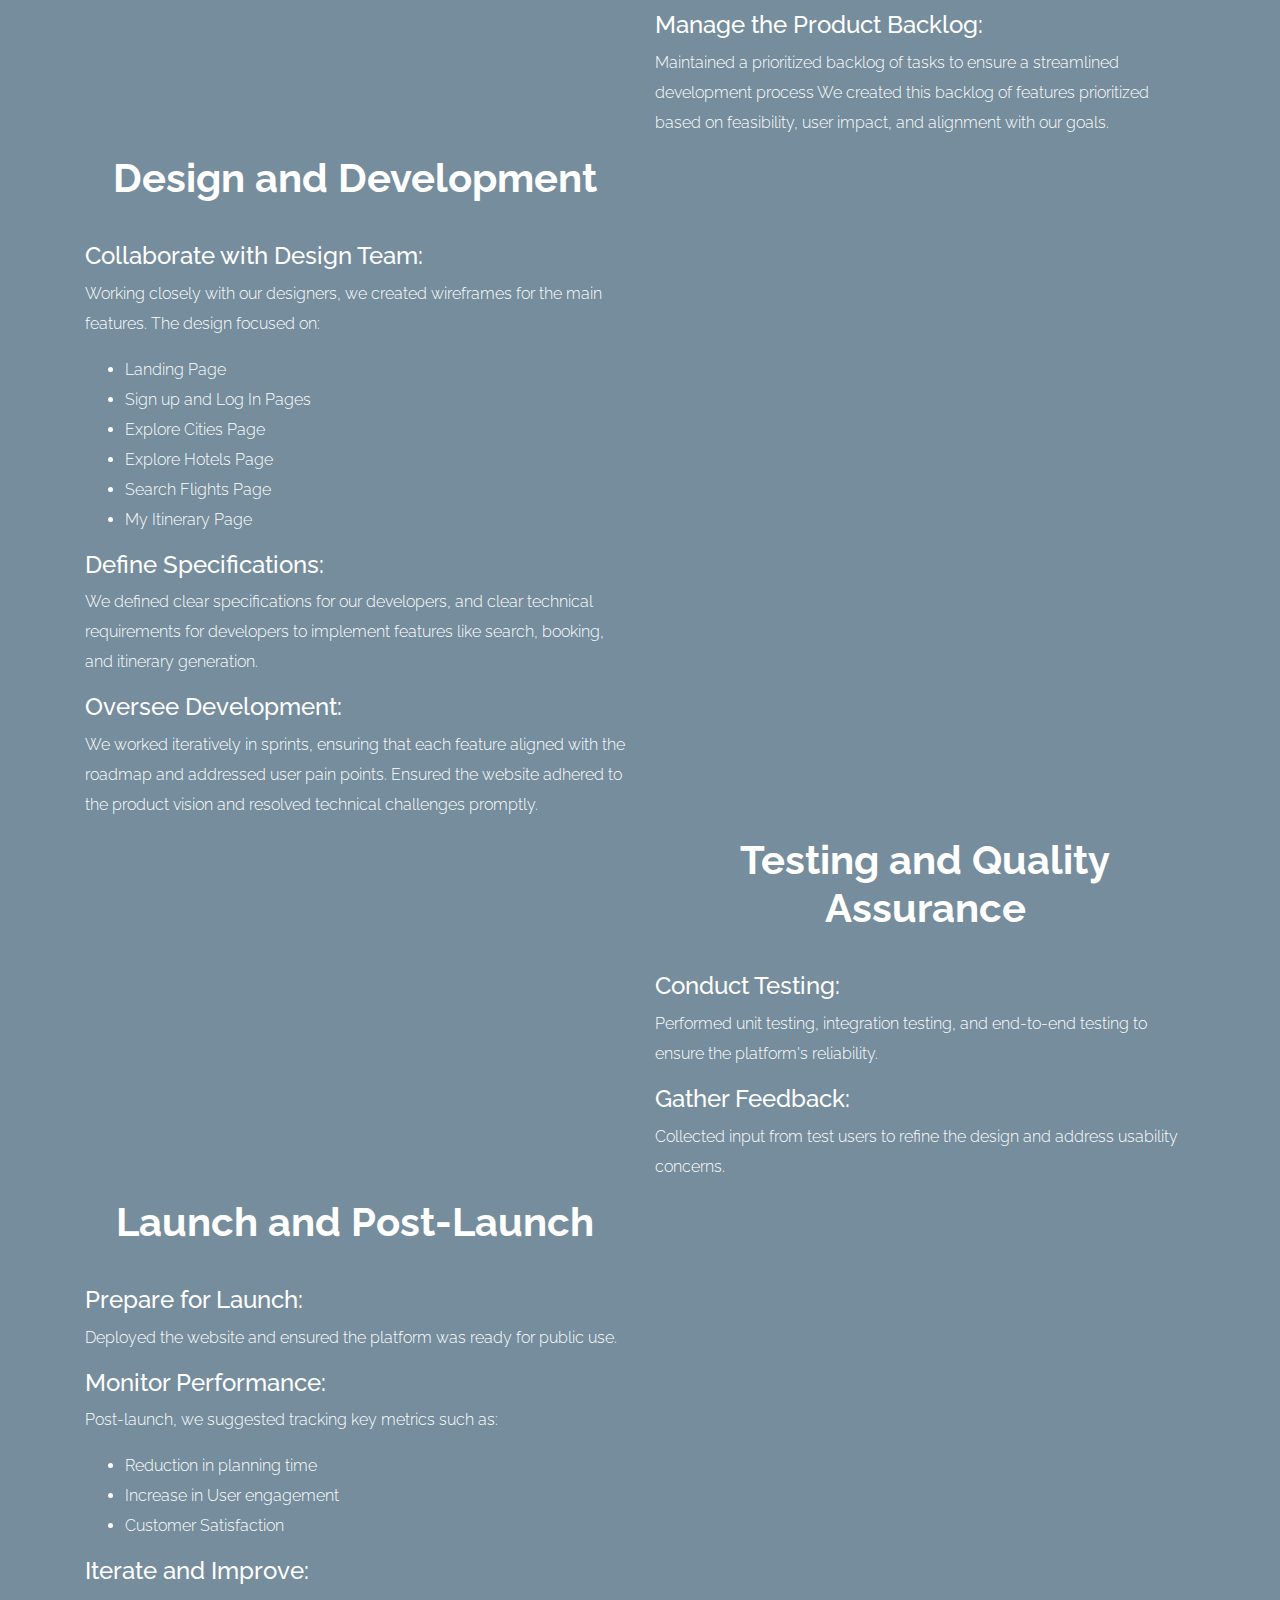
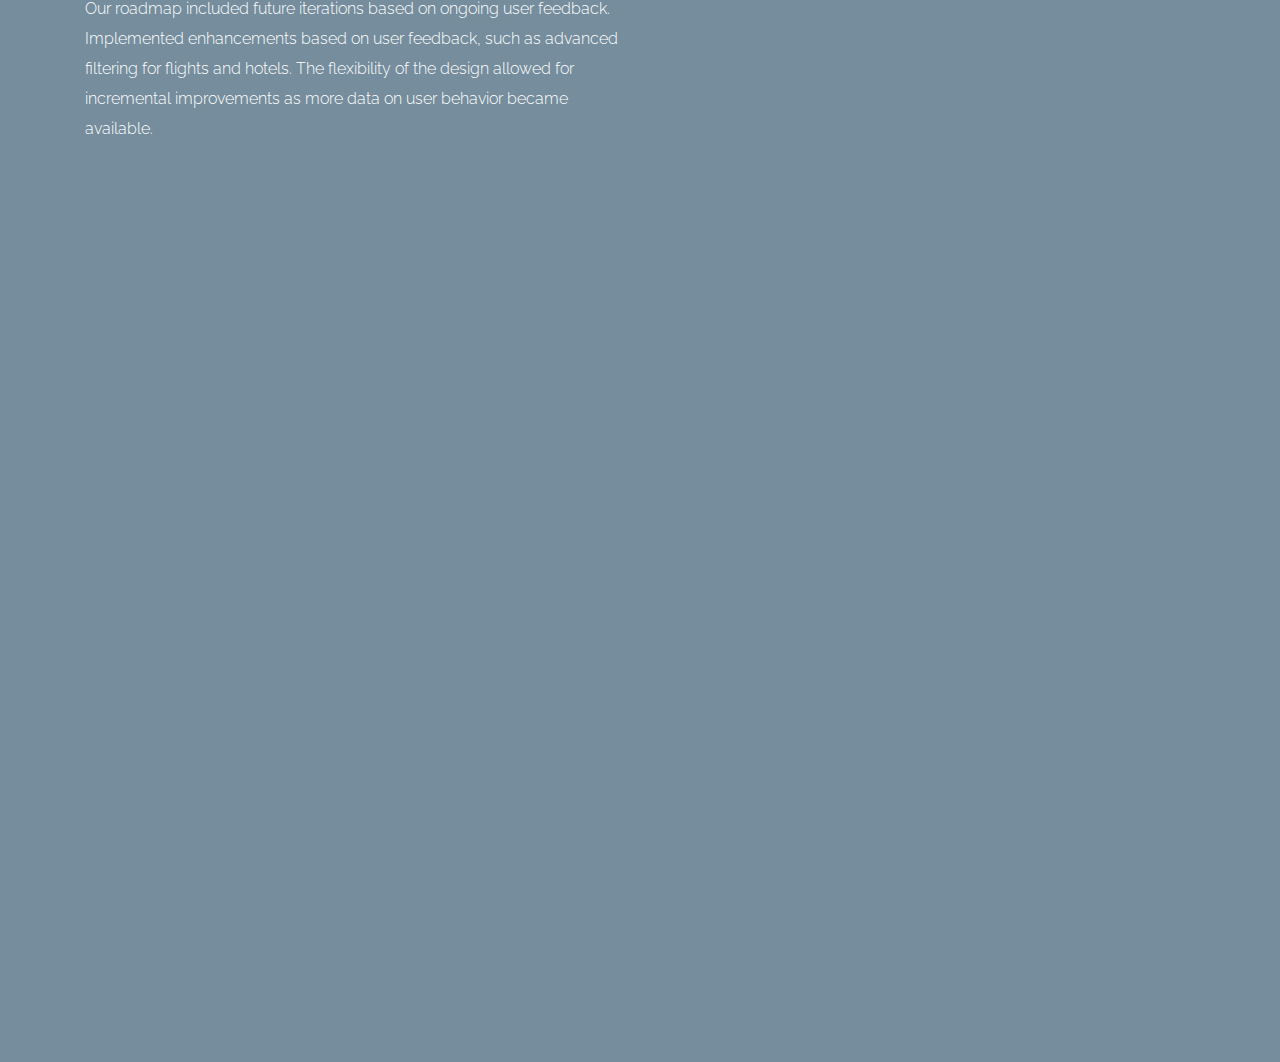
<file: tour_wizard.html>
<!doctype html>
<html lang="en">

<head>
  <title>Dheeraj Manchandia &mdash; TourWizard</title>
  <meta charset="utf-8">
  <meta name="viewport" content="width=device-width, initial-scale=1, shrink-to-fit=no">

  <meta name="description" content="Portfolio website of Dheeraj Manchandia | Product Manager">
  <meta name="keywords" content="html, css, javascript, jquery">
  <meta name="author" content="Dheeraj Manchandia">

  <link rel="stylesheet" href="css/vendor/icomoon/style.css">
  <link rel="stylesheet" href="css/vendor/owl.carousel.min.css">
  <link rel="stylesheet" href="css/vendor/aos.css">
  <link rel="stylesheet" href="css/vendor/animate.min.css">
  <link rel="stylesheet" href="css/vendor/bootstrap.min.css">
  <link rel="stylesheet" href="css/vendor/jquery.fancybox.min.css">

  <!-- Theme Style -->
  <link rel="stylesheet" href="css/style.css">

  <script type="text/javascript">
    (function(c,l,a,r,i,t,y){
        c[a]=c[a]||function(){(c[a].q=c[a].q||[]).push(arguments)};
        t=l.createElement(r);t.async=1;t.src="https://www.clarity.ms/tag/"+i;
        y=l.getElementsByTagName(r)[0];y.parentNode.insertBefore(t,y);
    })(window, document, "clarity", "script", "pt0wc1nvy8");
  </script>

</head>

<body data-spy="scroll" data-target=".site-nav-target" data-offset="200">

  <nav class="unslate_co--site-mobile-menu">
    <div class="close-wrap d-flex">
      <a href="#" class="d-flex ml-auto js-menu-toggle">
        <span class="close-label">Close</span>
        <div class="close-times">
          <span class="bar1"></span>
          <span class="bar2"></span>
        </div>
      </a>
    </div>
    <div class="site-mobile-inner"></div>
  </nav>

  <div class="unslate_co--site-wrap">

    <div class="unslate_co--site-inner">

      <nav class="unslate_co--site-nav site-nav-target">

        <div class="container">

          <div class="row align-items-center justify-content-between text-left">
            <div class="col-md-5 text-right">
              <ul class="site-nav-ul js-clone-nav text-left d-none d-lg-inline-block">
                <li><a href="index.html#home-section" class="nav-link">Home</a></li>
                <li class="has-children"><a href="index.html#about-section" class="nav-link">About</a>
                  <ul class="dropdown">
                    <li>
                      <a href="about-me.html">Learn more about me</a>
                    </li>
                  </ul>
                </li>
                <li><a href="index.html#numbers-section" class="nav-link">My Numbers</a></li>
                <li class="has-children">
                  <a href="index.html#portfolio-section" class="nav-link">Portfolio</a>
                  <ul class="dropdown">
                    <li>
                      <a href="empurple_enablers.html">Empurple Enablers</a>
                    </li>
                    <li>
                      <a href="acfb.html">Combating Food Insecurity</a>
                    </li>
                    <li>
                      <a href="textshield.html">TextShield</a>
                    </li>
                    <li>
                      <a href="tour_wizard.html">TourWizard</a>
                    </li>
                  </ul>
                </li>
              </ul>
            </div>
            <div class="site-logo pos-absolute">
              <a href="index.html" class="unslate_co--site-logo">DM<span>.</span></a>
            </div>
            <div class="col-md-5 text-right text-lg-left">
              <ul class="site-nav-ul js-clone-nav text-left d-none d-lg-inline-block">
                <li><a href="index.html#skills-section" class="nav-link">Skills</a></li>
                <li><a href="index.html#tools-section" class="nav-link">My Toolset</a></li>
                <li><a href="index.html#testimonial-section" class="nav-link">Testimonial</a></li>
                <li><a href="index.html#hire-section" class="nav-link">Hire Me</a></li>
              </ul>

              <ul class="site-nav-ul-none-onepage text-right d-inline-block d-lg-none">
                <li><a href="#" class="js-menu-toggle">Menu</a></li>
              </ul>

            </div>
          </div>
        </div>

      </nav>
      <!-- END nav -->

      <div class="cover-v1 gradient-bottom-black jarallax">
        <div class="container">
          <div class="row align-items-center">

            <div class="col-md-10 mx-auto text-center">
              <h1 class="heading" data-aos="fade-up">TourWizard</h1>
              <h2 class="subheading" data-aos="fade-up" data-aos-delay="100">Efficient and organized tour management
                service</h2>
            </div>

          </div>
        </div>

        <!-- dov -->
        <a href="#portfolio-single-section" class="mouse-wrap smoothscroll">
          <span class="mouse">
            <span class="scroll"></span>
          </span>
          <span class="mouse-label">Scroll</span>
        </a>

      </div>
      <!-- END .cover-v1 -->

      <div class="container">
        <div class="portfolio-single-wrap unslate_co--section" id="portfolio-single-section">

          <div class="portfolio-single-inner">
            <!-- <h2 class="heading-portfolio-single-h2">Shoe Rebranding</h2> -->

            <div class="row justify-content-between mb-5">
              <div class="col-12 mb-4">
                <div class="owl-carousel single-slider">
                  <figure class="mb-4">
                    <img src="images/portfolio/4_1.png" alt="Image" class="img-fluid">
                  </figure>
                </div>
              </div>
              <div class="col-12 mb-5">
                <div class="row">
                  <div class="col-sm-6 col-md-6 col-lg-3">
                    <div class="detail-v1">
                      <span class="detail-label">Industry/Client</span>
                      <span class="detail-val">Tourism | Travel</span>
                    </div>
                  </div>
                  <div class="col-sm-6 col-md-6 col-lg-3">
                    <div class="detail-v1">
                      <span class="detail-label">Role</span>
                      <span class="detail-val">Product Manager / Developer / Designer</span>
                    </div>
                  </div>
                  <div class="col-sm-6 col-md-6 col-lg-3">
                    <div class="detail-v1">
                      <span class="detail-label">Client</span>
                      <span class="detail-val">Anyone planning a trip</span>
                    </div>
                  </div>
                  <div class="col-sm-6 col-md-6 col-lg-3">
                    <div class="detail-v1">
                      <span class="detail-label">Links</span>
                      <span class="detail-val"><a href="https://www.youtube.com/watch?v=dVMX75-8hWU"
                          class="rn-btn"><span>Demo</span></a></span> <br />
                      <span class="detail-val"><a
                          href="https://docs.google.com/presentation/d/1_f4i9XGA14ksEdegpd_F52ddfCFFGmd0/edit#slide=id.p1"
                          class="rn-btn"><span>Presentation</span></a></span>
                    </div>
                  </div>
                </div>
              </div>

              <div class="col-12 mb-5">
                <div class="row">
                  <div class="col-md-6 pr-md-5">
                    <div class="detail-v1">
                      <span class="detail-label">Challenge</span>
                      <span class="detail-val">The rapid growth of tourism highlighted the inefficiencies in managing
                        tours manually. Tourists often have to use
                        multiple applications to plan their trips—finalizing places to visit, searching for
                        accommodations, identifying travel
                        routes, purchasing tickets, and managing itineraries. This process is cumbersome,
                        time-consuming, and prone to errors,
                        leading to a less enjoyable experience for travelers.
                      </span>
                    </div>
                  </div>
                  <div class="col-md-6 pl-md-5">
                    <div class="detail-v1">
                      <span class="detail-label">Results</span>
                      <span class="detail-val">TourWizard simplifies and centralizes the tour planning process. It
                        provides a seamless platform where users can search
                        for cities, accommodations, and travel bookings, and generate a comprehensive itinerary. The
                        system ensures a more
                        efficient and enjoyable experience for tourists while reducing the complexity of tour
                        management.</span>
                    </div>
                  </div>
                </div>
              </div>

              <div class="col-12 mb-5">
                <div class="row">
                  <div class="col-md-12 pr-md-5">
                    <div class="detail-v1">
                      <span class="detail-label">My Role</span>
                      <span class="detail-val">
                        For this project, I took up multiple roles to create a successful product:
                        <ul>
                          <li>As a Product Manager my responsibilities were:</li>
                          <ul>
                            <li>Defining the product vision and scope</li>
                            <li>Conducting research on user needs and accessibility challenges</li>
                            <li>Coordinating cross-functional collaboration with designers, researchers, and developers
                            </li>
                            <li>Presenting a live demo of our product</li>
                          </ul>
                          <li>As a Project Manager my responsibilities were:</li>
                          <ul>
                            <li>Lead the end-to-end development and deployment of the product</li>
                            <li>Organize sprints</li>
                            <li>Facilitate daily stand-ups and weekly reports</li>
                            <li>Manage the project backlog</li>
                          </ul>
                          <li>As a Developer my responsibilities were:</li>
                          <ul>
                            <li>Design and plan the UI/UX of the webapp</li>
                            <li>Developed the front-end</li>
                            <li>Designed and maintained the back-end database</li>
                          </ul>
                        </ul>
                      </span>
                    </div>
                  </div>
                </div>
              </div>

              <div class="col-12 mb-5">
                <div class="row">
                  <div class="col-md-12 pr-md-5">
                    <div class="detail-v1">
                      <span class="detail-label">Key Features</span>
                      <span class="detail-val">
                        <ul>
                          <li>Browse without logging in: Users can explore cities, accommodations, and flights without
                            creating an account.
                          </li>
                          <li>User authentication: Required for booking, saving places, or creating itineraries, with
                            Google and Twitter login
                            options.</li>
                          <li>Search functionality: Enables users to find cities, accommodations, and flights.</li>
                          <li>Itinerary management: Automatically generates itineraries based on user selections.
                          </li>
                          <li>Seamless booking: Allows users to finalize tours, book services, and make payments
                            directly through the platform.</li>
                        </ul>
                      </span>
                    </div>
                  </div>
                </div>
              </div>

              <div class="col-12 mb-5">
                <div class="row justify-content-center">
                  <div class="col-md-3">
                    <div class="testimonial-v1">
                      <div class="testimonial-inner-bg">
                        <h2>50 %</h2>
                      </div>
                      <div class="testimonial-author-info">
                        <p>Reduced planning time by</p>
                      </div>
                    </div>
                  </div>
                  <div class="col-md-3">
                    <div class="testimonial-v1">
                      <div class="testimonial-inner-bg">
                        <h2>30%</h2>
                      </div>
                      <div class="testimonial-author-info">
                        <p>Increase in user engagement</p>
                      </div>
                    </div>
                  </div>
                  <div class="col-md-3">
                    <div class="testimonial-v1">
                      <div class="testimonial-inner-bg">
                        <h3>95%</h3>
                      </div>
                      <div class="testimonial-author-info">
                        <p>Customer Satisfaction</p>
                      </div>
                    </div>
                  </div>
                </div>
              </div>

              <div class="col-12 mb-5">
                <h2 class="process-title">Process</h2>
                <div class="row justify-content-center">
                  <div class="col-sm-6 col-md-6 col-lg-6 blog-post-entry">

                    <div class="col-12 mb-5 gsap-reveal-img">
                      <a href="images/portfolio/4_2.png" class="grid-item blog-item w-100 h-100" data-fancybox="gal"
                        data-caption="Sign Up Page">
                        <div class="overlay">
                          <div class="portfolio-item-content">
                            <h3>Sign Up Page</h3>
                          </div>
                        </div>
                        <img src="images/portfolio/4_2.png" class="lazyload" alt="Image" />
                      </a>
                    </div>
                    <div class="col-12 mb-5 gsap-reveal-img">
                      <a href="images/portfolio/4_3.png" class="grid-item blog-item w-100 h-100" data-fancybox="gal"
                        data-caption="Log In Page">
                        <div class="overlay">
                          <div class="portfolio-item-content">
                            <h3>Log In Page</h3>
                          </div>
                        </div>
                        <img src="images/portfolio/4_3.png" class="lazyload" alt="Image" />
                      </a>
                    </div>
                  </div>
                  <div class="col-sm-6 col-md-6 col-lg-6">
                    <h3 class="process-title">Discovery and Ideation</h3>
                    <h4>Identify the Problem:</h4>
                    <p>Manual tour planning was inefficient, requiring multiple applications and extensive effort.</p>
                    <h4>Research:</h4>
                    <p>Conducted surveys and user interviews to understand tourist pain points and preferences. Analyzed
                      competitive platforms
                      to identify gaps in the market.
                    </p>
                    <h4>Brainstorm Ideas:</h4>
                    <p>Ideated a centralized platform to streamline tour planning, incorporating features such as:
                    <ul>
                      <li>Search</li>
                      <li>Booking</li>
                      <li>Payment</li>
                      <li>Itinerary generation</li>
                    </ul>
                    </p>
                  </div>
                </div>
                <div class="row justify-content-center">
                  <div class="col-sm-6 col-md-6 col-lg-6">
                    <h3 class="process-title">Defining the Product Vision</h3>
                    <h4>Create a Product Vision:</h4>
                    <p>Build a unified platform offering effortless tour management with an intuitive interface.</p>
                    <h4>Define the Product Roadmap:</h4>
                    <p>We defined a roadmap that prioritized quick wins and high-impact changes. The core milestones
                      included:<br />
                    <ul>
                      <li>Initial user research and problem discovery</li>
                      <li>Adding user authentication</li>
                      <li>Incorporating 3rd party APIs for search functionality’s</li>
                      <li>Itinerary generation</li>
                      <li>Payment integration</li>
                    </ul>
                    </p>
                  </div>
                  <div class="col-sm-6 col-md-6 col-lg-6 blog-post-entry gsap-reveal-img">

                    <a href="images/portfolio/4_4.png" class="grid-item blog-item w-100 h-100" data-fancybox="gal"
                      data-caption="Search Cities">
                      <div class="overlay">
                        <div class="portfolio-item-content">
                          <h3>Search Cities</h3>
                        </div>
                      </div>
                      <img src="images/portfolio/4_4.png" class="lazyload" alt="Image" />
                    </a>

                  </div>
                </div>
                <div class="row justify-content-center">
                  <div class="col-sm-6 col-md-6 col-lg-6 blog-post-entry gsap-reveal-img">

                    <a href="images/portfolio/4_5.png" class="grid-item blog-item w-100 h-100" data-fancybox="gal"
                      data-caption="Search Cities">
                      <div class="overlay">
                        <div class="portfolio-item-content">
                          <h3>Search Cities</h3>
                        </div>
                      </div>
                      <img src="images/portfolio/4_5.png" class="lazyload" alt="Image" />
                    </a>

                  </div>
                  <div class="col-sm-6 col-md-6 col-lg-6">
                    <h3 class="process-title">Prioritization and Backlog Management</h3>
                    <h4>Prioritize Features:</h4>
                    <p>Using the MoSCoW method, we focused on Must-Have features for our Minimum Viable Product (MVP):
                    <ul>
                      <li>Must Have: Essential functionalities like search, booking, and itinerary generation
                      </li>
                      <li>Should Have: Payment</li>
                      <li>Could Have: Advanced features like collaborative planning</li>
                    </ul>
                    </p>
                    <h4>Manage the Product Backlog:</h4>
                    <p>Maintained a prioritized backlog of tasks to ensure a streamlined development process
                      We created this backlog of features prioritized based on feasibility, user impact, and alignment
                      with our goals.</p>
                  </div>
                </div>
                <div class="row justify-content-center">
                  <div class="col-sm-6 col-md-6 col-lg-6">
                    <h3 class="process-title">Design and Development</h3>
                    <h4>Collaborate with Design Team:</h4>
                    <p>Working closely with our designers, we created wireframes for the main features. The
                      design focused on:
                    <ul>
                      <li>Landing Page</li>
                      <li>Sign up and Log In Pages</li>
                      <li>Explore Cities Page</li>
                      <li>Explore Hotels Page</li>
                      <li>Search Flights Page</li>
                      <li>My Itinerary Page</li>
                    </ul>
                    </p>
                    <h4>Define Specifications:</h4>
                    <p>We defined clear specifications for our developers, and clear technical requirements for
                      developers to implement features like search, booking, and itinerary generation.</p>
                    <h4>Oversee Development:</h4>
                    <p>We worked iteratively in sprints, ensuring that each feature aligned with the roadmap and
                      addressed user
                      pain points. Ensured the website adhered to the product vision and resolved technical challenges
                      promptly.</p>
                  </div>
                  <div class="col-sm-6 col-md-6 col-lg-6 blog-post-entry gsap-reveal-img">

                    <a href="images/portfolio/4_6.png" class="grid-item blog-item w-100 h-100" data-fancybox="gal"
                      data-caption="Search Hotels">
                      <div class="overlay">
                        <div class="portfolio-item-content">
                          <h3>Search Hotels</h3>
                        </div>
                      </div>
                      <img src="images/portfolio/4_6.png" class="lazyload" alt="Image" />
                    </a>

                  </div>
                </div>
                <div class="row justify-content-center">
                  <div class="col-sm-6 col-md-6 col-lg-6 blog-post-entry gsap-reveal-img">

                    <a href="images/portfolio/4_7.png" class="grid-item blog-item w-100 h-100" data-fancybox="gal"
                      data-caption="Search Hotels">
                      <div class="overlay">
                        <div class="portfolio-item-content">
                          <h3>Search Hotels</h3>
                        </div>
                      </div>
                      <img src="images/portfolio/4_7.png" class="lazyload" alt="Image" />
                    </a>

                  </div>
                  <div class="col-sm-6 col-md-6 col-lg-6">
                    <h3 class="process-title">Testing and Quality Assurance</h3>
                    <h4>Conduct Testing:</h4>
                    <p>Performed unit testing, integration testing, and end-to-end testing to ensure the platform's
                      reliability.</p>
                    <h4>Gather Feedback:</h4>
                    <p>Collected input from test users to refine the design and address usability concerns.</p>
                  </div>
                </div>
                <div class="row justify-content-center">
                  <div class="col-sm-6 col-md-6 col-lg-6">
                    <h3 class="process-title">Launch and Post-Launch</h3>
                    <h4>Prepare for Launch:</h4>
                    <p>Deployed the website and ensured the platform was ready for public use.</p>
                    <h4>Monitor Performance:</h4>
                    <p>Post-launch, we suggested tracking key metrics such as:
                    <ul>
                      <li>Reduction in planning time</li>
                      <li>Increase in User engagement</li>
                      <li>Customer Satisfaction</li>
                    </ul>
                    </p>
                    <h4>Iterate and Improve:</h4>
                    <p>
                      Our roadmap included future iterations based on ongoing user feedback. Implemented enhancements
                      based on user feedback, such as advanced filtering for flights and
                      hotels. The flexibility of the
                      design allowed for incremental improvements as more data on user behavior became available.</p>
                  </div>
                  <div class="col-sm-6 col-md-6 col-lg-6 blog-post-entry gsap-reveal-img">

                    <a href="images/portfolio/4_8.png" class="grid-item blog-item w-100 h-100" data-fancybox="gal"
                      data-caption="Search Flights">
                      <div class="overlay">
                        <div class="portfolio-item-content">
                          <h3>Search Flights</h3>
                        </div>
                      </div>
                      <img src="images/portfolio/4_8.png" class="lazyload" alt="Image" />
                    </a>

                  </div>
                  <div class="col-sm-6 col-md-6 col-lg-6 blog-post-entry gsap-reveal-img">

                    <a href="images/portfolio/4_9.png" class="grid-item blog-item w-100 h-100" data-fancybox="gal"
                      data-caption="Itinerary Page">
                      <div class="overlay">
                        <div class="portfolio-item-content">
                          <h3>Itinerary Page</h3>
                        </div>
                      </div>
                      <img src="images/portfolio/4_9.png" class="lazyload" alt="Image" />
                    </a>

                  </div>
                  <div class="col-sm-6 col-md-6 col-lg-6 blog-post-entry gsap-reveal-img">

                    <a href="images/portfolio/4_10.png" class="grid-item blog-item w-100 h-100" data-fancybox="gal"
                      data-caption="Payment Page">
                      <div class="overlay">
                        <div class="portfolio-item-content">
                          <h3>Payment Page</h3>
                        </div>
                      </div>
                      <img src="images/portfolio/4_10.png" class="lazyload" alt="Image" />
                    </a>

                  </div>
                </div>
              </div>
            </div>
          </div>
        </div>
      </div>
    </div>

    <footer class="unslate_co--footer unslate_co--section">
      <div class="container">
        <div class="row justify-content-center">
          <div class="col-md-7">

            <div class="footer-site-logo"><a href="#">DM<span>.</span></a></div>

            <ul class="footer-site-social">
              <li><a href="https://www.linkedin.com/in/dheeraj-manchandia/">LinkedIn</a></li>
              <li><a href="https://github.com/dheeraj-19/">Github</a></li>
              <!-- <li><a href="#">Instagram</a></li> -->
            </ul>

            <p class="site-copyright">
              This is made with <i class="icon-heart" aria-hidden="true"></i> by
              Dheeraj Manchandia

            </p>

          </div>
        </div>
      </div>
    </footer>

  </div>

  <!-- Loader -->
  <div id="unslate_co--overlayer"></div>
  <div class="site-loader-wrap">
    <div class="site-loader"></div>
  </div>

  <script src="js/scripts-dist.js"></script>
  <script src="js/main.js"></script>


</body>

</html>
</file>
<file: css/vendor/icomoon/style.css>
@font-face {
  font-family: 'icomoon';
  src:  url('fonts/icomoon.eot?10si43');
  src:  url('fonts/icomoon.eot?10si43#iefix') format('embedded-opentype'),
    url('fonts/icomoon.ttf?10si43') format('truetype'),
    url('fonts/icomoon.woff?10si43') format('woff'),
    url('fonts/icomoon.svg?10si43#icomoon') format('svg');
  font-weight: normal;
  font-style: normal;
}

[class^="icon-"], [class*=" icon-"] {
  /* use !important to prevent issues with browser extensions that change fonts */
  font-family: 'icomoon' !important;
  speak: none;
  font-style: normal;
  font-weight: normal;
  font-variant: normal;
  text-transform: none;
  line-height: 1;

  /* Better Font Rendering =========== */
  -webkit-font-smoothing: antialiased;
  -moz-osx-font-smoothing: grayscale;
}

.icon-asterisk:before {
  content: "\f069";
}
.icon-plus:before {
  content: "\f067";
}
.icon-question:before {
  content: "\f128";
}
.icon-minus:before {
  content: "\f068";
}
.icon-glass:before {
  content: "\f000";
}
.icon-music:before {
  content: "\f001";
}
.icon-search:before {
  content: "\f002";
}
.icon-envelope-o:before {
  content: "\f003";
}
.icon-heart:before {
  content: "\f004";
}
.icon-star:before {
  content: "\f005";
}
.icon-star-o:before {
  content: "\f006";
}
.icon-user:before {
  content: "\f007";
}
.icon-film:before {
  content: "\f008";
}
.icon-th-large:before {
  content: "\f009";
}
.icon-th:before {
  content: "\f00a";
}
.icon-th-list:before {
  content: "\f00b";
}
.icon-check:before {
  content: "\f00c";
}
.icon-close:before {
  content: "\f00d";
}
.icon-remove:before {
  content: "\f00d";
}
.icon-times:before {
  content: "\f00d";
}
.icon-search-plus:before {
  content: "\f00e";
}
.icon-search-minus:before {
  content: "\f010";
}
.icon-power-off:before {
  content: "\f011";
}
.icon-signal:before {
  content: "\f012";
}
.icon-cog:before {
  content: "\f013";
}
.icon-gear:before {
  content: "\f013";
}
.icon-trash-o:before {
  content: "\f014";
}
.icon-home:before {
  content: "\f015";
}
.icon-file-o:before {
  content: "\f016";
}
.icon-clock-o:before {
  content: "\f017";
}
.icon-road:before {
  content: "\f018";
}
.icon-download:before {
  content: "\f019";
}
.icon-arrow-circle-o-down:before {
  content: "\f01a";
}
.icon-arrow-circle-o-up:before {
  content: "\f01b";
}
.icon-inbox:before {
  content: "\f01c";
}
.icon-play-circle-o:before {
  content: "\f01d";
}
.icon-repeat:before {
  content: "\f01e";
}
.icon-rotate-right:before {
  content: "\f01e";
}
.icon-refresh:before {
  content: "\f021";
}
.icon-list-alt:before {
  content: "\f022";
}
.icon-lock:before {
  content: "\f023";
}
.icon-flag:before {
  content: "\f024";
}
.icon-headphones:before {
  content: "\f025";
}
.icon-volume-off:before {
  content: "\f026";
}
.icon-volume-down:before {
  content: "\f027";
}
.icon-volume-up:before {
  content: "\f028";
}
.icon-qrcode:before {
  content: "\f029";
}
.icon-barcode:before {
  content: "\f02a";
}
.icon-tag:before {
  content: "\f02b";
}
.icon-tags:before {
  content: "\f02c";
}
.icon-book:before {
  content: "\f02d";
}
.icon-bookmark:before {
  content: "\f02e";
}
.icon-print:before {
  content: "\f02f";
}
.icon-camera:before {
  content: "\f030";
}
.icon-font:before {
  content: "\f031";
}
.icon-bold:before {
  content: "\f032";
}
.icon-italic:before {
  content: "\f033";
}
.icon-text-height:before {
  content: "\f034";
}
.icon-text-width:before {
  content: "\f035";
}
.icon-align-left:before {
  content: "\f036";
}
.icon-align-center:before {
  content: "\f037";
}
.icon-align-right:before {
  content: "\f038";
}
.icon-align-justify:before {
  content: "\f039";
}
.icon-list:before {
  content: "\f03a";
}
.icon-dedent:before {
  content: "\f03b";
}
.icon-outdent:before {
  content: "\f03b";
}
.icon-indent:before {
  content: "\f03c";
}
.icon-video-camera:before {
  content: "\f03d";
}
.icon-image:before {
  content: "\f03e";
}
.icon-photo:before {
  content: "\f03e";
}
.icon-picture-o:before {
  content: "\f03e";
}
.icon-pencil:before {
  content: "\f040";
}
.icon-map-marker:before {
  content: "\f041";
}
.icon-adjust:before {
  content: "\f042";
}
.icon-tint:before {
  content: "\f043";
}
.icon-edit:before {
  content: "\f044";
}
.icon-pencil-square-o:before {
  content: "\f044";
}
.icon-share-square-o:before {
  content: "\f045";
}
.icon-check-square-o:before {
  content: "\f046";
}
.icon-arrows:before {
  content: "\f047";
}
.icon-step-backward:before {
  content: "\f048";
}
.icon-fast-backward:before {
  content: "\f049";
}
.icon-backward:before {
  content: "\f04a";
}
.icon-play:before {
  content: "\f04b";
}
.icon-pause:before {
  content: "\f04c";
}
.icon-stop:before {
  content: "\f04d";
}
.icon-forward:before {
  content: "\f04e";
}
.icon-fast-forward:before {
  content: "\f050";
}
.icon-step-forward:before {
  content: "\f051";
}
.icon-eject:before {
  content: "\f052";
}
.icon-chevron-left:before {
  content: "\f053";
}
.icon-chevron-right:before {
  content: "\f054";
}
.icon-plus-circle:before {
  content: "\f055";
}
.icon-minus-circle:before {
  content: "\f056";
}
.icon-times-circle:before {
  content: "\f057";
}
.icon-check-circle:before {
  content: "\f058";
}
.icon-question-circle:before {
  content: "\f059";
}
.icon-info-circle:before {
  content: "\f05a";
}
.icon-crosshairs:before {
  content: "\f05b";
}
.icon-times-circle-o:before {
  content: "\f05c";
}
.icon-check-circle-o:before {
  content: "\f05d";
}
.icon-ban:before {
  content: "\f05e";
}
.icon-arrow-left:before {
  content: "\f060";
}
.icon-arrow-right:before {
  content: "\f061";
}
.icon-arrow-up:before {
  content: "\f062";
}
.icon-arrow-down:before {
  content: "\f063";
}
.icon-mail-forward:before {
  content: "\f064";
}
.icon-share:before {
  content: "\f064";
}
.icon-expand:before {
  content: "\f065";
}
.icon-compress:before {
  content: "\f066";
}
.icon-exclamation-circle:before {
  content: "\f06a";
}
.icon-gift:before {
  content: "\f06b";
}
.icon-leaf:before {
  content: "\f06c";
}
.icon-fire:before {
  content: "\f06d";
}
.icon-eye:before {
  content: "\f06e";
}
.icon-eye-slash:before {
  content: "\f070";
}
.icon-exclamation-triangle:before {
  content: "\f071";
}
.icon-warning:before {
  content: "\f071";
}
.icon-plane:before {
  content: "\f072";
}
.icon-calendar:before {
  content: "\f073";
}
.icon-random:before {
  content: "\f074";
}
.icon-comment:before {
  content: "\f075";
}
.icon-magnet:before {
  content: "\f076";
}
.icon-chevron-up:before {
  content: "\f077";
}
.icon-chevron-down:before {
  content: "\f078";
}
.icon-retweet:before {
  content: "\f079";
}
.icon-shopping-cart:before {
  content: "\f07a";
}
.icon-folder:before {
  content: "\f07b";
}
.icon-folder-open:before {
  content: "\f07c";
}
.icon-arrows-v:before {
  content: "\f07d";
}
.icon-arrows-h:before {
  content: "\f07e";
}
.icon-bar-chart:before {
  content: "\f080";
}
.icon-bar-chart-o:before {
  content: "\f080";
}
.icon-twitter-square:before {
  content: "\f081";
}
.icon-facebook-square:before {
  content: "\f082";
}
.icon-camera-retro:before {
  content: "\f083";
}
.icon-key:before {
  content: "\f084";
}
.icon-cogs:before {
  content: "\f085";
}
.icon-gears:before {
  content: "\f085";
}
.icon-comments:before {
  content: "\f086";
}
.icon-thumbs-o-up:before {
  content: "\f087";
}
.icon-thumbs-o-down:before {
  content: "\f088";
}
.icon-star-half:before {
  content: "\f089";
}
.icon-heart-o:before {
  content: "\f08a";
}
.icon-sign-out:before {
  content: "\f08b";
}
.icon-linkedin-square:before {
  content: "\f08c";
}
.icon-thumb-tack:before {
  content: "\f08d";
}
.icon-external-link:before {
  content: "\f08e";
}
.icon-sign-in:before {
  content: "\f090";
}
.icon-trophy:before {
  content: "\f091";
}
.icon-github-square:before {
  content: "\f092";
}
.icon-upload:before {
  content: "\f093";
}
.icon-lemon-o:before {
  content: "\f094";
}
.icon-phone:before {
  content: "\f095";
}
.icon-square-o:before {
  content: "\f096";
}
.icon-bookmark-o:before {
  content: "\f097";
}
.icon-phone-square:before {
  content: "\f098";
}
.icon-twitter:before {
  content: "\f099";
}
.icon-facebook:before {
  content: "\f09a";
}
.icon-facebook-f:before {
  content: "\f09a";
}
.icon-github:before {
  content: "\f09b";
}
.icon-unlock:before {
  content: "\f09c";
}
.icon-credit-card:before {
  content: "\f09d";
}
.icon-feed:before {
  content: "\f09e";
}
.icon-rss:before {
  content: "\f09e";
}
.icon-hdd-o:before {
  content: "\f0a0";
}
.icon-bullhorn:before {
  content: "\f0a1";
}
.icon-bell-o:before {
  content: "\f0a2";
}
.icon-certificate:before {
  content: "\f0a3";
}
.icon-hand-o-right:before {
  content: "\f0a4";
}
.icon-hand-o-left:before {
  content: "\f0a5";
}
.icon-hand-o-up:before {
  content: "\f0a6";
}
.icon-hand-o-down:before {
  content: "\f0a7";
}
.icon-arrow-circle-left:before {
  content: "\f0a8";
}
.icon-arrow-circle-right:before {
  content: "\f0a9";
}
.icon-arrow-circle-up:before {
  content: "\f0aa";
}
.icon-arrow-circle-down:before {
  content: "\f0ab";
}
.icon-globe:before {
  content: "\f0ac";
}
.icon-wrench:before {
  content: "\f0ad";
}
.icon-tasks:before {
  content: "\f0ae";
}
.icon-filter:before {
  content: "\f0b0";
}
.icon-briefcase:before {
  content: "\f0b1";
}
.icon-arrows-alt:before {
  content: "\f0b2";
}
.icon-group:before {
  content: "\f0c0";
}
.icon-users:before {
  content: "\f0c0";
}
.icon-chain:before {
  content: "\f0c1";
}
.icon-link:before {
  content: "\f0c1";
}
.icon-cloud:before {
  content: "\f0c2";
}
.icon-flask:before {
  content: "\f0c3";
}
.icon-cut:before {
  content: "\f0c4";
}
.icon-scissors:before {
  content: "\f0c4";
}
.icon-copy:before {
  content: "\f0c5";
}
.icon-files-o:before {
  content: "\f0c5";
}
.icon-paperclip:before {
  content: "\f0c6";
}
.icon-floppy-o:before {
  content: "\f0c7";
}
.icon-save:before {
  content: "\f0c7";
}
.icon-square:before {
  content: "\f0c8";
}
.icon-bars:before {
  content: "\f0c9";
}
.icon-navicon:before {
  content: "\f0c9";
}
.icon-reorder:before {
  content: "\f0c9";
}
.icon-list-ul:before {
  content: "\f0ca";
}
.icon-list-ol:before {
  content: "\f0cb";
}
.icon-strikethrough:before {
  content: "\f0cc";
}
.icon-underline:before {
  content: "\f0cd";
}
.icon-table:before {
  content: "\f0ce";
}
.icon-magic:before {
  content: "\f0d0";
}
.icon-truck:before {
  content: "\f0d1";
}
.icon-pinterest:before {
  content: "\f0d2";
}
.icon-pinterest-square:before {
  content: "\f0d3";
}
.icon-google-plus-square:before {
  content: "\f0d4";
}
.icon-google-plus:before {
  content: "\f0d5";
}
.icon-money:before {
  content: "\f0d6";
}
.icon-caret-down:before {
  content: "\f0d7";
}
.icon-caret-up:before {
  content: "\f0d8";
}
.icon-caret-left:before {
  content: "\f0d9";
}
.icon-caret-right:before {
  content: "\f0da";
}
.icon-columns:before {
  content: "\f0db";
}
.icon-sort:before {
  content: "\f0dc";
}
.icon-unsorted:before {
  content: "\f0dc";
}
.icon-sort-desc:before {
  content: "\f0dd";
}
.icon-sort-down:before {
  content: "\f0dd";
}
.icon-sort-asc:before {
  content: "\f0de";
}
.icon-sort-up:before {
  content: "\f0de";
}
.icon-envelope:before {
  content: "\f0e0";
}
.icon-linkedin:before {
  content: "\f0e1";
}
.icon-rotate-left:before {
  content: "\f0e2";
}
.icon-undo:before {
  content: "\f0e2";
}
.icon-gavel:before {
  content: "\f0e3";
}
.icon-legal:before {
  content: "\f0e3";
}
.icon-dashboard:before {
  content: "\f0e4";
}
.icon-tachometer:before {
  content: "\f0e4";
}
.icon-comment-o:before {
  content: "\f0e5";
}
.icon-comments-o:before {
  content: "\f0e6";
}
.icon-bolt:before {
  content: "\f0e7";
}
.icon-flash:before {
  content: "\f0e7";
}
.icon-sitemap:before {
  content: "\f0e8";
}
.icon-umbrella:before {
  content: "\f0e9";
}
.icon-clipboard:before {
  content: "\f0ea";
}
.icon-paste:before {
  content: "\f0ea";
}
.icon-lightbulb-o:before {
  content: "\f0eb";
}
.icon-exchange:before {
  content: "\f0ec";
}
.icon-cloud-download:before {
  content: "\f0ed";
}
.icon-cloud-upload:before {
  content: "\f0ee";
}
.icon-user-md:before {
  content: "\f0f0";
}
.icon-stethoscope:before {
  content: "\f0f1";
}
.icon-suitcase:before {
  content: "\f0f2";
}
.icon-bell:before {
  content: "\f0f3";
}
.icon-coffee:before {
  content: "\f0f4";
}
.icon-cutlery:before {
  content: "\f0f5";
}
.icon-file-text-o:before {
  content: "\f0f6";
}
.icon-building-o:before {
  content: "\f0f7";
}
.icon-hospital-o:before {
  content: "\f0f8";
}
.icon-ambulance:before {
  content: "\f0f9";
}
.icon-medkit:before {
  content: "\f0fa";
}
.icon-fighter-jet:before {
  content: "\f0fb";
}
.icon-beer:before {
  content: "\f0fc";
}
.icon-h-square:before {
  content: "\f0fd";
}
.icon-plus-square:before {
  content: "\f0fe";
}
.icon-angle-double-left:before {
  content: "\f100";
}
.icon-angle-double-right:before {
  content: "\f101";
}
.icon-angle-double-up:before {
  content: "\f102";
}
.icon-angle-double-down:before {
  content: "\f103";
}
.icon-angle-left:before {
  content: "\f104";
}
.icon-angle-right:before {
  content: "\f105";
}
.icon-angle-up:before {
  content: "\f106";
}
.icon-angle-down:before {
  content: "\f107";
}
.icon-desktop:before {
  content: "\f108";
}
.icon-laptop:before {
  content: "\f109";
}
.icon-tablet:before {
  content: "\f10a";
}
.icon-mobile:before {
  content: "\f10b";
}
.icon-mobile-phone:before {
  content: "\f10b";
}
.icon-circle-o:before {
  content: "\f10c";
}
.icon-quote-left:before {
  content: "\f10d";
}
.icon-quote-right:before {
  content: "\f10e";
}
.icon-spinner:before {
  content: "\f110";
}
.icon-circle:before {
  content: "\f111";
}
.icon-mail-reply:before {
  content: "\f112";
}
.icon-reply:before {
  content: "\f112";
}
.icon-github-alt:before {
  content: "\f113";
}
.icon-folder-o:before {
  content: "\f114";
}
.icon-folder-open-o:before {
  content: "\f115";
}
.icon-smile-o:before {
  content: "\f118";
}
.icon-frown-o:before {
  content: "\f119";
}
.icon-meh-o:before {
  content: "\f11a";
}
.icon-gamepad:before {
  content: "\f11b";
}
.icon-keyboard-o:before {
  content: "\f11c";
}
.icon-flag-o:before {
  content: "\f11d";
}
.icon-flag-checkered:before {
  content: "\f11e";
}
.icon-terminal:before {
  content: "\f120";
}
.icon-code:before {
  content: "\f121";
}
.icon-mail-reply-all:before {
  content: "\f122";
}
.icon-reply-all:before {
  content: "\f122";
}
.icon-star-half-empty:before {
  content: "\f123";
}
.icon-star-half-full:before {
  content: "\f123";
}
.icon-star-half-o:before {
  content: "\f123";
}
.icon-location-arrow:before {
  content: "\f124";
}
.icon-crop:before {
  content: "\f125";
}
.icon-code-fork:before {
  content: "\f126";
}
.icon-chain-broken:before {
  content: "\f127";
}
.icon-unlink:before {
  content: "\f127";
}
.icon-info:before {
  content: "\f129";
}
.icon-exclamation:before {
  content: "\f12a";
}
.icon-superscript:before {
  content: "\f12b";
}
.icon-subscript:before {
  content: "\f12c";
}
.icon-eraser:before {
  content: "\f12d";
}
.icon-puzzle-piece:before {
  content: "\f12e";
}
.icon-microphone:before {
  content: "\f130";
}
.icon-microphone-slash:before {
  content: "\f131";
}
.icon-shield:before {
  content: "\f132";
}
.icon-calendar-o:before {
  content: "\f133";
}
.icon-fire-extinguisher:before {
  content: "\f134";
}
.icon-rocket:before {
  content: "\f135";
}
.icon-maxcdn:before {
  content: "\f136";
}
.icon-chevron-circle-left:before {
  content: "\f137";
}
.icon-chevron-circle-right:before {
  content: "\f138";
}
.icon-chevron-circle-up:before {
  content: "\f139";
}
.icon-chevron-circle-down:before {
  content: "\f13a";
}
.icon-html5:before {
  content: "\f13b";
}
.icon-css3:before {
  content: "\f13c";
}
.icon-anchor:before {
  content: "\f13d";
}
.icon-unlock-alt:before {
  content: "\f13e";
}
.icon-bullseye:before {
  content: "\f140";
}
.icon-ellipsis-h:before {
  content: "\f141";
}
.icon-ellipsis-v:before {
  content: "\f142";
}
.icon-rss-square:before {
  content: "\f143";
}
.icon-play-circle:before {
  content: "\f144";
}
.icon-ticket:before {
  content: "\f145";
}
.icon-minus-square:before {
  content: "\f146";
}
.icon-minus-square-o:before {
  content: "\f147";
}
.icon-level-up:before {
  content: "\f148";
}
.icon-level-down:before {
  content: "\f149";
}
.icon-check-square:before {
  content: "\f14a";
}
.icon-pencil-square:before {
  content: "\f14b";
}
.icon-external-link-square:before {
  content: "\f14c";
}
.icon-share-square:before {
  content: "\f14d";
}
.icon-compass:before {
  content: "\f14e";
}
.icon-caret-square-o-down:before {
  content: "\f150";
}
.icon-toggle-down:before {
  content: "\f150";
}
.icon-caret-square-o-up:before {
  content: "\f151";
}
.icon-toggle-up:before {
  content: "\f151";
}
.icon-caret-square-o-right:before {
  content: "\f152";
}
.icon-toggle-right:before {
  content: "\f152";
}
.icon-eur:before {
  content: "\f153";
}
.icon-euro:before {
  content: "\f153";
}
.icon-gbp:before {
  content: "\f154";
}
.icon-dollar:before {
  content: "\f155";
}
.icon-usd:before {
  content: "\f155";
}
.icon-inr:before {
  content: "\f156";
}
.icon-rupee:before {
  content: "\f156";
}
.icon-cny:before {
  content: "\f157";
}
.icon-jpy:before {
  content: "\f157";
}
.icon-rmb:before {
  content: "\f157";
}
.icon-yen:before {
  content: "\f157";
}
.icon-rouble:before {
  content: "\f158";
}
.icon-rub:before {
  content: "\f158";
}
.icon-ruble:before {
  content: "\f158";
}
.icon-krw:before {
  content: "\f159";
}
.icon-won:before {
  content: "\f159";
}
.icon-bitcoin:before {
  content: "\f15a";
}
.icon-btc:before {
  content: "\f15a";
}
.icon-file:before {
  content: "\f15b";
}
.icon-file-text:before {
  content: "\f15c";
}
.icon-sort-alpha-asc:before {
  content: "\f15d";
}
.icon-sort-alpha-desc:before {
  content: "\f15e";
}
.icon-sort-amount-asc:before {
  content: "\f160";
}
.icon-sort-amount-desc:before {
  content: "\f161";
}
.icon-sort-numeric-asc:before {
  content: "\f162";
}
.icon-sort-numeric-desc:before {
  content: "\f163";
}
.icon-thumbs-up:before {
  content: "\f164";
}
.icon-thumbs-down:before {
  content: "\f165";
}
.icon-youtube-square:before {
  content: "\f166";
}
.icon-youtube:before {
  content: "\f167";
}
.icon-xing:before {
  content: "\f168";
}
.icon-xing-square:before {
  content: "\f169";
}
.icon-youtube-play:before {
  content: "\f16a";
}
.icon-dropbox:before {
  content: "\f16b";
}
.icon-stack-overflow:before {
  content: "\f16c";
}
.icon-instagram:before {
  content: "\f16d";
}
.icon-flickr:before {
  content: "\f16e";
}
.icon-adn:before {
  content: "\f170";
}
.icon-bitbucket:before {
  content: "\f171";
}
.icon-bitbucket-square:before {
  content: "\f172";
}
.icon-tumblr:before {
  content: "\f173";
}
.icon-tumblr-square:before {
  content: "\f174";
}
.icon-long-arrow-down:before {
  content: "\f175";
}
.icon-long-arrow-up:before {
  content: "\f176";
}
.icon-long-arrow-left:before {
  content: "\f177";
}
.icon-long-arrow-right:before {
  content: "\f178";
}
.icon-apple:before {
  content: "\f179";
}
.icon-windows:before {
  content: "\f17a";
}
.icon-android:before {
  content: "\f17b";
}
.icon-linux:before {
  content: "\f17c";
}
.icon-dribbble:before {
  content: "\f17d";
}
.icon-skype:before {
  content: "\f17e";
}
.icon-foursquare:before {
  content: "\f180";
}
.icon-trello:before {
  content: "\f181";
}
.icon-female:before {
  content: "\f182";
}
.icon-male:before {
  content: "\f183";
}
.icon-gittip:before {
  content: "\f184";
}
.icon-gratipay:before {
  content: "\f184";
}
.icon-sun-o:before {
  content: "\f185";
}
.icon-moon-o:before {
  content: "\f186";
}
.icon-archive:before {
  content: "\f187";
}
.icon-bug:before {
  content: "\f188";
}
.icon-vk:before {
  content: "\f189";
}
.icon-weibo:before {
  content: "\f18a";
}
.icon-renren:before {
  content: "\f18b";
}
.icon-pagelines:before {
  content: "\f18c";
}
.icon-stack-exchange:before {
  content: "\f18d";
}
.icon-arrow-circle-o-right:before {
  content: "\f18e";
}
.icon-arrow-circle-o-left:before {
  content: "\f190";
}
.icon-caret-square-o-left:before {
  content: "\f191";
}
.icon-toggle-left:before {
  content: "\f191";
}
.icon-dot-circle-o:before {
  content: "\f192";
}
.icon-wheelchair:before {
  content: "\f193";
}
.icon-vimeo-square:before {
  content: "\f194";
}
.icon-try:before {
  content: "\f195";
}
.icon-turkish-lira:before {
  content: "\f195";
}
.icon-plus-square-o:before {
  content: "\f196";
}
.icon-space-shuttle:before {
  content: "\f197";
}
.icon-slack:before {
  content: "\f198";
}
.icon-envelope-square:before {
  content: "\f199";
}
.icon-wordpress:before {
  content: "\f19a";
}
.icon-openid:before {
  content: "\f19b";
}
.icon-bank:before {
  content: "\f19c";
}
.icon-institution:before {
  content: "\f19c";
}
.icon-university:before {
  content: "\f19c";
}
.icon-graduation-cap:before {
  content: "\f19d";
}
.icon-mortar-board:before {
  content: "\f19d";
}
.icon-yahoo:before {
  content: "\f19e";
}
.icon-google:before {
  content: "\f1a0";
}
.icon-reddit:before {
  content: "\f1a1";
}
.icon-reddit-square:before {
  content: "\f1a2";
}
.icon-stumbleupon-circle:before {
  content: "\f1a3";
}
.icon-stumbleupon:before {
  content: "\f1a4";
}
.icon-delicious:before {
  content: "\f1a5";
}
.icon-digg:before {
  content: "\f1a6";
}
.icon-pied-piper-pp:before {
  content: "\f1a7";
}
.icon-pied-piper-alt:before {
  content: "\f1a8";
}
.icon-drupal:before {
  content: "\f1a9";
}
.icon-joomla:before {
  content: "\f1aa";
}
.icon-language:before {
  content: "\f1ab";
}
.icon-fax:before {
  content: "\f1ac";
}
.icon-building:before {
  content: "\f1ad";
}
.icon-child:before {
  content: "\f1ae";
}
.icon-paw:before {
  content: "\f1b0";
}
.icon-spoon:before {
  content: "\f1b1";
}
.icon-cube:before {
  content: "\f1b2";
}
.icon-cubes:before {
  content: "\f1b3";
}
.icon-behance:before {
  content: "\f1b4";
}
.icon-behance-square:before {
  content: "\f1b5";
}
.icon-steam:before {
  content: "\f1b6";
}
.icon-steam-square:before {
  content: "\f1b7";
}
.icon-recycle:before {
  content: "\f1b8";
}
.icon-automobile:before {
  content: "\f1b9";
}
.icon-car:before {
  content: "\f1b9";
}
.icon-cab:before {
  content: "\f1ba";
}
.icon-taxi:before {
  content: "\f1ba";
}
.icon-tree:before {
  content: "\f1bb";
}
.icon-spotify:before {
  content: "\f1bc";
}
.icon-deviantart:before {
  content: "\f1bd";
}
.icon-soundcloud:before {
  content: "\f1be";
}
.icon-database:before {
  content: "\f1c0";
}
.icon-file-pdf-o:before {
  content: "\f1c1";
}
.icon-file-word-o:before {
  content: "\f1c2";
}
.icon-file-excel-o:before {
  content: "\f1c3";
}
.icon-file-powerpoint-o:before {
  content: "\f1c4";
}
.icon-file-image-o:before {
  content: "\f1c5";
}
.icon-file-photo-o:before {
  content: "\f1c5";
}
.icon-file-picture-o:before {
  content: "\f1c5";
}
.icon-file-archive-o:before {
  content: "\f1c6";
}
.icon-file-zip-o:before {
  content: "\f1c6";
}
.icon-file-audio-o:before {
  content: "\f1c7";
}
.icon-file-sound-o:before {
  content: "\f1c7";
}
.icon-file-movie-o:before {
  content: "\f1c8";
}
.icon-file-video-o:before {
  content: "\f1c8";
}
.icon-file-code-o:before {
  content: "\f1c9";
}
.icon-vine:before {
  content: "\f1ca";
}
.icon-codepen:before {
  content: "\f1cb";
}
.icon-jsfiddle:before {
  content: "\f1cc";
}
.icon-life-bouy:before {
  content: "\f1cd";
}
.icon-life-buoy:before {
  content: "\f1cd";
}
.icon-life-ring:before {
  content: "\f1cd";
}
.icon-life-saver:before {
  content: "\f1cd";
}
.icon-support:before {
  content: "\f1cd";
}
.icon-circle-o-notch:before {
  content: "\f1ce";
}
.icon-ra:before {
  content: "\f1d0";
}
.icon-rebel:before {
  content: "\f1d0";
}
.icon-resistance:before {
  content: "\f1d0";
}
.icon-empire:before {
  content: "\f1d1";
}
.icon-ge:before {
  content: "\f1d1";
}
.icon-git-square:before {
  content: "\f1d2";
}
.icon-git:before {
  content: "\f1d3";
}
.icon-hacker-news:before {
  content: "\f1d4";
}
.icon-y-combinator-square:before {
  content: "\f1d4";
}
.icon-yc-square:before {
  content: "\f1d4";
}
.icon-tencent-weibo:before {
  content: "\f1d5";
}
.icon-qq:before {
  content: "\f1d6";
}
.icon-wechat:before {
  content: "\f1d7";
}
.icon-weixin:before {
  content: "\f1d7";
}
.icon-paper-plane:before {
  content: "\f1d8";
}
.icon-send:before {
  content: "\f1d8";
}
.icon-paper-plane-o:before {
  content: "\f1d9";
}
.icon-send-o:before {
  content: "\f1d9";
}
.icon-history:before {
  content: "\f1da";
}
.icon-circle-thin:before {
  content: "\f1db";
}
.icon-header:before {
  content: "\f1dc";
}
.icon-paragraph:before {
  content: "\f1dd";
}
.icon-sliders:before {
  content: "\f1de";
}
.icon-share-alt:before {
  content: "\f1e0";
}
.icon-share-alt-square:before {
  content: "\f1e1";
}
.icon-bomb:before {
  content: "\f1e2";
}
.icon-futbol-o:before {
  content: "\f1e3";
}
.icon-soccer-ball-o:before {
  content: "\f1e3";
}
.icon-tty:before {
  content: "\f1e4";
}
.icon-binoculars:before {
  content: "\f1e5";
}
.icon-plug:before {
  content: "\f1e6";
}
.icon-slideshare:before {
  content: "\f1e7";
}
.icon-twitch:before {
  content: "\f1e8";
}
.icon-yelp:before {
  content: "\f1e9";
}
.icon-newspaper-o:before {
  content: "\f1ea";
}
.icon-wifi:before {
  content: "\f1eb";
}
.icon-calculator:before {
  content: "\f1ec";
}
.icon-paypal:before {
  content: "\f1ed";
}
.icon-google-wallet:before {
  content: "\f1ee";
}
.icon-cc-visa:before {
  content: "\f1f0";
}
.icon-cc-mastercard:before {
  content: "\f1f1";
}
.icon-cc-discover:before {
  content: "\f1f2";
}
.icon-cc-amex:before {
  content: "\f1f3";
}
.icon-cc-paypal:before {
  content: "\f1f4";
}
.icon-cc-stripe:before {
  content: "\f1f5";
}
.icon-bell-slash:before {
  content: "\f1f6";
}
.icon-bell-slash-o:before {
  content: "\f1f7";
}
.icon-trash:before {
  content: "\f1f8";
}
.icon-copyright:before {
  content: "\f1f9";
}
.icon-at:before {
  content: "\f1fa";
}
.icon-eyedropper:before {
  content: "\f1fb";
}
.icon-paint-brush:before {
  content: "\f1fc";
}
.icon-birthday-cake:before {
  content: "\f1fd";
}
.icon-area-chart:before {
  content: "\f1fe";
}
.icon-pie-chart:before {
  content: "\f200";
}
.icon-line-chart:before {
  content: "\f201";
}
.icon-lastfm:before {
  content: "\f202";
}
.icon-lastfm-square:before {
  content: "\f203";
}
.icon-toggle-off:before {
  content: "\f204";
}
.icon-toggle-on:before {
  content: "\f205";
}
.icon-bicycle:before {
  content: "\f206";
}
.icon-bus:before {
  content: "\f207";
}
.icon-ioxhost:before {
  content: "\f208";
}
.icon-angellist:before {
  content: "\f209";
}
.icon-cc:before {
  content: "\f20a";
}
.icon-ils:before {
  content: "\f20b";
}
.icon-shekel:before {
  content: "\f20b";
}
.icon-sheqel:before {
  content: "\f20b";
}
.icon-meanpath:before {
  content: "\f20c";
}
.icon-buysellads:before {
  content: "\f20d";
}
.icon-connectdevelop:before {
  content: "\f20e";
}
.icon-dashcube:before {
  content: "\f210";
}
.icon-forumbee:before {
  content: "\f211";
}
.icon-leanpub:before {
  content: "\f212";
}
.icon-sellsy:before {
  content: "\f213";
}
.icon-shirtsinbulk:before {
  content: "\f214";
}
.icon-simplybuilt:before {
  content: "\f215";
}
.icon-skyatlas:before {
  content: "\f216";
}
.icon-cart-plus:before {
  content: "\f217";
}
.icon-cart-arrow-down:before {
  content: "\f218";
}
.icon-diamond:before {
  content: "\f219";
}
.icon-ship:before {
  content: "\f21a";
}
.icon-user-secret:before {
  content: "\f21b";
}
.icon-motorcycle:before {
  content: "\f21c";
}
.icon-street-view:before {
  content: "\f21d";
}
.icon-heartbeat:before {
  content: "\f21e";
}
.icon-venus:before {
  content: "\f221";
}
.icon-mars:before {
  content: "\f222";
}
.icon-mercury:before {
  content: "\f223";
}
.icon-intersex:before {
  content: "\f224";
}
.icon-transgender:before {
  content: "\f224";
}
.icon-transgender-alt:before {
  content: "\f225";
}
.icon-venus-double:before {
  content: "\f226";
}
.icon-mars-double:before {
  content: "\f227";
}
.icon-venus-mars:before {
  content: "\f228";
}
.icon-mars-stroke:before {
  content: "\f229";
}
.icon-mars-stroke-v:before {
  content: "\f22a";
}
.icon-mars-stroke-h:before {
  content: "\f22b";
}
.icon-neuter:before {
  content: "\f22c";
}
.icon-genderless:before {
  content: "\f22d";
}
.icon-facebook-official:before {
  content: "\f230";
}
.icon-pinterest-p:before {
  content: "\f231";
}
.icon-whatsapp:before {
  content: "\f232";
}
.icon-server:before {
  content: "\f233";
}
.icon-user-plus:before {
  content: "\f234";
}
.icon-user-times:before {
  content: "\f235";
}
.icon-bed:before {
  content: "\f236";
}
.icon-hotel:before {
  content: "\f236";
}
.icon-viacoin:before {
  content: "\f237";
}
.icon-train:before {
  content: "\f238";
}
.icon-subway:before {
  content: "\f239";
}
.icon-medium:before {
  content: "\f23a";
}
.icon-y-combinator:before {
  content: "\f23b";
}
.icon-yc:before {
  content: "\f23b";
}
.icon-optin-monster:before {
  content: "\f23c";
}
.icon-opencart:before {
  content: "\f23d";
}
.icon-expeditedssl:before {
  content: "\f23e";
}
.icon-battery:before {
  content: "\f240";
}
.icon-battery-4:before {
  content: "\f240";
}
.icon-battery-full:before {
  content: "\f240";
}
.icon-battery-3:before {
  content: "\f241";
}
.icon-battery-three-quarters:before {
  content: "\f241";
}
.icon-battery-2:before {
  content: "\f242";
}
.icon-battery-half:before {
  content: "\f242";
}
.icon-battery-1:before {
  content: "\f243";
}
.icon-battery-quarter:before {
  content: "\f243";
}
.icon-battery-0:before {
  content: "\f244";
}
.icon-battery-empty:before {
  content: "\f244";
}
.icon-mouse-pointer:before {
  content: "\f245";
}
.icon-i-cursor:before {
  content: "\f246";
}
.icon-object-group:before {
  content: "\f247";
}
.icon-object-ungroup:before {
  content: "\f248";
}
.icon-sticky-note:before {
  content: "\f249";
}
.icon-sticky-note-o:before {
  content: "\f24a";
}
.icon-cc-jcb:before {
  content: "\f24b";
}
.icon-cc-diners-club:before {
  content: "\f24c";
}
.icon-clone:before {
  content: "\f24d";
}
.icon-balance-scale:before {
  content: "\f24e";
}
.icon-hourglass-o:before {
  content: "\f250";
}
.icon-hourglass-1:before {
  content: "\f251";
}
.icon-hourglass-start:before {
  content: "\f251";
}
.icon-hourglass-2:before {
  content: "\f252";
}
.icon-hourglass-half:before {
  content: "\f252";
}
.icon-hourglass-3:before {
  content: "\f253";
}
.icon-hourglass-end:before {
  content: "\f253";
}
.icon-hourglass:before {
  content: "\f254";
}
.icon-hand-grab-o:before {
  content: "\f255";
}
.icon-hand-rock-o:before {
  content: "\f255";
}
.icon-hand-paper-o:before {
  content: "\f256";
}
.icon-hand-stop-o:before {
  content: "\f256";
}
.icon-hand-scissors-o:before {
  content: "\f257";
}
.icon-hand-lizard-o:before {
  content: "\f258";
}
.icon-hand-spock-o:before {
  content: "\f259";
}
.icon-hand-pointer-o:before {
  content: "\f25a";
}
.icon-hand-peace-o:before {
  content: "\f25b";
}
.icon-trademark:before {
  content: "\f25c";
}
.icon-registered:before {
  content: "\f25d";
}
.icon-creative-commons:before {
  content: "\f25e";
}
.icon-gg:before {
  content: "\f260";
}
.icon-gg-circle:before {
  content: "\f261";
}
.icon-tripadvisor:before {
  content: "\f262";
}
.icon-odnoklassniki:before {
  content: "\f263";
}
.icon-odnoklassniki-square:before {
  content: "\f264";
}
.icon-get-pocket:before {
  content: "\f265";
}
.icon-wikipedia-w:before {
  content: "\f266";
}
.icon-safari:before {
  content: "\f267";
}
.icon-chrome:before {
  content: "\f268";
}
.icon-firefox:before {
  content: "\f269";
}
.icon-opera:before {
  content: "\f26a";
}
.icon-internet-explorer:before {
  content: "\f26b";
}
.icon-television:before {
  content: "\f26c";
}
.icon-tv:before {
  content: "\f26c";
}
.icon-contao:before {
  content: "\f26d";
}
.icon-500px:before {
  content: "\f26e";
}
.icon-amazon:before {
  content: "\f270";
}
.icon-calendar-plus-o:before {
  content: "\f271";
}
.icon-calendar-minus-o:before {
  content: "\f272";
}
.icon-calendar-times-o:before {
  content: "\f273";
}
.icon-calendar-check-o:before {
  content: "\f274";
}
.icon-industry:before {
  content: "\f275";
}
.icon-map-pin:before {
  content: "\f276";
}
.icon-map-signs:before {
  content: "\f277";
}
.icon-map-o:before {
  content: "\f278";
}
.icon-map:before {
  content: "\f279";
}
.icon-commenting:before {
  content: "\f27a";
}
.icon-commenting-o:before {
  content: "\f27b";
}
.icon-houzz:before {
  content: "\f27c";
}
.icon-vimeo:before {
  content: "\f27d";
}
.icon-black-tie:before {
  content: "\f27e";
}
.icon-fonticons:before {
  content: "\f280";
}
.icon-reddit-alien:before {
  content: "\f281";
}
.icon-edge:before {
  content: "\f282";
}
.icon-credit-card-alt:before {
  content: "\f283";
}
.icon-codiepie:before {
  content: "\f284";
}
.icon-modx:before {
  content: "\f285";
}
.icon-fort-awesome:before {
  content: "\f286";
}
.icon-usb:before {
  content: "\f287";
}
.icon-product-hunt:before {
  content: "\f288";
}
.icon-mixcloud:before {
  content: "\f289";
}
.icon-scribd:before {
  content: "\f28a";
}
.icon-pause-circle:before {
  content: "\f28b";
}
.icon-pause-circle-o:before {
  content: "\f28c";
}
.icon-stop-circle:before {
  content: "\f28d";
}
.icon-stop-circle-o:before {
  content: "\f28e";
}
.icon-shopping-bag:before {
  content: "\f290";
}
.icon-shopping-basket:before {
  content: "\f291";
}
.icon-hashtag:before {
  content: "\f292";
}
.icon-bluetooth:before {
  content: "\f293";
}
.icon-bluetooth-b:before {
  content: "\f294";
}
.icon-percent:before {
  content: "\f295";
}
.icon-gitlab:before {
  content: "\f296";
}
.icon-wpbeginner:before {
  content: "\f297";
}
.icon-wpforms:before {
  content: "\f298";
}
.icon-envira:before {
  content: "\f299";
}
.icon-universal-access:before {
  content: "\f29a";
}
.icon-wheelchair-alt:before {
  content: "\f29b";
}
.icon-question-circle-o:before {
  content: "\f29c";
}
.icon-blind:before {
  content: "\f29d";
}
.icon-audio-description:before {
  content: "\f29e";
}
.icon-volume-control-phone:before {
  content: "\f2a0";
}
.icon-braille:before {
  content: "\f2a1";
}
.icon-assistive-listening-systems:before {
  content: "\f2a2";
}
.icon-american-sign-language-interpreting:before {
  content: "\f2a3";
}
.icon-asl-interpreting:before {
  content: "\f2a3";
}
.icon-deaf:before {
  content: "\f2a4";
}
.icon-deafness:before {
  content: "\f2a4";
}
.icon-hard-of-hearing:before {
  content: "\f2a4";
}
.icon-glide:before {
  content: "\f2a5";
}
.icon-glide-g:before {
  content: "\f2a6";
}
.icon-sign-language:before {
  content: "\f2a7";
}
.icon-signing:before {
  content: "\f2a7";
}
.icon-low-vision:before {
  content: "\f2a8";
}
.icon-viadeo:before {
  content: "\f2a9";
}
.icon-viadeo-square:before {
  content: "\f2aa";
}
.icon-snapchat:before {
  content: "\f2ab";
}
.icon-snapchat-ghost:before {
  content: "\f2ac";
}
.icon-snapchat-square:before {
  content: "\f2ad";
}
.icon-pied-piper:before {
  content: "\f2ae";
}
.icon-first-order:before {
  content: "\f2b0";
}
.icon-yoast:before {
  content: "\f2b1";
}
.icon-themeisle:before {
  content: "\f2b2";
}
.icon-google-plus-circle:before {
  content: "\f2b3";
}
.icon-google-plus-official:before {
  content: "\f2b3";
}
.icon-fa:before {
  content: "\f2b4";
}
.icon-font-awesome:before {
  content: "\f2b4";
}
.icon-handshake-o:before {
  content: "\f2b5";
}
.icon-envelope-open:before {
  content: "\f2b6";
}
.icon-envelope-open-o:before {
  content: "\f2b7";
}
.icon-linode:before {
  content: "\f2b8";
}
.icon-address-book:before {
  content: "\f2b9";
}
.icon-address-book-o:before {
  content: "\f2ba";
}
.icon-address-card:before {
  content: "\f2bb";
}
.icon-vcard:before {
  content: "\f2bb";
}
.icon-address-card-o:before {
  content: "\f2bc";
}
.icon-vcard-o:before {
  content: "\f2bc";
}
.icon-user-circle:before {
  content: "\f2bd";
}
.icon-user-circle-o:before {
  content: "\f2be";
}
.icon-user-o:before {
  content: "\f2c0";
}
.icon-id-badge:before {
  content: "\f2c1";
}
.icon-drivers-license:before {
  content: "\f2c2";
}
.icon-id-card:before {
  content: "\f2c2";
}
.icon-drivers-license-o:before {
  content: "\f2c3";
}
.icon-id-card-o:before {
  content: "\f2c3";
}
.icon-quora:before {
  content: "\f2c4";
}
.icon-free-code-camp:before {
  content: "\f2c5";
}
.icon-telegram:before {
  content: "\f2c6";
}
.icon-thermometer:before {
  content: "\f2c7";
}
.icon-thermometer-4:before {
  content: "\f2c7";
}
.icon-thermometer-full:before {
  content: "\f2c7";
}
.icon-thermometer-3:before {
  content: "\f2c8";
}
.icon-thermometer-three-quarters:before {
  content: "\f2c8";
}
.icon-thermometer-2:before {
  content: "\f2c9";
}
.icon-thermometer-half:before {
  content: "\f2c9";
}
.icon-thermometer-1:before {
  content: "\f2ca";
}
.icon-thermometer-quarter:before {
  content: "\f2ca";
}
.icon-thermometer-0:before {
  content: "\f2cb";
}
.icon-thermometer-empty:before {
  content: "\f2cb";
}
.icon-shower:before {
  content: "\f2cc";
}
.icon-bath:before {
  content: "\f2cd";
}
.icon-bathtub:before {
  content: "\f2cd";
}
.icon-s15:before {
  content: "\f2cd";
}
.icon-podcast:before {
  content: "\f2ce";
}
.icon-window-maximize:before {
  content: "\f2d0";
}
.icon-window-minimize:before {
  content: "\f2d1";
}
.icon-window-restore:before {
  content: "\f2d2";
}
.icon-times-rectangle:before {
  content: "\f2d3";
}
.icon-window-close:before {
  content: "\f2d3";
}
.icon-times-rectangle-o:before {
  content: "\f2d4";
}
.icon-window-close-o:before {
  content: "\f2d4";
}
.icon-bandcamp:before {
  content: "\f2d5";
}
.icon-grav:before {
  content: "\f2d6";
}
.icon-etsy:before {
  content: "\f2d7";
}
.icon-imdb:before {
  content: "\f2d8";
}
.icon-ravelry:before {
  content: "\f2d9";
}
.icon-eercast:before {
  content: "\f2da";
}
.icon-microchip:before {
  content: "\f2db";
}
.icon-snowflake-o:before {
  content: "\f2dc";
}
.icon-superpowers:before {
  content: "\f2dd";
}
.icon-wpexplorer:before {
  content: "\f2de";
}
.icon-meetup:before {
  content: "\f2e0";
}
.icon-3d_rotation:before {
  content: "\e84d";
}
.icon-ac_unit:before {
  content: "\eb3b";
}
.icon-alarm:before {
  content: "\e855";
}
.icon-access_alarms:before {
  content: "\e191";
}
.icon-schedule:before {
  content: "\e8b5";
}
.icon-accessibility:before {
  content: "\e84e";
}
.icon-accessible:before {
  content: "\e914";
}
.icon-account_balance:before {
  content: "\e84f";
}
.icon-account_balance_wallet:before {
  content: "\e850";
}
.icon-account_box:before {
  content: "\e851";
}
.icon-account_circle:before {
  content: "\e853";
}
.icon-adb:before {
  content: "\e60e";
}
.icon-add:before {
  content: "\e145";
}
.icon-add_a_photo:before {
  content: "\e439";
}
.icon-alarm_add:before {
  content: "\e856";
}
.icon-add_alert:before {
  content: "\e003";
}
.icon-add_box:before {
  content: "\e146";
}
.icon-add_circle:before {
  content: "\e147";
}
.icon-control_point:before {
  content: "\e3ba";
}
.icon-add_location:before {
  content: "\e567";
}
.icon-add_shopping_cart:before {
  content: "\e854";
}
.icon-queue:before {
  content: "\e03c";
}
.icon-add_to_queue:before {
  content: "\e05c";
}
.icon-adjust2:before {
  content: "\e39e";
}
.icon-airline_seat_flat:before {
  content: "\e630";
}
.icon-airline_seat_flat_angled:before {
  content: "\e631";
}
.icon-airline_seat_individual_suite:before {
  content: "\e632";
}
.icon-airline_seat_legroom_extra:before {
  content: "\e633";
}
.icon-airline_seat_legroom_normal:before {
  content: "\e634";
}
.icon-airline_seat_legroom_reduced:before {
  content: "\e635";
}
.icon-airline_seat_recline_extra:before {
  content: "\e636";
}
.icon-airline_seat_recline_normal:before {
  content: "\e637";
}
.icon-flight:before {
  content: "\e539";
}
.icon-airplanemode_inactive:before {
  content: "\e194";
}
.icon-airplay:before {
  content: "\e055";
}
.icon-airport_shuttle:before {
  content: "\eb3c";
}
.icon-alarm_off:before {
  content: "\e857";
}
.icon-alarm_on:before {
  content: "\e858";
}
.icon-album:before {
  content: "\e019";
}
.icon-all_inclusive:before {
  content: "\eb3d";
}
.icon-all_out:before {
  content: "\e90b";
}
.icon-android2:before {
  content: "\e859";
}
.icon-announcement:before {
  content: "\e85a";
}
.icon-apps:before {
  content: "\e5c3";
}
.icon-archive2:before {
  content: "\e149";
}
.icon-arrow_back:before {
  content: "\e5c4";
}
.icon-arrow_downward:before {
  content: "\e5db";
}
.icon-arrow_drop_down:before {
  content: "\e5c5";
}
.icon-arrow_drop_down_circle:before {
  content: "\e5c6";
}
.icon-arrow_drop_up:before {
  content: "\e5c7";
}
.icon-arrow_forward:before {
  content: "\e5c8";
}
.icon-arrow_upward:before {
  content: "\e5d8";
}
.icon-art_track:before {
  content: "\e060";
}
.icon-aspect_ratio:before {
  content: "\e85b";
}
.icon-poll:before {
  content: "\e801";
}
.icon-assignment:before {
  content: "\e85d";
}
.icon-assignment_ind:before {
  content: "\e85e";
}
.icon-assignment_late:before {
  content: "\e85f";
}
.icon-assignment_return:before {
  content: "\e860";
}
.icon-assignment_returned:before {
  content: "\e861";
}
.icon-assignment_turned_in:before {
  content: "\e862";
}
.icon-assistant:before {
  content: "\e39f";
}
.icon-flag2:before {
  content: "\e153";
}
.icon-attach_file:before {
  content: "\e226";
}
.icon-attach_money:before {
  content: "\e227";
}
.icon-attachment:before {
  content: "\e2bc";
}
.icon-audiotrack:before {
  content: "\e3a1";
}
.icon-autorenew:before {
  content: "\e863";
}
.icon-av_timer:before {
  content: "\e01b";
}
.icon-backspace:before {
  content: "\e14a";
}
.icon-cloud_upload:before {
  content: "\e2c3";
}
.icon-battery_alert:before {
  content: "\e19c";
}
.icon-battery_charging_full:before {
  content: "\e1a3";
}
.icon-battery_std:before {
  content: "\e1a5";
}
.icon-battery_unknown:before {
  content: "\e1a6";
}
.icon-beach_access:before {
  content: "\eb3e";
}
.icon-beenhere:before {
  content: "\e52d";
}
.icon-block:before {
  content: "\e14b";
}
.icon-bluetooth2:before {
  content: "\e1a7";
}
.icon-bluetooth_searching:before {
  content: "\e1aa";
}
.icon-bluetooth_connected:before {
  content: "\e1a8";
}
.icon-bluetooth_disabled:before {
  content: "\e1a9";
}
.icon-blur_circular:before {
  content: "\e3a2";
}
.icon-blur_linear:before {
  content: "\e3a3";
}
.icon-blur_off:before {
  content: "\e3a4";
}
.icon-blur_on:before {
  content: "\e3a5";
}
.icon-class:before {
  content: "\e86e";
}
.icon-turned_in:before {
  content: "\e8e6";
}
.icon-turned_in_not:before {
  content: "\e8e7";
}
.icon-border_all:before {
  content: "\e228";
}
.icon-border_bottom:before {
  content: "\e229";
}
.icon-border_clear:before {
  content: "\e22a";
}
.icon-border_color:before {
  content: "\e22b";
}
.icon-border_horizontal:before {
  content: "\e22c";
}
.icon-border_inner:before {
  content: "\e22d";
}
.icon-border_left:before {
  content: "\e22e";
}
.icon-border_outer:before {
  content: "\e22f";
}
.icon-border_right:before {
  content: "\e230";
}
.icon-border_style:before {
  content: "\e231";
}
.icon-border_top:before {
  content: "\e232";
}
.icon-border_vertical:before {
  content: "\e233";
}
.icon-branding_watermark:before {
  content: "\e06b";
}
.icon-brightness_1:before {
  content: "\e3a6";
}
.icon-brightness_2:before {
  content: "\e3a7";
}
.icon-brightness_3:before {
  content: "\e3a8";
}
.icon-brightness_4:before {
  content: "\e3a9";
}
.icon-brightness_low:before {
  content: "\e1ad";
}
.icon-brightness_medium:before {
  content: "\e1ae";
}
.icon-brightness_high:before {
  content: "\e1ac";
}
.icon-brightness_auto:before {
  content: "\e1ab";
}
.icon-broken_image:before {
  content: "\e3ad";
}
.icon-brush:before {
  content: "\e3ae";
}
.icon-bubble_chart:before {
  content: "\e6dd";
}
.icon-bug_report:before {
  content: "\e868";
}
.icon-build:before {
  content: "\e869";
}
.icon-burst_mode:before {
  content: "\e43c";
}
.icon-domain:before {
  content: "\e7ee";
}
.icon-business_center:before {
  content: "\eb3f";
}
.icon-cached:before {
  content: "\e86a";
}
.icon-cake:before {
  content: "\e7e9";
}
.icon-phone2:before {
  content: "\e0cd";
}
.icon-call_end:before {
  content: "\e0b1";
}
.icon-call_made:before {
  content: "\e0b2";
}
.icon-merge_type:before {
  content: "\e252";
}
.icon-call_missed:before {
  content: "\e0b4";
}
.icon-call_missed_outgoing:before {
  content: "\e0e4";
}
.icon-call_received:before {
  content: "\e0b5";
}
.icon-call_split:before {
  content: "\e0b6";
}
.icon-call_to_action:before {
  content: "\e06c";
}
.icon-camera2:before {
  content: "\e3af";
}
.icon-photo_camera:before {
  content: "\e412";
}
.icon-camera_enhance:before {
  content: "\e8fc";
}
.icon-camera_front:before {
  content: "\e3b1";
}
.icon-camera_rear:before {
  content: "\e3b2";
}
.icon-camera_roll:before {
  content: "\e3b3";
}
.icon-cancel:before {
  content: "\e5c9";
}
.icon-redeem:before {
  content: "\e8b1";
}
.icon-card_membership:before {
  content: "\e8f7";
}
.icon-card_travel:before {
  content: "\e8f8";
}
.icon-casino:before {
  content: "\eb40";
}
.icon-cast:before {
  content: "\e307";
}
.icon-cast_connected:before {
  content: "\e308";
}
.icon-center_focus_strong:before {
  content: "\e3b4";
}
.icon-center_focus_weak:before {
  content: "\e3b5";
}
.icon-change_history:before {
  content: "\e86b";
}
.icon-chat:before {
  content: "\e0b7";
}
.icon-chat_bubble:before {
  content: "\e0ca";
}
.icon-chat_bubble_outline:before {
  content: "\e0cb";
}
.icon-check2:before {
  content: "\e5ca";
}
.icon-check_box:before {
  content: "\e834";
}
.icon-check_box_outline_blank:before {
  content: "\e835";
}
.icon-check_circle:before {
  content: "\e86c";
}
.icon-navigate_before:before {
  content: "\e408";
}
.icon-navigate_next:before {
  content: "\e409";
}
.icon-child_care:before {
  content: "\eb41";
}
.icon-child_friendly:before {
  content: "\eb42";
}
.icon-chrome_reader_mode:before {
  content: "\e86d";
}
.icon-close2:before {
  content: "\e5cd";
}
.icon-clear_all:before {
  content: "\e0b8";
}
.icon-closed_caption:before {
  content: "\e01c";
}
.icon-wb_cloudy:before {
  content: "\e42d";
}
.icon-cloud_circle:before {
  content: "\e2be";
}
.icon-cloud_done:before {
  content: "\e2bf";
}
.icon-cloud_download:before {
  content: "\e2c0";
}
.icon-cloud_off:before {
  content: "\e2c1";
}
.icon-cloud_queue:before {
  content: "\e2c2";
}
.icon-code2:before {
  content: "\e86f";
}
.icon-photo_library:before {
  content: "\e413";
}
.icon-collections_bookmark:before {
  content: "\e431";
}
.icon-palette:before {
  content: "\e40a";
}
.icon-colorize:before {
  content: "\e3b8";
}
.icon-comment2:before {
  content: "\e0b9";
}
.icon-compare:before {
  content: "\e3b9";
}
.icon-compare_arrows:before {
  content: "\e915";
}
.icon-laptop2:before {
  content: "\e31e";
}
.icon-confirmation_number:before {
  content: "\e638";
}
.icon-contact_mail:before {
  content: "\e0d0";
}
.icon-contact_phone:before {
  content: "\e0cf";
}
.icon-contacts:before {
  content: "\e0ba";
}
.icon-content_copy:before {
  content: "\e14d";
}
.icon-content_cut:before {
  content: "\e14e";
}
.icon-content_paste:before {
  content: "\e14f";
}
.icon-control_point_duplicate:before {
  content: "\e3bb";
}
.icon-copyright2:before {
  content: "\e90c";
}
.icon-mode_edit:before {
  content: "\e254";
}
.icon-create_new_folder:before {
  content: "\e2cc";
}
.icon-payment:before {
  content: "\e8a1";
}
.icon-crop2:before {
  content: "\e3be";
}
.icon-crop_16_9:before {
  content: "\e3bc";
}
.icon-crop_3_2:before {
  content: "\e3bd";
}
.icon-crop_landscape:before {
  content: "\e3c3";
}
.icon-crop_7_5:before {
  content: "\e3c0";
}
.icon-crop_din:before {
  content: "\e3c1";
}
.icon-crop_free:before {
  content: "\e3c2";
}
.icon-crop_original:before {
  content: "\e3c4";
}
.icon-crop_portrait:before {
  content: "\e3c5";
}
.icon-crop_rotate:before {
  content: "\e437";
}
.icon-crop_square:before {
  content: "\e3c6";
}
.icon-dashboard2:before {
  content: "\e871";
}
.icon-data_usage:before {
  content: "\e1af";
}
.icon-date_range:before {
  content: "\e916";
}
.icon-dehaze:before {
  content: "\e3c7";
}
.icon-delete:before {
  content: "\e872";
}
.icon-delete_forever:before {
  content: "\e92b";
}
.icon-delete_sweep:before {
  content: "\e16c";
}
.icon-description:before {
  content: "\e873";
}
.icon-desktop_mac:before {
  content: "\e30b";
}
.icon-desktop_windows:before {
  content: "\e30c";
}
.icon-details:before {
  content: "\e3c8";
}
.icon-developer_board:before {
  content: "\e30d";
}
.icon-developer_mode:before {
  content: "\e1b0";
}
.icon-device_hub:before {
  content: "\e335";
}
.icon-phonelink:before {
  content: "\e326";
}
.icon-devices_other:before {
  content: "\e337";
}
.icon-dialer_sip:before {
  content: "\e0bb";
}
.icon-dialpad:before {
  content: "\e0bc";
}
.icon-directions:before {
  content: "\e52e";
}
.icon-directions_bike:before {
  content: "\e52f";
}
.icon-directions_boat:before {
  content: "\e532";
}
.icon-directions_bus:before {
  content: "\e530";
}
.icon-directions_car:before {
  content: "\e531";
}
.icon-directions_railway:before {
  content: "\e534";
}
.icon-directions_run:before {
  content: "\e566";
}
.icon-directions_transit:before {
  content: "\e535";
}
.icon-directions_walk:before {
  content: "\e536";
}
.icon-disc_full:before {
  content: "\e610";
}
.icon-dns:before {
  content: "\e875";
}
.icon-not_interested:before {
  content: "\e033";
}
.icon-do_not_disturb_alt:before {
  content: "\e611";
}
.icon-do_not_disturb_off:before {
  content: "\e643";
}
.icon-remove_circle:before {
  content: "\e15c";
}
.icon-dock:before {
  content: "\e30e";
}
.icon-done:before {
  content: "\e876";
}
.icon-done_all:before {
  content: "\e877";
}
.icon-donut_large:before {
  content: "\e917";
}
.icon-donut_small:before {
  content: "\e918";
}
.icon-drafts:before {
  content: "\e151";
}
.icon-drag_handle:before {
  content: "\e25d";
}
.icon-time_to_leave:before {
  content: "\e62c";
}
.icon-dvr:before {
  content: "\e1b2";
}
.icon-edit_location:before {
  content: "\e568";
}
.icon-eject2:before {
  content: "\e8fb";
}
.icon-markunread:before {
  content: "\e159";
}
.icon-enhanced_encryption:before {
  content: "\e63f";
}
.icon-equalizer:before {
  content: "\e01d";
}
.icon-error:before {
  content: "\e000";
}
.icon-error_outline:before {
  content: "\e001";
}
.icon-euro_symbol:before {
  content: "\e926";
}
.icon-ev_station:before {
  content: "\e56d";
}
.icon-insert_invitation:before {
  content: "\e24f";
}
.icon-event_available:before {
  content: "\e614";
}
.icon-event_busy:before {
  content: "\e615";
}
.icon-event_note:before {
  content: "\e616";
}
.icon-event_seat:before {
  content: "\e903";
}
.icon-exit_to_app:before {
  content: "\e879";
}
.icon-expand_less:before {
  content: "\e5ce";
}
.icon-expand_more:before {
  content: "\e5cf";
}
.icon-explicit:before {
  content: "\e01e";
}
.icon-explore:before {
  content: "\e87a";
}
.icon-exposure:before {
  content: "\e3ca";
}
.icon-exposure_neg_1:before {
  content: "\e3cb";
}
.icon-exposure_neg_2:before {
  content: "\e3cc";
}
.icon-exposure_plus_1:before {
  content: "\e3cd";
}
.icon-exposure_plus_2:before {
  content: "\e3ce";
}
.icon-exposure_zero:before {
  content: "\e3cf";
}
.icon-extension:before {
  content: "\e87b";
}
.icon-face:before {
  content: "\e87c";
}
.icon-fast_forward:before {
  content: "\e01f";
}
.icon-fast_rewind:before {
  content: "\e020";
}
.icon-favorite:before {
  content: "\e87d";
}
.icon-favorite_border:before {
  content: "\e87e";
}
.icon-featured_play_list:before {
  content: "\e06d";
}
.icon-featured_video:before {
  content: "\e06e";
}
.icon-sms_failed:before {
  content: "\e626";
}
.icon-fiber_dvr:before {
  content: "\e05d";
}
.icon-fiber_manual_record:before {
  content: "\e061";
}
.icon-fiber_new:before {
  content: "\e05e";
}
.icon-fiber_pin:before {
  content: "\e06a";
}
.icon-fiber_smart_record:before {
  content: "\e062";
}
.icon-get_app:before {
  content: "\e884";
}
.icon-file_upload:before {
  content: "\e2c6";
}
.icon-filter2:before {
  content: "\e3d3";
}
.icon-filter_1:before {
  content: "\e3d0";
}
.icon-filter_2:before {
  content: "\e3d1";
}
.icon-filter_3:before {
  content: "\e3d2";
}
.icon-filter_4:before {
  content: "\e3d4";
}
.icon-filter_5:before {
  content: "\e3d5";
}
.icon-filter_6:before {
  content: "\e3d6";
}
.icon-filter_7:before {
  content: "\e3d7";
}
.icon-filter_8:before {
  content: "\e3d8";
}
.icon-filter_9:before {
  content: "\e3d9";
}
.icon-filter_9_plus:before {
  content: "\e3da";
}
.icon-filter_b_and_w:before {
  content: "\e3db";
}
.icon-filter_center_focus:before {
  content: "\e3dc";
}
.icon-filter_drama:before {
  content: "\e3dd";
}
.icon-filter_frames:before {
  content: "\e3de";
}
.icon-terrain:before {
  content: "\e564";
}
.icon-filter_list:before {
  content: "\e152";
}
.icon-filter_none:before {
  content: "\e3e0";
}
.icon-filter_tilt_shift:before {
  content: "\e3e2";
}
.icon-filter_vintage:before {
  content: "\e3e3";
}
.icon-find_in_page:before {
  content: "\e880";
}
.icon-find_replace:before {
  content: "\e881";
}
.icon-fingerprint:before {
  content: "\e90d";
}
.icon-first_page:before {
  content: "\e5dc";
}
.icon-fitness_center:before {
  content: "\eb43";
}
.icon-flare:before {
  content: "\e3e4";
}
.icon-flash_auto:before {
  content: "\e3e5";
}
.icon-flash_off:before {
  content: "\e3e6";
}
.icon-flash_on:before {
  content: "\e3e7";
}
.icon-flight_land:before {
  content: "\e904";
}
.icon-flight_takeoff:before {
  content: "\e905";
}
.icon-flip:before {
  content: "\e3e8";
}
.icon-flip_to_back:before {
  content: "\e882";
}
.icon-flip_to_front:before {
  content: "\e883";
}
.icon-folder2:before {
  content: "\e2c7";
}
.icon-folder_open:before {
  content: "\e2c8";
}
.icon-folder_shared:before {
  content: "\e2c9";
}
.icon-folder_special:before {
  content: "\e617";
}
.icon-font_download:before {
  content: "\e167";
}
.icon-format_align_center:before {
  content: "\e234";
}
.icon-format_align_justify:before {
  content: "\e235";
}
.icon-format_align_left:before {
  content: "\e236";
}
.icon-format_align_right:before {
  content: "\e237";
}
.icon-format_bold:before {
  content: "\e238";
}
.icon-format_clear:before {
  content: "\e239";
}
.icon-format_color_fill:before {
  content: "\e23a";
}
.icon-format_color_reset:before {
  content: "\e23b";
}
.icon-format_color_text:before {
  content: "\e23c";
}
.icon-format_indent_decrease:before {
  content: "\e23d";
}
.icon-format_indent_increase:before {
  content: "\e23e";
}
.icon-format_italic:before {
  content: "\e23f";
}
.icon-format_line_spacing:before {
  content: "\e240";
}
.icon-format_list_bulleted:before {
  content: "\e241";
}
.icon-format_list_numbered:before {
  content: "\e242";
}
.icon-format_paint:before {
  content: "\e243";
}
.icon-format_quote:before {
  content: "\e244";
}
.icon-format_shapes:before {
  content: "\e25e";
}
.icon-format_size:before {
  content: "\e245";
}
.icon-format_strikethrough:before {
  content: "\e246";
}
.icon-format_textdirection_l_to_r:before {
  content: "\e247";
}
.icon-format_textdirection_r_to_l:before {
  content: "\e248";
}
.icon-format_underlined:before {
  content: "\e249";
}
.icon-question_answer:before {
  content: "\e8af";
}
.icon-forward2:before {
  content: "\e154";
}
.icon-forward_10:before {
  content: "\e056";
}
.icon-forward_30:before {
  content: "\e057";
}
.icon-forward_5:before {
  content: "\e058";
}
.icon-free_breakfast:before {
  content: "\eb44";
}
.icon-fullscreen:before {
  content: "\e5d0";
}
.icon-fullscreen_exit:before {
  content: "\e5d1";
}
.icon-functions:before {
  content: "\e24a";
}
.icon-g_translate:before {
  content: "\e927";
}
.icon-games:before {
  content: "\e021";
}
.icon-gavel2:before {
  content: "\e90e";
}
.icon-gesture:before {
  content: "\e155";
}
.icon-gif:before {
  content: "\e908";
}
.icon-goat:before {
  content: "\e900";
}
.icon-golf_course:before {
  content: "\eb45";
}
.icon-my_location:before {
  content: "\e55c";
}
.icon-location_searching:before {
  content: "\e1b7";
}
.icon-location_disabled:before {
  content: "\e1b6";
}
.icon-star2:before {
  content: "\e838";
}
.icon-gradient:before {
  content: "\e3e9";
}
.icon-grain:before {
  content: "\e3ea";
}
.icon-graphic_eq:before {
  content: "\e1b8";
}
.icon-grid_off:before {
  content: "\e3eb";
}
.icon-grid_on:before {
  content: "\e3ec";
}
.icon-people:before {
  content: "\e7fb";
}
.icon-group_add:before {
  content: "\e7f0";
}
.icon-group_work:before {
  content: "\e886";
}
.icon-hd:before {
  content: "\e052";
}
.icon-hdr_off:before {
  content: "\e3ed";
}
.icon-hdr_on:before {
  content: "\e3ee";
}
.icon-hdr_strong:before {
  content: "\e3f1";
}
.icon-hdr_weak:before {
  content: "\e3f2";
}
.icon-headset:before {
  content: "\e310";
}
.icon-headset_mic:before {
  content: "\e311";
}
.icon-healing:before {
  content: "\e3f3";
}
.icon-hearing:before {
  content: "\e023";
}
.icon-help:before {
  content: "\e887";
}
.icon-help_outline:before {
  content: "\e8fd";
}
.icon-high_quality:before {
  content: "\e024";
}
.icon-highlight:before {
  content: "\e25f";
}
.icon-highlight_off:before {
  content: "\e888";
}
.icon-restore:before {
  content: "\e8b3";
}
.icon-home2:before {
  content: "\e88a";
}
.icon-hot_tub:before {
  content: "\eb46";
}
.icon-local_hotel:before {
  content: "\e549";
}
.icon-hourglass_empty:before {
  content: "\e88b";
}
.icon-hourglass_full:before {
  content: "\e88c";
}
.icon-http:before {
  content: "\e902";
}
.icon-lock2:before {
  content: "\e897";
}
.icon-photo2:before {
  content: "\e410";
}
.icon-image_aspect_ratio:before {
  content: "\e3f5";
}
.icon-import_contacts:before {
  content: "\e0e0";
}
.icon-import_export:before {
  content: "\e0c3";
}
.icon-important_devices:before {
  content: "\e912";
}
.icon-inbox2:before {
  content: "\e156";
}
.icon-indeterminate_check_box:before {
  content: "\e909";
}
.icon-info2:before {
  content: "\e88e";
}
.icon-info_outline:before {
  content: "\e88f";
}
.icon-input:before {
  content: "\e890";
}
.icon-insert_comment:before {
  content: "\e24c";
}
.icon-insert_drive_file:before {
  content: "\e24d";
}
.icon-tag_faces:before {
  content: "\e420";
}
.icon-link2:before {
  content: "\e157";
}
.icon-invert_colors:before {
  content: "\e891";
}
.icon-invert_colors_off:before {
  content: "\e0c4";
}
.icon-iso:before {
  content: "\e3f6";
}
.icon-keyboard:before {
  content: "\e312";
}
.icon-keyboard_arrow_down:before {
  content: "\e313";
}
.icon-keyboard_arrow_left:before {
  content: "\e314";
}
.icon-keyboard_arrow_right:before {
  content: "\e315";
}
.icon-keyboard_arrow_up:before {
  content: "\e316";
}
.icon-keyboard_backspace:before {
  content: "\e317";
}
.icon-keyboard_capslock:before {
  content: "\e318";
}
.icon-keyboard_hide:before {
  content: "\e31a";
}
.icon-keyboard_return:before {
  content: "\e31b";
}
.icon-keyboard_tab:before {
  content: "\e31c";
}
.icon-keyboard_voice:before {
  content: "\e31d";
}
.icon-kitchen:before {
  content: "\eb47";
}
.icon-label:before {
  content: "\e892";
}
.icon-label_outline:before {
  content: "\e893";
}
.icon-language2:before {
  content: "\e894";
}
.icon-laptop_chromebook:before {
  content: "\e31f";
}
.icon-laptop_mac:before {
  content: "\e320";
}
.icon-laptop_windows:before {
  content: "\e321";
}
.icon-last_page:before {
  content: "\e5dd";
}
.icon-open_in_new:before {
  content: "\e89e";
}
.icon-layers:before {
  content: "\e53b";
}
.icon-layers_clear:before {
  content: "\e53c";
}
.icon-leak_add:before {
  content: "\e3f8";
}
.icon-leak_remove:before {
  content: "\e3f9";
}
.icon-lens:before {
  content: "\e3fa";
}
.icon-library_books:before {
  content: "\e02f";
}
.icon-library_music:before {
  content: "\e030";
}
.icon-lightbulb_outline:before {
  content: "\e90f";
}
.icon-line_style:before {
  content: "\e919";
}
.icon-line_weight:before {
  content: "\e91a";
}
.icon-linear_scale:before {
  content: "\e260";
}
.icon-linked_camera:before {
  content: "\e438";
}
.icon-list2:before {
  content: "\e896";
}
.icon-live_help:before {
  content: "\e0c6";
}
.icon-live_tv:before {
  content: "\e639";
}
.icon-local_play:before {
  content: "\e553";
}
.icon-local_airport:before {
  content: "\e53d";
}
.icon-local_atm:before {
  content: "\e53e";
}
.icon-local_bar:before {
  content: "\e540";
}
.icon-local_cafe:before {
  content: "\e541";
}
.icon-local_car_wash:before {
  content: "\e542";
}
.icon-local_convenience_store:before {
  content: "\e543";
}
.icon-restaurant_menu:before {
  content: "\e561";
}
.icon-local_drink:before {
  content: "\e544";
}
.icon-local_florist:before {
  content: "\e545";
}
.icon-local_gas_station:before {
  content: "\e546";
}
.icon-shopping_cart:before {
  content: "\e8cc";
}
.icon-local_hospital:before {
  content: "\e548";
}
.icon-local_laundry_service:before {
  content: "\e54a";
}
.icon-local_library:before {
  content: "\e54b";
}
.icon-local_mall:before {
  content: "\e54c";
}
.icon-theaters:before {
  content: "\e8da";
}
.icon-local_offer:before {
  content: "\e54e";
}
.icon-local_parking:before {
  content: "\e54f";
}
.icon-local_pharmacy:before {
  content: "\e550";
}
.icon-local_pizza:before {
  content: "\e552";
}
.icon-print2:before {
  content: "\e8ad";
}
.icon-local_shipping:before {
  content: "\e558";
}
.icon-local_taxi:before {
  content: "\e559";
}
.icon-location_city:before {
  content: "\e7f1";
}
.icon-location_off:before {
  content: "\e0c7";
}
.icon-room:before {
  content: "\e8b4";
}
.icon-lock_open:before {
  content: "\e898";
}
.icon-lock_outline:before {
  content: "\e899";
}
.icon-looks:before {
  content: "\e3fc";
}
.icon-looks_3:before {
  content: "\e3fb";
}
.icon-looks_4:before {
  content: "\e3fd";
}
.icon-looks_5:before {
  content: "\e3fe";
}
.icon-looks_6:before {
  content: "\e3ff";
}
.icon-looks_one:before {
  content: "\e400";
}
.icon-looks_two:before {
  content: "\e401";
}
.icon-sync:before {
  content: "\e627";
}
.icon-loupe:before {
  content: "\e402";
}
.icon-low_priority:before {
  content: "\e16d";
}
.icon-loyalty:before {
  content: "\e89a";
}
.icon-mail_outline:before {
  content: "\e0e1";
}
.icon-map2:before {
  content: "\e55b";
}
.icon-markunread_mailbox:before {
  content: "\e89b";
}
.icon-memory:before {
  content: "\e322";
}
.icon-menu:before {
  content: "\e5d2";
}
.icon-message:before {
  content: "\e0c9";
}
.icon-mic:before {
  content: "\e029";
}
.icon-mic_none:before {
  content: "\e02a";
}
.icon-mic_off:before {
  content: "\e02b";
}
.icon-mms:before {
  content: "\e618";
}
.icon-mode_comment:before {
  content: "\e253";
}
.icon-monetization_on:before {
  content: "\e263";
}
.icon-money_off:before {
  content: "\e25c";
}
.icon-monochrome_photos:before {
  content: "\e403";
}
.icon-mood_bad:before {
  content: "\e7f3";
}
.icon-more:before {
  content: "\e619";
}
.icon-more_horiz:before {
  content: "\e5d3";
}
.icon-more_vert:before {
  content: "\e5d4";
}
.icon-motorcycle2:before {
  content: "\e91b";
}
.icon-mouse:before {
  content: "\e323";
}
.icon-move_to_inbox:before {
  content: "\e168";
}
.icon-movie_creation:before {
  content: "\e404";
}
.icon-movie_filter:before {
  content: "\e43a";
}
.icon-multiline_chart:before {
  content: "\e6df";
}
.icon-music_note:before {
  content: "\e405";
}
.icon-music_video:before {
  content: "\e063";
}
.icon-nature:before {
  content: "\e406";
}
.icon-nature_people:before {
  content: "\e407";
}
.icon-navigation:before {
  content: "\e55d";
}
.icon-near_me:before {
  content: "\e569";
}
.icon-network_cell:before {
  content: "\e1b9";
}
.icon-network_check:before {
  content: "\e640";
}
.icon-network_locked:before {
  content: "\e61a";
}
.icon-network_wifi:before {
  content: "\e1ba";
}
.icon-new_releases:before {
  content: "\e031";
}
.icon-next_week:before {
  content: "\e16a";
}
.icon-nfc:before {
  content: "\e1bb";
}
.icon-no_encryption:before {
  content: "\e641";
}
.icon-signal_cellular_no_sim:before {
  content: "\e1ce";
}
.icon-note:before {
  content: "\e06f";
}
.icon-note_add:before {
  content: "\e89c";
}
.icon-notifications:before {
  content: "\e7f4";
}
.icon-notifications_active:before {
  content: "\e7f7";
}
.icon-notifications_none:before {
  content: "\e7f5";
}
.icon-notifications_off:before {
  content: "\e7f6";
}
.icon-notifications_paused:before {
  content: "\e7f8";
}
.icon-offline_pin:before {
  content: "\e90a";
}
.icon-ondemand_video:before {
  content: "\e63a";
}
.icon-opacity:before {
  content: "\e91c";
}
.icon-open_in_browser:before {
  content: "\e89d";
}
.icon-open_with:before {
  content: "\e89f";
}
.icon-pages:before {
  content: "\e7f9";
}
.icon-pageview:before {
  content: "\e8a0";
}
.icon-pan_tool:before {
  content: "\e925";
}
.icon-panorama:before {
  content: "\e40b";
}
.icon-radio_button_unchecked:before {
  content: "\e836";
}
.icon-panorama_horizontal:before {
  content: "\e40d";
}
.icon-panorama_vertical:before {
  content: "\e40e";
}
.icon-panorama_wide_angle:before {
  content: "\e40f";
}
.icon-party_mode:before {
  content: "\e7fa";
}
.icon-pause2:before {
  content: "\e034";
}
.icon-pause_circle_filled:before {
  content: "\e035";
}
.icon-pause_circle_outline:before {
  content: "\e036";
}
.icon-people_outline:before {
  content: "\e7fc";
}
.icon-perm_camera_mic:before {
  content: "\e8a2";
}
.icon-perm_contact_calendar:before {
  content: "\e8a3";
}
.icon-perm_data_setting:before {
  content: "\e8a4";
}
.icon-perm_device_information:before {
  content: "\e8a5";
}
.icon-person_outline:before {
  content: "\e7ff";
}
.icon-perm_media:before {
  content: "\e8a7";
}
.icon-perm_phone_msg:before {
  content: "\e8a8";
}
.icon-perm_scan_wifi:before {
  content: "\e8a9";
}
.icon-person:before {
  content: "\e7fd";
}
.icon-person_add:before {
  content: "\e7fe";
}
.icon-person_pin:before {
  content: "\e55a";
}
.icon-person_pin_circle:before {
  content: "\e56a";
}
.icon-personal_video:before {
  content: "\e63b";
}
.icon-pets:before {
  content: "\e91d";
}
.icon-phone_android:before {
  content: "\e324";
}
.icon-phone_bluetooth_speaker:before {
  content: "\e61b";
}
.icon-phone_forwarded:before {
  content: "\e61c";
}
.icon-phone_in_talk:before {
  content: "\e61d";
}
.icon-phone_iphone:before {
  content: "\e325";
}
.icon-phone_locked:before {
  content: "\e61e";
}
.icon-phone_missed:before {
  content: "\e61f";
}
.icon-phone_paused:before {
  content: "\e620";
}
.icon-phonelink_erase:before {
  content: "\e0db";
}
.icon-phonelink_lock:before {
  content: "\e0dc";
}
.icon-phonelink_off:before {
  content: "\e327";
}
.icon-phonelink_ring:before {
  content: "\e0dd";
}
.icon-phonelink_setup:before {
  content: "\e0de";
}
.icon-photo_album:before {
  content: "\e411";
}
.icon-photo_filter:before {
  content: "\e43b";
}
.icon-photo_size_select_actual:before {
  content: "\e432";
}
.icon-photo_size_select_large:before {
  content: "\e433";
}
.icon-photo_size_select_small:before {
  content: "\e434";
}
.icon-picture_as_pdf:before {
  content: "\e415";
}
.icon-picture_in_picture:before {
  content: "\e8aa";
}
.icon-picture_in_picture_alt:before {
  content: "\e911";
}
.icon-pie_chart:before {
  content: "\e6c4";
}
.icon-pie_chart_outlined:before {
  content: "\e6c5";
}
.icon-pin_drop:before {
  content: "\e55e";
}
.icon-play_arrow:before {
  content: "\e037";
}
.icon-play_circle_filled:before {
  content: "\e038";
}
.icon-play_circle_outline:before {
  content: "\e039";
}
.icon-play_for_work:before {
  content: "\e906";
}
.icon-playlist_add:before {
  content: "\e03b";
}
.icon-playlist_add_check:before {
  content: "\e065";
}
.icon-playlist_play:before {
  content: "\e05f";
}
.icon-plus_one:before {
  content: "\e800";
}
.icon-polymer:before {
  content: "\e8ab";
}
.icon-pool:before {
  content: "\eb48";
}
.icon-portable_wifi_off:before {
  content: "\e0ce";
}
.icon-portrait:before {
  content: "\e416";
}
.icon-power:before {
  content: "\e63c";
}
.icon-power_input:before {
  content: "\e336";
}
.icon-power_settings_new:before {
  content: "\e8ac";
}
.icon-pregnant_woman:before {
  content: "\e91e";
}
.icon-present_to_all:before {
  content: "\e0df";
}
.icon-priority_high:before {
  content: "\e645";
}
.icon-public:before {
  content: "\e80b";
}
.icon-publish:before {
  content: "\e255";
}
.icon-queue_music:before {
  content: "\e03d";
}
.icon-queue_play_next:before {
  content: "\e066";
}
.icon-radio:before {
  content: "\e03e";
}
.icon-radio_button_checked:before {
  content: "\e837";
}
.icon-rate_review:before {
  content: "\e560";
}
.icon-receipt:before {
  content: "\e8b0";
}
.icon-recent_actors:before {
  content: "\e03f";
}
.icon-record_voice_over:before {
  content: "\e91f";
}
.icon-redo:before {
  content: "\e15a";
}
.icon-refresh2:before {
  content: "\e5d5";
}
.icon-remove2:before {
  content: "\e15b";
}
.icon-remove_circle_outline:before {
  content: "\e15d";
}
.icon-remove_from_queue:before {
  content: "\e067";
}
.icon-visibility:before {
  content: "\e8f4";
}
.icon-remove_shopping_cart:before {
  content: "\e928";
}
.icon-reorder2:before {
  content: "\e8fe";
}
.icon-repeat2:before {
  content: "\e040";
}
.icon-repeat_one:before {
  content: "\e041";
}
.icon-replay:before {
  content: "\e042";
}
.icon-replay_10:before {
  content: "\e059";
}
.icon-replay_30:before {
  content: "\e05a";
}
.icon-replay_5:before {
  content: "\e05b";
}
.icon-reply2:before {
  content: "\e15e";
}
.icon-reply_all:before {
  content: "\e15f";
}
.icon-report:before {
  content: "\e160";
}
.icon-warning2:before {
  content: "\e002";
}
.icon-restaurant:before {
  content: "\e56c";
}
.icon-restore_page:before {
  content: "\e929";
}
.icon-ring_volume:before {
  content: "\e0d1";
}
.icon-room_service:before {
  content: "\eb49";
}
.icon-rotate_90_degrees_ccw:before {
  content: "\e418";
}
.icon-rotate_left:before {
  content: "\e419";
}
.icon-rotate_right:before {
  content: "\e41a";
}
.icon-rounded_corner:before {
  content: "\e920";
}
.icon-router:before {
  content: "\e328";
}
.icon-rowing:before {
  content: "\e921";
}
.icon-rss_feed:before {
  content: "\e0e5";
}
.icon-rv_hookup:before {
  content: "\e642";
}
.icon-satellite:before {
  content: "\e562";
}
.icon-save2:before {
  content: "\e161";
}
.icon-scanner:before {
  content: "\e329";
}
.icon-school:before {
  content: "\e80c";
}
.icon-screen_lock_landscape:before {
  content: "\e1be";
}
.icon-screen_lock_portrait:before {
  content: "\e1bf";
}
.icon-screen_lock_rotation:before {
  content: "\e1c0";
}
.icon-screen_rotation:before {
  content: "\e1c1";
}
.icon-screen_share:before {
  content: "\e0e2";
}
.icon-sd_storage:before {
  content: "\e1c2";
}
.icon-search2:before {
  content: "\e8b6";
}
.icon-security:before {
  content: "\e32a";
}
.icon-select_all:before {
  content: "\e162";
}
.icon-send2:before {
  content: "\e163";
}
.icon-sentiment_dissatisfied:before {
  content: "\e811";
}
.icon-sentiment_neutral:before {
  content: "\e812";
}
.icon-sentiment_satisfied:before {
  content: "\e813";
}
.icon-sentiment_very_dissatisfied:before {
  content: "\e814";
}
.icon-sentiment_very_satisfied:before {
  content: "\e815";
}
.icon-settings:before {
  content: "\e8b8";
}
.icon-settings_applications:before {
  content: "\e8b9";
}
.icon-settings_backup_restore:before {
  content: "\e8ba";
}
.icon-settings_bluetooth:before {
  content: "\e8bb";
}
.icon-settings_brightness:before {
  content: "\e8bd";
}
.icon-settings_cell:before {
  content: "\e8bc";
}
.icon-settings_ethernet:before {
  content: "\e8be";
}
.icon-settings_input_antenna:before {
  content: "\e8bf";
}
.icon-settings_input_composite:before {
  content: "\e8c1";
}
.icon-settings_input_hdmi:before {
  content: "\e8c2";
}
.icon-settings_input_svideo:before {
  content: "\e8c3";
}
.icon-settings_overscan:before {
  content: "\e8c4";
}
.icon-settings_phone:before {
  content: "\e8c5";
}
.icon-settings_power:before {
  content: "\e8c6";
}
.icon-settings_remote:before {
  content: "\e8c7";
}
.icon-settings_system_daydream:before {
  content: "\e1c3";
}
.icon-settings_voice:before {
  content: "\e8c8";
}
.icon-share2:before {
  content: "\e80d";
}
.icon-shop:before {
  content: "\e8c9";
}
.icon-shop_two:before {
  content: "\e8ca";
}
.icon-shopping_basket:before {
  content: "\e8cb";
}
.icon-short_text:before {
  content: "\e261";
}
.icon-show_chart:before {
  content: "\e6e1";
}
.icon-shuffle:before {
  content: "\e043";
}
.icon-signal_cellular_4_bar:before {
  content: "\e1c8";
}
.icon-signal_cellular_connected_no_internet_4_bar:before {
  content: "\e1cd";
}
.icon-signal_cellular_null:before {
  content: "\e1cf";
}
.icon-signal_cellular_off:before {
  content: "\e1d0";
}
.icon-signal_wifi_4_bar:before {
  content: "\e1d8";
}
.icon-signal_wifi_4_bar_lock:before {
  content: "\e1d9";
}
.icon-signal_wifi_off:before {
  content: "\e1da";
}
.icon-sim_card:before {
  content: "\e32b";
}
.icon-sim_card_alert:before {
  content: "\e624";
}
.icon-skip_next:before {
  content: "\e044";
}
.icon-skip_previous:before {
  content: "\e045";
}
.icon-slideshow:before {
  content: "\e41b";
}
.icon-slow_motion_video:before {
  content: "\e068";
}
.icon-stay_primary_portrait:before {
  content: "\e0d6";
}
.icon-smoke_free:before {
  content: "\eb4a";
}
.icon-smoking_rooms:before {
  content: "\eb4b";
}
.icon-textsms:before {
  content: "\e0d8";
}
.icon-snooze:before {
  content: "\e046";
}
.icon-sort2:before {
  content: "\e164";
}
.icon-sort_by_alpha:before {
  content: "\e053";
}
.icon-spa:before {
  content: "\eb4c";
}
.icon-space_bar:before {
  content: "\e256";
}
.icon-speaker:before {
  content: "\e32d";
}
.icon-speaker_group:before {
  content: "\e32e";
}
.icon-speaker_notes:before {
  content: "\e8cd";
}
.icon-speaker_notes_off:before {
  content: "\e92a";
}
.icon-speaker_phone:before {
  content: "\e0d2";
}
.icon-spellcheck:before {
  content: "\e8ce";
}
.icon-star_border:before {
  content: "\e83a";
}
.icon-star_half:before {
  content: "\e839";
}
.icon-stars:before {
  content: "\e8d0";
}
.icon-stay_primary_landscape:before {
  content: "\e0d5";
}
.icon-stop2:before {
  content: "\e047";
}
.icon-stop_screen_share:before {
  content: "\e0e3";
}
.icon-storage:before {
  content: "\e1db";
}
.icon-store_mall_directory:before {
  content: "\e563";
}
.icon-straighten:before {
  content: "\e41c";
}
.icon-streetview:before {
  content: "\e56e";
}
.icon-strikethrough_s:before {
  content: "\e257";
}
.icon-style:before {
  content: "\e41d";
}
.icon-subdirectory_arrow_left:before {
  content: "\e5d9";
}
.icon-subdirectory_arrow_right:before {
  content: "\e5da";
}
.icon-subject:before {
  content: "\e8d2";
}
.icon-subscriptions:before {
  content: "\e064";
}
.icon-subtitles:before {
  content: "\e048";
}
.icon-subway2:before {
  content: "\e56f";
}
.icon-supervisor_account:before {
  content: "\e8d3";
}
.icon-surround_sound:before {
  content: "\e049";
}
.icon-swap_calls:before {
  content: "\e0d7";
}
.icon-swap_horiz:before {
  content: "\e8d4";
}
.icon-swap_vert:before {
  content: "\e8d5";
}
.icon-swap_vertical_circle:before {
  content: "\e8d6";
}
.icon-switch_camera:before {
  content: "\e41e";
}
.icon-switch_video:before {
  content: "\e41f";
}
.icon-sync_disabled:before {
  content: "\e628";
}
.icon-sync_problem:before {
  content: "\e629";
}
.icon-system_update:before {
  content: "\e62a";
}
.icon-system_update_alt:before {
  content: "\e8d7";
}
.icon-tab:before {
  content: "\e8d8";
}
.icon-tab_unselected:before {
  content: "\e8d9";
}
.icon-tablet2:before {
  content: "\e32f";
}
.icon-tablet_android:before {
  content: "\e330";
}
.icon-tablet_mac:before {
  content: "\e331";
}
.icon-tap_and_play:before {
  content: "\e62b";
}
.icon-text_fields:before {
  content: "\e262";
}
.icon-text_format:before {
  content: "\e165";
}
.icon-texture:before {
  content: "\e421";
}
.icon-thumb_down:before {
  content: "\e8db";
}
.icon-thumb_up:before {
  content: "\e8dc";
}
.icon-thumbs_up_down:before {
  content: "\e8dd";
}
.icon-timelapse:before {
  content: "\e422";
}
.icon-timeline:before {
  content: "\e922";
}
.icon-timer:before {
  content: "\e425";
}
.icon-timer_10:before {
  content: "\e423";
}
.icon-timer_3:before {
  content: "\e424";
}
.icon-timer_off:before {
  content: "\e426";
}
.icon-title:before {
  content: "\e264";
}
.icon-toc:before {
  content: "\e8de";
}
.icon-today:before {
  content: "\e8df";
}
.icon-toll:before {
  content: "\e8e0";
}
.icon-tonality:before {
  content: "\e427";
}
.icon-touch_app:before {
  content: "\e913";
}
.icon-toys:before {
  content: "\e332";
}
.icon-track_changes:before {
  content: "\e8e1";
}
.icon-traffic:before {
  content: "\e565";
}
.icon-train2:before {
  content: "\e570";
}
.icon-tram:before {
  content: "\e571";
}
.icon-transfer_within_a_station:before {
  content: "\e572";
}
.icon-transform:before {
  content: "\e428";
}
.icon-translate:before {
  content: "\e8e2";
}
.icon-trending_down:before {
  content: "\e8e3";
}
.icon-trending_flat:before {
  content: "\e8e4";
}
.icon-trending_up:before {
  content: "\e8e5";
}
.icon-tune:before {
  content: "\e429";
}
.icon-tv2:before {
  content: "\e333";
}
.icon-unarchive:before {
  content: "\e169";
}
.icon-undo2:before {
  content: "\e166";
}
.icon-unfold_less:before {
  content: "\e5d6";
}
.icon-unfold_more:before {
  content: "\e5d7";
}
.icon-update:before {
  content: "\e923";
}
.icon-usb2:before {
  content: "\e1e0";
}
.icon-verified_user:before {
  content: "\e8e8";
}
.icon-vertical_align_bottom:before {
  content: "\e258";
}
.icon-vertical_align_center:before {
  content: "\e259";
}
.icon-vertical_align_top:before {
  content: "\e25a";
}
.icon-vibration:before {
  content: "\e62d";
}
.icon-video_call:before {
  content: "\e070";
}
.icon-video_label:before {
  content: "\e071";
}
.icon-video_library:before {
  content: "\e04a";
}
.icon-videocam:before {
  content: "\e04b";
}
.icon-videocam_off:before {
  content: "\e04c";
}
.icon-videogame_asset:before {
  content: "\e338";
}
.icon-view_agenda:before {
  content: "\e8e9";
}
.icon-view_array:before {
  content: "\e8ea";
}
.icon-view_carousel:before {
  content: "\e8eb";
}
.icon-view_column:before {
  content: "\e8ec";
}
.icon-view_comfy:before {
  content: "\e42a";
}
.icon-view_compact:before {
  content: "\e42b";
}
.icon-view_day:before {
  content: "\e8ed";
}
.icon-view_headline:before {
  content: "\e8ee";
}
.icon-view_list:before {
  content: "\e8ef";
}
.icon-view_module:before {
  content: "\e8f0";
}
.icon-view_quilt:before {
  content: "\e8f1";
}
.icon-view_stream:before {
  content: "\e8f2";
}
.icon-view_week:before {
  content: "\e8f3";
}
.icon-vignette:before {
  content: "\e435";
}
.icon-visibility_off:before {
  content: "\e8f5";
}
.icon-voice_chat:before {
  content: "\e62e";
}
.icon-voicemail:before {
  content: "\e0d9";
}
.icon-volume_down:before {
  content: "\e04d";
}
.icon-volume_mute:before {
  content: "\e04e";
}
.icon-volume_off:before {
  content: "\e04f";
}
.icon-volume_up:before {
  content: "\e050";
}
.icon-vpn_key:before {
  content: "\e0da";
}
.icon-vpn_lock:before {
  content: "\e62f";
}
.icon-wallpaper:before {
  content: "\e1bc";
}
.icon-watch:before {
  content: "\e334";
}
.icon-watch_later:before {
  content: "\e924";
}
.icon-wb_auto:before {
  content: "\e42c";
}
.icon-wb_incandescent:before {
  content: "\e42e";
}
.icon-wb_iridescent:before {
  content: "\e436";
}
.icon-wb_sunny:before {
  content: "\e430";
}
.icon-wc:before {
  content: "\e63d";
}
.icon-web:before {
  content: "\e051";
}
.icon-web_asset:before {
  content: "\e069";
}
.icon-weekend:before {
  content: "\e16b";
}
.icon-whatshot:before {
  content: "\e80e";
}
.icon-widgets:before {
  content: "\e1bd";
}
.icon-wifi2:before {
  content: "\e63e";
}
.icon-wifi_lock:before {
  content: "\e1e1";
}
.icon-wifi_tethering:before {
  content: "\e1e2";
}
.icon-work:before {
  content: "\e8f9";
}
.icon-wrap_text:before {
  content: "\e25b";
}
.icon-youtube_searched_for:before {
  content: "\e8fa";
}
.icon-zoom_in:before {
  content: "\e8ff";
}
.icon-zoom_out:before {
  content: "\e901";
}
.icon-zoom_out_map:before {
  content: "\e56b";
}
</file>
<file: css/style.css>
@import url("https://fonts.googleapis.com/css?family=Arimo:400|Raleway:300,400,700&display=swap");

body {
  font-family: "Raleway", sans-serif;
  color: #fff;
  font-size: 16px;
  line-height: 30px;
  font-weight: 300;
  position: relative;
}

body:before {
  content: "";
  position: absolute;
  left: 0;
  right: 0;
  bottom: 0;
  top: 0;
  background: rgba(0, 0, 0, 0.5);
  visibility: hidden;
  opacity: 0;
  -webkit-transition: .3s all ease;
  -o-transition: .3s all ease;
  transition: .3s all ease;
  z-index: 8;
}

body.offcanvas {
  overflow: hidden;
}

body.offcanvas:before {
  visibility: visible;
  opacity: 1;
}

body,
.unslate_co--site-inner {
  background: #758d9c;
}

::-moz-selection {
  background: #000;
  color: #fff;
}

::selection {
  background: #000;
  color: #fff;
}

a {
  -webkit-transition: .3s all ease;
  -o-transition: .3s all ease;
  transition: .3s all ease;
}

a,
a:hover {
  text-decoration: none !important;
}

.acolor {
  color: #000;
}

.unslate_co--site-inner {
  margin-bottom: 400px;
  position: relative;
  width: 100%;
  z-index: 1;
}

@media (max-width: 991.98px) {
  .unslate_co--site-inner {
    margin-bottom: auto !important;
  }
}

.unslate_co--footer {
  position: fixed !important;
  width: 100%;
  background-color: #191919;
  color: #fff;
  left: 0;
  right: 0;
  bottom: 0px;
  z-index: -1;
  height: 200px;
}

@media (max-width: 991.98px) {
  .unslate_co--footer {
    height: auto !important;
    position: relative !important;
  }
}

.btn {
  font-size: 11px;
  border-radius: 30px;
  padding-top: 15px;
  padding-bottom: 15px;
  padding-left: 30px;
  padding-right: 30px;
  letter-spacing: .1rem;
  text-transform: uppercase;
  font-weight: 900;
}

.btn:active,
.btn:focus {
  outline: none;
  -webkit-box-shadow: none;
  box-shadow: none;
}

.btn.btn-outline-pill.btn-custom-light {
  color: #fff;
  border: 2px solid rgba(255, 255, 255, 0.5);
  -webkit-transition: .3s all ease;
  -o-transition: .3s all ease;
  transition: .3s all ease;
}

.btn.btn-outline-pill.btn-custom-light:hover,
.btn.btn-outline-pill.btn-custom-light:active,
.btn.btn-outline-pill.btn-custom-light:focus {
  border-color: #fff;
}

.btn.btn-bg-white--hover:hover {
  background-color: #fff;
  color: #000;
}

.btn-back {
  background-color: #758d9c;
}

.btn-back-2 {
  background-color: #6c818e;
}

#unslate_co--overlayer {
  width: 100%;
  height: 100%;
  position: fixed;
  z-index: 7100;
  background: #000;
  top: 0;
  left: 0;
  right: 0;
  bottom: 0;
}

.site-loader-wrap {
  z-index: 7700;
  position: fixed;
  top: 50%;
  left: 50%;
  -webkit-transform: translate(-50%, -50%);
  -ms-transform: translate(-50%, -50%);
  transform: translate(-50%, -50%);
}

.unslate_co--site-nav {
  padding-top: 30px;
  padding-bottom: 30px;
  position: absolute;
  left: 0;
  font-weight: 400;
  z-index: 1002;
  width: 100%;
  top: 0;
}

.unslate_co--site-nav .container {
  position: relative;
}

.unslate_co--site-nav .site-logo {
  z-index: 99;
}

.unslate_co--site-nav .site-logo.pos-absolute {
  position: absolute;
  left: 50%;
  -webkit-transform: translateX(-50%);
  -ms-transform: translateX(-50%);
  transform: translateX(-50%);
}

.unslate_co--site-nav .site-nav-ul-wrap {
  width: 100%;
  margin: 0 auto;
  z-index: 1;
  position: relative;
}

.unslate_co--site-nav .unslate_co--site-logo {
  font-size: 2.5rem;
  color: #fff;
  font-weight: 700;
}

.unslate_co--site-nav .unslate_co--site-logo span {
  color: #D63447;
}

.unslate_co--site-nav .site-nav-ul,
.unslate_co--site-nav .site-nav-ul-none-onepage {
  text-align: center;
}

.unslate_co--site-nav .site-nav-ul,
.unslate_co--site-nav .site-nav-ul>li,
.unslate_co--site-nav .site-nav-ul-none-onepage,
.unslate_co--site-nav .site-nav-ul-none-onepage>li {
  padding: 0;
  margin: 0;
  list-style: none;
}

.unslate_co--site-nav .site-nav-ul>li,
.unslate_co--site-nav .site-nav-ul-none-onepage>li {
  text-align: left;
  display: inline-block;
}

.unslate_co--site-nav .site-nav-ul>li>a,
.unslate_co--site-nav .site-nav-ul-none-onepage>li>a {
  padding: 10px 7px;
  display: block;
  color: #fff;
  font-size: 14px;
  position: relative;
}

.unslate_co--site-nav .site-nav-ul>li>a:before,
.unslate_co--site-nav .site-nav-ul-none-onepage>li>a:before {
  left: 7px;
  right: 7px;
  content: "";
  position: absolute;
  height: 1px;
  background: #fff;
  bottom: 0;
  width: 0%;
  -webkit-transition: .2s width ease-in-out;
  -o-transition: .2s width ease-in-out;
  transition: .2s width ease-in-out;
}

.unslate_co--site-nav .site-nav-ul>li>a:hover,
.unslate_co--site-nav .site-nav-ul-none-onepage>li>a:hover {
  color: #fff;
}

.unslate_co--site-nav .site-nav-ul>li>a:hover:before,
.unslate_co--site-nav .site-nav-ul-none-onepage>li>a:hover:before {
  width: calc(100% - 14px);
}

.unslate_co--site-nav .site-nav-ul>li>a.active,
.unslate_co--site-nav .site-nav-ul-none-onepage>li>a.active {
  position: relative;
}

.unslate_co--site-nav .site-nav-ul>li>a.active:before,
.unslate_co--site-nav .site-nav-ul-none-onepage>li>a.active:before {
  color: #fff;
  width: calc(100% - 14px);
}

.unslate_co--site-nav .site-nav-ul>li.has-children,
.unslate_co--site-nav .site-nav-ul-none-onepage>li.has-children {
  position: relative;
}

.unslate_co--site-nav .site-nav-ul>li.has-children>.dropdown,
.unslate_co--site-nav .site-nav-ul>li.has-children>ul,
.unslate_co--site-nav .site-nav-ul-none-onepage>li.has-children>.dropdown,
.unslate_co--site-nav .site-nav-ul-none-onepage>li.has-children>ul {
  visibility: hidden;
  opacity: 0;
  z-index: 2;
  position: absolute;
  left: 0;
  top: 100%;
  min-width: 200px;
  background: #fff;
  padding: 20px 0px;
  margin-top: 20px;
  -webkit-box-shadow: 0 15px 30px 0 rgba(0, 0, 0, 0.2);
  box-shadow: 0 15px 30px 0 rgba(0, 0, 0, 0.2);
  -webkit-transition: 0.2s 0s;
  -o-transition: 0.2s 0s;
  transition: 0.2s 0s;
}

.unslate_co--site-nav .site-nav-ul>li.has-children>.dropdown>li,
.unslate_co--site-nav .site-nav-ul>li.has-children>ul>li,
.unslate_co--site-nav .site-nav-ul-none-onepage>li.has-children>.dropdown>li,
.unslate_co--site-nav .site-nav-ul-none-onepage>li.has-children>ul>li {
  padding: 0;
  margin: 0;
  list-style: none;
  line-height: 1.5;
}

.unslate_co--site-nav .site-nav-ul>li.has-children>.dropdown>li,
.unslate_co--site-nav .site-nav-ul>li.has-children>ul>li,
.unslate_co--site-nav .site-nav-ul-none-onepage>li.has-children>.dropdown>li,
.unslate_co--site-nav .site-nav-ul-none-onepage>li.has-children>ul>li {
  display: block;
  /* 2nd level hover*/
}

.unslate_co--site-nav .site-nav-ul>li.has-children>.dropdown>li a,
.unslate_co--site-nav .site-nav-ul>li.has-children>ul>li a,
.unslate_co--site-nav .site-nav-ul-none-onepage>li.has-children>.dropdown>li a,
.unslate_co--site-nav .site-nav-ul-none-onepage>li.has-children>ul>li a {
  font-size: 14px;
  padding-top: 5px;
  padding-bottom: 5px;
  padding-left: 30px;
  padding-right: 30px;
  display: block;
  color: gray;
}

.unslate_co--site-nav .site-nav-ul>li.has-children>.dropdown>li a:hover,
.unslate_co--site-nav .site-nav-ul>li.has-children>ul>li a:hover,
.unslate_co--site-nav .site-nav-ul-none-onepage>li.has-children>.dropdown>li a:hover,
.unslate_co--site-nav .site-nav-ul-none-onepage>li.has-children>ul>li a:hover {
  color: #000;
  background: #f9f9f9;
  padding-left: 30px;
}

.unslate_co--site-nav .site-nav-ul>li.has-children>.dropdown>li.has-children,
.unslate_co--site-nav .site-nav-ul>li.has-children>ul>li.has-children,
.unslate_co--site-nav .site-nav-ul-none-onepage>li.has-children>.dropdown>li.has-children,
.unslate_co--site-nav .site-nav-ul-none-onepage>li.has-children>ul>li.has-children {
  position: relative;
}

.unslate_co--site-nav .site-nav-ul>li.has-children>.dropdown>li.has-children>a,
.unslate_co--site-nav .site-nav-ul>li.has-children>ul>li.has-children>a,
.unslate_co--site-nav .site-nav-ul-none-onepage>li.has-children>.dropdown>li.has-children>a,
.unslate_co--site-nav .site-nav-ul-none-onepage>li.has-children>ul>li.has-children>a {
  position: relative;
}

.unslate_co--site-nav .site-nav-ul>li.has-children>.dropdown>li.has-children>a:before,
.unslate_co--site-nav .site-nav-ul>li.has-children>ul>li.has-children>a:before,
.unslate_co--site-nav .site-nav-ul-none-onepage>li.has-children>.dropdown>li.has-children>a:before,
.unslate_co--site-nav .site-nav-ul-none-onepage>li.has-children>ul>li.has-children>a:before {
  position: absolute;
  content: "\e315";
  font-size: 16px;
  top: 50%;
  color: #000;
  right: 20px;
  -webkit-transform: translateY(-50%);
  -ms-transform: translateY(-50%);
  transform: translateY(-50%);
  font-family: 'icomoon';
}

.unslate_co--site-nav .site-nav-ul>li.has-children>.dropdown>li.has-children>.dropdown,
.unslate_co--site-nav .site-nav-ul>li.has-children>.dropdown>li.has-children>ul,
.unslate_co--site-nav .site-nav-ul>li.has-children>ul>li.has-children>.dropdown,
.unslate_co--site-nav .site-nav-ul>li.has-children>ul>li.has-children>ul,
.unslate_co--site-nav .site-nav-ul-none-onepage>li.has-children>.dropdown>li.has-children>.dropdown,
.unslate_co--site-nav .site-nav-ul-none-onepage>li.has-children>.dropdown>li.has-children>ul,
.unslate_co--site-nav .site-nav-ul-none-onepage>li.has-children>ul>li.has-children>.dropdown,
.unslate_co--site-nav .site-nav-ul-none-onepage>li.has-children>ul>li.has-children>ul {
  z-index: 1;
  visibility: hidden;
  opacity: 0;
  position: absolute;
  left: 0;
  z-index: 22;
  list-style: none;
  top: 0;
  left: 100%;
  min-width: 200px;
  background: #fff;
  padding: 20px 0px;
  margin-top: 20px;
  -webkit-box-shadow: 0 15px 30px 0 rgba(0, 0, 0, 0.2);
  box-shadow: 0 15px 30px 0 rgba(0, 0, 0, 0.2);
  -webkit-transition: 0.2s 0s;
  -o-transition: 0.2s 0s;
  transition: 0.2s 0s;
}

.unslate_co--site-nav .site-nav-ul>li.has-children>.dropdown>li.has-children>.dropdown a,
.unslate_co--site-nav .site-nav-ul>li.has-children>.dropdown>li.has-children>ul a,
.unslate_co--site-nav .site-nav-ul>li.has-children>ul>li.has-children>.dropdown a,
.unslate_co--site-nav .site-nav-ul>li.has-children>ul>li.has-children>ul a,
.unslate_co--site-nav .site-nav-ul-none-onepage>li.has-children>.dropdown>li.has-children>.dropdown a,
.unslate_co--site-nav .site-nav-ul-none-onepage>li.has-children>.dropdown>li.has-children>ul a,
.unslate_co--site-nav .site-nav-ul-none-onepage>li.has-children>ul>li.has-children>.dropdown a,
.unslate_co--site-nav .site-nav-ul-none-onepage>li.has-children>ul>li.has-children>ul a {
  padding-left: 30px;
  padding-right: 30px;
}

.unslate_co--site-nav .site-nav-ul>li.has-children>.dropdown>li:hover,
.unslate_co--site-nav .site-nav-ul>li.has-children>.dropdown>li:focus,
.unslate_co--site-nav .site-nav-ul>li.has-children>.dropdown>li:active,
.unslate_co--site-nav .site-nav-ul>li.has-children>ul>li:hover,
.unslate_co--site-nav .site-nav-ul>li.has-children>ul>li:focus,
.unslate_co--site-nav .site-nav-ul>li.has-children>ul>li:active,
.unslate_co--site-nav .site-nav-ul-none-onepage>li.has-children>.dropdown>li:hover,
.unslate_co--site-nav .site-nav-ul-none-onepage>li.has-children>.dropdown>li:focus,
.unslate_co--site-nav .site-nav-ul-none-onepage>li.has-children>.dropdown>li:active,
.unslate_co--site-nav .site-nav-ul-none-onepage>li.has-children>ul>li:hover,
.unslate_co--site-nav .site-nav-ul-none-onepage>li.has-children>ul>li:focus,
.unslate_co--site-nav .site-nav-ul-none-onepage>li.has-children>ul>li:active {
  cursor: pointer;
}

.unslate_co--site-nav .site-nav-ul>li.has-children>.dropdown>li:hover>.dropdown,
.unslate_co--site-nav .site-nav-ul>li.has-children>.dropdown>li:focus>.dropdown,
.unslate_co--site-nav .site-nav-ul>li.has-children>.dropdown>li:active>.dropdown,
.unslate_co--site-nav .site-nav-ul>li.has-children>ul>li:hover>.dropdown,
.unslate_co--site-nav .site-nav-ul>li.has-children>ul>li:focus>.dropdown,
.unslate_co--site-nav .site-nav-ul>li.has-children>ul>li:active>.dropdown,
.unslate_co--site-nav .site-nav-ul-none-onepage>li.has-children>.dropdown>li:hover>.dropdown,
.unslate_co--site-nav .site-nav-ul-none-onepage>li.has-children>.dropdown>li:focus>.dropdown,
.unslate_co--site-nav .site-nav-ul-none-onepage>li.has-children>.dropdown>li:active>.dropdown,
.unslate_co--site-nav .site-nav-ul-none-onepage>li.has-children>ul>li:hover>.dropdown,
.unslate_co--site-nav .site-nav-ul-none-onepage>li.has-children>ul>li:focus>.dropdown,
.unslate_co--site-nav .site-nav-ul-none-onepage>li.has-children>ul>li:active>.dropdown {
  -webkit-transition-delay: 0s;
  -o-transition-delay: 0s;
  transition-delay: 0s;
  margin-top: 0px;
  visibility: visible;
  opacity: 1;
}

.unslate_co--site-nav .site-nav-ul>li.has-children:hover,
.unslate_co--site-nav .site-nav-ul>li.has-children:focus,
.unslate_co--site-nav .site-nav-ul>li.has-children:active,
.unslate_co--site-nav .site-nav-ul-none-onepage>li.has-children:hover,
.unslate_co--site-nav .site-nav-ul-none-onepage>li.has-children:focus,
.unslate_co--site-nav .site-nav-ul-none-onepage>li.has-children:active {
  cursor: pointer;
}

.unslate_co--site-nav .site-nav-ul>li.has-children:hover>.dropdown,
.unslate_co--site-nav .site-nav-ul>li.has-children:focus>.dropdown,
.unslate_co--site-nav .site-nav-ul>li.has-children:active>.dropdown,
.unslate_co--site-nav .site-nav-ul-none-onepage>li.has-children:hover>.dropdown,
.unslate_co--site-nav .site-nav-ul-none-onepage>li.has-children:focus>.dropdown,
.unslate_co--site-nav .site-nav-ul-none-onepage>li.has-children:active>.dropdown {
  -webkit-transition-delay: 0s;
  -o-transition-delay: 0s;
  transition-delay: 0s;
  margin-top: 0px;
  visibility: visible;
  opacity: 1;
}

.unslate_co--site-nav .site-nav-ul>li.active>a,
.unslate_co--site-nav .site-nav-ul-none-onepage>li.active>a {
  position: relative;
}

.unslate_co--site-nav .site-nav-ul>li.active>a:before,
.unslate_co--site-nav .site-nav-ul-none-onepage>li.active>a:before {
  color: #fff;
  width: calc(100% - 40px);
}

.unslate_co--site-nav .burger-toggle-menu {
  display: block;
  width: 36px;
  position: relative;
  -webkit-transform: rotate(0deg);
  -moz-transform: rotate(0deg);
  -o-transform: rotate(0deg);
  -ms-transform: rotate(0deg);
  transform: rotate(0deg);
  -webkit-transition: .5s ease-in-out;
  -moz-transition: .5s ease-in-out;
  -o-transition: .5s ease-in-out;
  transition: .5s ease-in-out;
  cursor: pointer;
  z-index: 99;
}

.unslate_co--site-nav .burger-toggle-menu span {
  display: block;
  position: absolute;
  height: 2px;
  width: 100%;
  background: #fff;
  border-radius: 0px;
  opacity: 1;
  left: 0;
  -webkit-transform: rotate(0deg);
  -moz-transform: rotate(0deg);
  -o-transform: rotate(0deg);
  -ms-transform: rotate(0deg);
  transform: rotate(0deg);
  -webkit-transition: .25s ease-in-out;
  -moz-transition: .25s ease-in-out;
  -o-transition: .25s ease-in-out;
  transition: .25s ease-in-out;
}

.unslate_co--site-nav .burger-toggle-menu span:nth-child(1) {
  top: 0px;
  -webkit-transform-origin: left center;
  -moz-transform-origin: left center;
  -o-transform-origin: left center;
  -ms-transform-origin: left center;
  transform-origin: left center;
}

.unslate_co--site-nav .burger-toggle-menu span:nth-child(2) {
  top: 10px;
  -webkit-transform-origin: left center;
  -moz-transform-origin: left center;
  -o-transform-origin: left center;
  -ms-transform-origin: left center;
  transform-origin: left center;
}

.unslate_co--site-nav .burger-toggle-menu span:nth-child(3) {
  top: 20px;
  -webkit-transform-origin: left center;
  -moz-transform-origin: left center;
  -o-transform-origin: left center;
  -ms-transform-origin: left center;
  transform-origin: left center;
}

.unslate_co--site-nav .burger-toggle-menu.open span:nth-child(1) {
  -webkit-transform: rotate(45deg);
  -moz-transform: rotate(45deg);
  -o-transform: rotate(45deg);
  -ms-transform: rotate(45deg);
  transform: rotate(45deg);
  top: -3px;
  left: 0;
}

.unslate_co--site-nav .burger-toggle-menu.open span:nth-child(2) {
  width: 0%;
  opacity: 0;
}

.unslate_co--site-nav .burger-toggle-menu.open span:nth-child(3) {
  -webkit-transform: rotate(-45deg);
  -moz-transform: rotate(-45deg);
  -o-transform: rotate(-45deg);
  -ms-transform: rotate(-45deg);
  transform: rotate(-45deg);
  top: 23px;
  left: 0;
}

.unslate_co--site-nav.scrolled {
  position: fixed;
  right: 0;
  left: 0;
  top: 0;
  margin-top: -130px;
  background: #fff !important;
  -webkit-box-shadow: 0 0 10px 0 rgba(0, 0, 0, 0.1);
  box-shadow: 0 0 10px 0 rgba(0, 0, 0, 0.1);
  padding-top: 5px;
  padding-bottom: 5px;
}

.unslate_co--site-nav.scrolled .burger-toggle-menu {
  top: 10px;
}

.unslate_co--site-nav.scrolled .burger-toggle-menu span {
  background: #000;
}

.unslate_co--site-nav.scrolled .unslate_co--site-logo {
  color: #000;
}

.unslate_co--site-nav.scrolled .site-nav-ul,
.unslate_co--site-nav.scrolled .site-nav-ul-none-onepage {
  text-align: center;
}

.unslate_co--site-nav.scrolled .site-nav-ul,
.unslate_co--site-nav.scrolled .site-nav-ul>li,
.unslate_co--site-nav.scrolled .site-nav-ul-none-onepage,
.unslate_co--site-nav.scrolled .site-nav-ul-none-onepage>li {
  padding: 0;
  margin: 0;
  list-style: none;
}

.unslate_co--site-nav.scrolled .site-nav-ul>li,
.unslate_co--site-nav.scrolled .site-nav-ul-none-onepage>li {
  text-align: left;
  display: inline-block;
}

.unslate_co--site-nav.scrolled .site-nav-ul>li>a,
.unslate_co--site-nav.scrolled .site-nav-ul-none-onepage>li>a {
  display: block;
  color: #000;
}

.unslate_co--site-nav.scrolled .site-nav-ul>li>a:hover,
.unslate_co--site-nav.scrolled .site-nav-ul-none-onepage>li>a:hover {
  color: #D63447;
}

.unslate_co--site-nav.scrolled .site-nav-ul>li>a:before,
.unslate_co--site-nav.scrolled .site-nav-ul-none-onepage>li>a:before {
  background: #fff;
}

.unslate_co--site-nav.scrolled .site-nav-ul>li>a.active,
.unslate_co--site-nav.scrolled .site-nav-ul-none-onepage>li>a.active {
  color: #D63447;
}

.unslate_co--site-nav.scrolled .site-nav-ul>li>a.active:before,
.unslate_co--site-nav.scrolled .site-nav-ul-none-onepage>li>a.active:before {
  background: #fff;
}

.unslate_co--site-nav.scrolled.awake {
  margin-top: 0px;
  -webkit-transition: .3s all ease-out;
  -o-transition: .3s all ease-out;
  transition: .3s all ease-out;
}

.unslate_co--site-nav.scrolled.sleep {
  -webkit-transition: .3s all ease-out;
  -o-transition: .3s all ease-out;
  transition: .3s all ease-out;
}

/* Mobile nav */
.unslate_co--site-mobile-menu {
  position: fixed;
  z-index: 1009;
  height: 100vh;
  background: #fff;
  width: 280px;
  overflow: auto;
  padding-top: 30px;
  padding-bottom: 70px;
  width: 280px;
  left: 0;
  -webkit-transform: translateX(-100%);
  -ms-transform: translateX(-100%);
  transform: translateX(-100%);
  -webkit-transition: 1s -webkit-transform cubic-bezier(0.23, 1, 0.32, 1);
  transition: 1s -webkit-transform cubic-bezier(0.23, 1, 0.32, 1);
  -o-transition: 1s transform cubic-bezier(0.23, 1, 0.32, 1);
  transition: 1s transform cubic-bezier(0.23, 1, 0.32, 1);
  transition: 1s transform cubic-bezier(0.23, 1, 0.32, 1), 1s -webkit-transform cubic-bezier(0.23, 1, 0.32, 1);
}

.offcanvas .unslate_co--site-mobile-menu {
  -webkit-transform: translateX(0%);
  -ms-transform: translateX(0%);
  transform: translateX(0%);
}

.unslate_co--site-mobile-menu .close-wrap {
  margin-right: 20px;
  position: relative;
}

.unslate_co--site-mobile-menu .close-wrap a {
  margin-right: 15px;
}

.unslate_co--site-mobile-menu .close-wrap a:hover {
  opacity: .5;
}

.unslate_co--site-mobile-menu .close-wrap a .close-label {
  margin-right: 20px;
  color: #000;
}

.unslate_co--site-mobile-menu .close-wrap a .close-times {
  position: relative;
  margin-top: 4px;
  right: 0;
}

.unslate_co--site-mobile-menu .close-wrap a .close-times .bar1,
.unslate_co--site-mobile-menu .close-wrap a .close-times .bar2 {
  width: 2px;
  height: 20px;
  background: #000;
  position: absolute;
}

.unslate_co--site-mobile-menu .close-wrap a .close-times .bar1 {
  -webkit-transform: rotate(45deg);
  -ms-transform: rotate(45deg);
  transform: rotate(45deg);
}

.unslate_co--site-mobile-menu .close-wrap a .close-times .bar2 {
  -webkit-transform: rotate(-45deg);
  -ms-transform: rotate(-45deg);
  transform: rotate(-45deg);
}

.unslate_co--site-mobile-menu ul,
.unslate_co--site-mobile-menu ul li {
  padding: 0;
  margin: 0;
  position: relative;
}

.unslate_co--site-mobile-menu ul a,
.unslate_co--site-mobile-menu ul li a {
  position: relative;
  display: block;
  padding-top: 10px;
  padding-bottom: 10px;
  padding-left: 20px;
  padding-right: 20px;
  color: #000;
}

.unslate_co--site-mobile-menu ul a:hover,
.unslate_co--site-mobile-menu ul li a:hover {
  color: #D63447;
}

.unslate_co--site-mobile-menu ul>li>ul>li>a {
  position: relative;
  padding-left: 30px;
  font-size: 14px;
  padding-top: 5px;
  padding-bottom: 5px;
}

.unslate_co--site-mobile-menu ul>li>ul>li>ul>li>a {
  position: relative;
  padding-left: 50px;
  font-size: 14px;
  padding-top: 5px;
  padding-bottom: 5px;
}

.unslate_co--site-mobile-menu ul>li.has-children .arrow-collapse {
  position: absolute;
  right: 10px;
  top: 0px;
  z-index: 20;
  width: 45px;
  height: 45px;
  text-align: center;
  cursor: pointer;
  border-radius: 50%;
}

.unslate_co--site-mobile-menu ul>li.has-children .arrow-collapse:before {
  font-size: 11px !important;
  z-index: 20;
  font-family: "icomoon";
  content: "\f078";
  position: absolute;
  top: 50%;
  left: 50%;
  color: #000;
  -webkit-transform: translate(-50%, -50%) rotate(-180deg);
  -ms-transform: translate(-50%, -50%) rotate(-180deg);
  transform: translate(-50%, -50%) rotate(-180deg);
  -webkit-transition: .3s all ease;
  -o-transition: .3s all ease;
  transition: .3s all ease;
}

.unslate_co--site-mobile-menu ul>li.has-children .arrow-collapse.collapsed:before {
  -webkit-transform: translate(-50%, -50%);
  -ms-transform: translate(-50%, -50%);
  transform: translate(-50%, -50%);
}

.unslate_co--site-mobile-menu ul>li.has-children>ul>li.has-children .arrow-collapse {
  top: -10px;
}

.cover-v1 {
  background-size: cover;
  background-position: center center;
  background-repeat: repeat;
  width: 100%;
}

.cover-v1.gradient-bottom-black {
  position: relative;
}

.cover-v1.gradient-bottom-black:before {
  position: absolute;
  top: 0;
  left: 0;
  right: 0;
  bottom: 0;
  content: "";
  background: rgba(0, 0, 0, 0);
  background: -moz-linear-gradient(top, rgba(0, 0, 0, 0) 79%, rgba(0, 0, 0, 0.05) 80%, black 100%);
  background: -webkit-gradient(left top, left bottom, color-stop(79%, rgba(0, 0, 0, 0)), color-stop(80%, rgba(0, 0, 0, 0.05)), color-stop(100%, black));
  background: -webkit-linear-gradient(top, rgba(0, 0, 0, 0) 79%, rgba(0, 0, 0, 0.05) 80%, black 100%);
  background: -o-linear-gradient(top, rgba(0, 0, 0, 0) 79%, rgba(0, 0, 0, 0.05) 80%, black 100%);
  background: -ms-linear-gradient(top, rgba(0, 0, 0, 0) 79%, rgba(0, 0, 0, 0.05) 80%, black 100%);
  background: -webkit-gradient(linear, left top, left bottom, color-stop(79%, rgba(0, 0, 0, 0)), color-stop(80%, rgba(0, 0, 0, 0.05)), to(black));
  background: linear-gradient(to bottom, rgba(0, 0, 0, 0) 79%, rgba(0, 0, 0, 0.05) 80%, black 100%);
  filter: progid:DXImageTransform.Microsoft.gradient(startColorstr='#000000', endColorstr='#000000', GradientType=0);
}

.cover-v1.overlay {
  position: relative;
}

.cover-v1.overlay:before {
  z-index: 9;
  position: absolute;
  top: 0;
  left: 0;
  right: 0;
  bottom: 0;
  content: "";
  background: rgba(0, 0, 0, 0.4);
}

.cover-v1.overlay .mbYTP_wrapper {
  z-index: -1;
}

.cover-v1 .container {
  z-index: 9;
  position: relative;
}

.cover-v1 .container,
.cover-v1 .container>.row {
  height: 100vh;
  min-height: 650px;
}

.cover-v1 .heading {
  font-size: 5rem;
  font-weight: 900;
  color: #fff;
}

@media (max-width: 991.98px) {
  .cover-v1 .heading {
    font-size: 3rem;
  }
}

.cover-v1 .blog-heading {
  font-weight: 900;
  color: #fff;
  font-size: 4rem;
}

@media (max-width: 991.98px) {
  .cover-v1 .blog-heading {
    font-size: 2rem;
  }
}

.cover-v1 .post-meta {
  font-size: 18px;
}

.cover-v1 .subheading {
  font-size: 33px;
  color: #fff;
}

@media (max-width: 991.98px) {
  .cover-v1 .subheading {
    font-size: 24px;
  }
}

.mouse-wrap {
  position: relative;
  display: inline-block;
  left: 50%;
  -webkit-transform: translateX(-50%);
  -ms-transform: translateX(-50%);
  transform: translateX(-50%);
  bottom: 50px;
  z-index: 9;
}

.mouse-wrap:active,
.mouse-wrap:active>.mouse-label,
.mouse-wrap:focus,
.mouse-wrap:focus>.mouse-label {
  outline: none;
}

.mouse-wrap.mouse-with-slider {
  bottom: -50px;
}

.mouse-wrap .mouse-label {
  top: 0;
  color: #fff;
  font-size: 10px;
  font-weight: 700;
  letter-spacing: .05rem;
  text-transform: uppercase;
}

.mouse-wrap.dark .mouse-label {
  color: #000;
}

.mouse-wrap.dark .mouse {
  border: 2px solid #000;
}

.mouse-wrap.dark .mouse .scroll {
  background: #000;
}

.mouse-wrap .mouse {
  position: absolute;
  width: 22px;
  height: 42px;
  bottom: 30px;
  display: block;
  left: 50%;
  margin-left: -12px;
  border-radius: 15px;
  border: 2px solid #fff;
  -webkit-animation: intro 2s;
  animation: intro 2s;
}

.mouse-wrap .mouse .scroll {
  display: block;
  width: 3px;
  height: 3px;
  margin: 6px auto;
  border-radius: 4px;
  background: #fff;
  -webkit-animation: finger 2s infinite;
  animation: finger 2s infinite;
}

@-webkit-keyframes intro {
  0% {
    opacity: 0;
    -webkit-transform: translateY(40px);
    transform: translateY(40px);
  }

  100% {
    opacity: 1;
    -webkit-transform: translateY(0);
    transform: translateY(0);
  }
}

@keyframes intro {
  0% {
    opacity: 0;
    -webkit-transform: translateY(40px);
    transform: translateY(40px);
  }

  100% {
    opacity: 1;
    -webkit-transform: translateY(0);
    transform: translateY(0);
  }
}

@-webkit-keyframes finger {
  0% {
    opacity: 1;
  }

  100% {
    opacity: 0;
    -webkit-transform: translateY(20px);
    transform: translateY(20px);
  }
}

@keyframes finger {
  0% {
    opacity: 1;
  }

  100% {
    opacity: 0;
    -webkit-transform: translateY(20px);
    transform: translateY(20px);
  }
}

.hero-slider-wrap {
  position: relative;
}

.grid-item {
  position: relative;
}

.grid-item:before {
  content: '';
  display: inline-block;
  padding-top: 20rem;
}

.grid-item img {
  position: absolute;
  top: 0;
  left: 0;
  width: 100%;
  height: 100%;
  display: block;
  -o-object-fit: cover;
  object-fit: cover;
}

.blog-item {
  position: relative;
}

.blog-item img {
  position: absolute;
  top: 0;
  left: 0;
  width: 100%;
  height: 100%;
  display: block;
  -o-object-fit: cover;
  object-fit: cover;
}

.portfolio-item {
  overflow: hidden;
}

.portfolio-item img {
  -webkit-transition: .3s all ease;
  -o-transition: .3s all ease;
  transition: .3s all ease;
  position: relative;
  -webkit-transform: scale(1);
  -ms-transform: scale(1);
  transform: scale(1);
}

.portfolio-item:hover img {
  -webkit-transform: scale(1.09);
  -ms-transform: scale(1.09);
  transform: scale(1.09);
}

.portfolio-item,
.blog-item {
  display: block;
  overflow: hidden;
  position: relative;
}

.portfolio-item .overlay,
.blog-item .overlay {
  position: relative;
  z-index: 8;
  opacity: 0;
  visibility: hidden;
  -webkit-transition: .3s all ease;
  -o-transition: .3s all ease;
  transition: .3s all ease;
}

.portfolio-item .overlay,
.portfolio-item .overlay:before,
.blog-item .overlay,
.blog-item .overlay:before {
  position: absolute;
  top: 0;
  left: 0;
  right: 0;
  bottom: 0;
}

.portfolio-item .overlay:before,
.blog-item .overlay:before {
  background: rgba(0, 0, 0, 0.5);
  content: "";
}

.portfolio-item .wrap-icon,
.blog-item .wrap-icon {
  position: absolute;
  right: 20px;
  color: #fff;
  top: 20px;
}

.portfolio-item .portfolio-item-content,
.blog-item .portfolio-item-content {
  position: absolute;
  bottom: 20px;
  left: 20px;
  right: 20px;
}

.portfolio-item .portfolio-item-content h3,
.portfolio-item .portfolio-item-content p,
.blog-item .portfolio-item-content h3,
.blog-item .portfolio-item-content p {
  color: #fff;
  margin: 0;
  padding: 0;
}

.portfolio-item .portfolio-item-content h3,
.blog-item .portfolio-item-content h3 {
  font-size: 18px;
}

.portfolio-item .portfolio-item-content p,
.blog-item .portfolio-item-content p {
  font-size: 12px;
  color: rgba(255, 255, 255, 0.5);
  font-family: "Arimo", sans-serif;
}

.portfolio-item:hover .overlay,
.blog-item:hover .overlay {
  opacity: 1;
  visibility: visible;
}

.blog-item {
  margin-left: 0 !important;
}

.blog-item .overlay {
  opacity: 1;
  visibility: visible;
}

.blog-item:hover .overlay {
  opacity: 0;
  visibility: hidden;
}

.filter-wrap {
  position: relative;
}

.filter-wrap .filter {
  font-size: 14px;
  color: #fff;
}

.filter-wrap .filter a {
  margin-left: 10px;
  color: rgba(255, 255, 255, 0.5);
}

.filter-wrap .filter a:hover {
  color: #fff;
}

.filter-wrap .filter a.active {
  color: #fff;
}

@media (max-width: 991.98px) {
  .filter-wrap .filter {
    background: #000;
    z-index: 9;
    position: absolute;
    min-width: 150px;
    opacity: 0;
    visibility: hidden;
    -webkit-transition: .3s all ease;
    -o-transition: .3s all ease;
    transition: .3s all ease;
    right: 0;
    padding: 20px;
    top: 10px;
    -webkit-box-shadow: 0 2px 5px 0 rgba(0, 0, 0, 0.2);
    box-shadow: 0 2px 5px 0 rgba(0, 0, 0, 0.2);
    border-radius: 4px;
  }

  .filter-wrap .filter.active {
    opacity: 1;
    visibility: visible;
  }

  .filter-wrap .filter a {
    display: block;
  }
}

/* Isotope Transitions
------------------------------- */
.isotope,
.isotope .item {
  -webkit-transition-duration: 0.8s;
  -moz-transition-duration: 0.8s;
  -ms-transition-duration: 0.8s;
  -o-transition-duration: 0.8s;
  transition-duration: 0.8s;
}

.isotope {
  -webkit-transition-property: height, width;
  -moz-transition-property: height, width;
  -ms-transition-property: height, width;
  -o-transition-property: height, width;
  transition-property: height, width;
}

.isotope .item {
  -webkit-transition-property: -webkit-transform, opacity;
  -moz-transition-property: -moz-transform, opacity;
  -ms-transition-property: -ms-transform, opacity;
  -o-transition-property: top, left, opacity;
  -webkit-transition-property: opacity, -webkit-transform;
  transition-property: opacity, -webkit-transform;
  -o-transition-property: transform, opacity;
  transition-property: transform, opacity;
  transition-property: transform, opacity, -webkit-transform;
}

.unslate_co--section {
  padding: 3.5rem 0;
}

@media (max-width: 767.98px) {
  .unslate_co--section {
    padding: 2rem 0;
  }
}

.unslate_co--section a:hover {
  color: #fff;
}

.heading-h2 {
  font-size: 32px;
  color: #fff;
  font-weight: 900;
}

.heading-h2.divider:before {
  position: absolute;
  content: "";
}

.heading-h3 {
  font-size: 26px;
  font-weight: 900;
  color: #fff;
}

.lead {
  font-size: 18px;
  line-height: 30px;
}

.relative {
  position: relative;
}

figure.dotted-bg {
  position: relative;
}

figure.dotted-bg:before {
  z-index: -1;
  content: "";
  position: absolute;
  bottom: -50px;
  right: -50px;
  width: 268px;
  height: 224px;
  background-image: url("../images/dotted_light.png");
  background-repeat: no-repeat;
}

@media (max-width: 991.98px) {
  figure.dotted-bg:before {
    right: 0px;
  }
}

.gutter-v1 {
  margin-right: -1px !important;
  margin-left: -1px !important;
}

@media (max-width: 991.98px) {
  .gutter-v1 {
    margin-left: -15px !important;
    margin-right: -15px !important;
  }
}

.gutter-v1>.col,
.gutter-v1>[class*="col-"] {
  padding-right: 1px !important;
  padding-left: 1px !important;
}

@media (max-width: 991.98px) {

  .gutter-v1>.col,
  .gutter-v1>[class*="col-"] {
    padding-right: 15px !important;
    padding-left: 15px !important;
  }
}

.gutter-v2 {
  margin-right: -2px !important;
  margin-left: -2px !important;
}

@media (max-width: 991.98px) {
  .gutter-v2 {
    margin-left: -15px !important;
    margin-right: -15px !important;
  }
}

.gutter-v2>.col,
.gutter-v2>[class*="col-"] {
  margin-bottom: 4px;
  padding-right: 2px !important;
  padding-left: 2px !important;
}

@media (max-width: 991.98px) {

  .gutter-v2>.col,
  .gutter-v2>[class*="col-"] {
    padding-right: 15px !important;
    padding-left: 15px !important;
  }
}

.gutter-v3 {
  margin-left: -60px !important;
  margin-right: -60px !important;
}

@media (max-width: 991.98px) {
  .gutter-v3 {
    margin-left: -15px !important;
    margin-right: -15px !important;
  }
}

.gutter-v3>.col,
.gutter-v3>[class*="col-"] {
  padding-right: 60px !important;
  padding-left: 60px !important;
}

@media (max-width: 991.98px) {

  .gutter-v3>.col,
  .gutter-v3>[class*="col-"] {
    padding-right: 15px !important;
    padding-left: 15px !important;
  }
}

.gutter-v4 {
  margin-right: -10px !important;
  margin-left: -10px !important;
}

.gutter-v4>.col,
.gutter-v4>[class*="col-"] {
  margin-bottom: 20px;
  padding-right: 10px !important;
  padding-left: 10px !important;
}

.gutter-isotope-item {
  margin-right: -15px !important;
  margin-left: -15px !important;
}

@media (max-width: 991.98px) {
  .gutter-isotope-item {
    margin-left: -15px !important;
    margin-right: -15px !important;
  }
}

.gutter-isotope-item>.col,
.gutter-isotope-item>[class*="col-"] {
  padding-right: 15px !important;
  padding-left: 15px !important;
}

@media (max-width: 991.98px) {

  .gutter-isotope-item>.col,
  .gutter-isotope-item>[class*="col-"] {
    padding-right: 15px !important;
    padding-left: 15px !important;
  }
}

.isotope-mb-2 {
  margin-bottom: 30px !important;
}

.feature-v1 {
  line-height: 28px;
}

@media (max-width: 767.98px) {
  .feature-v1 {
    text-align: center;
  }
}

.feature-v1 h3 {
  font-size: 22px;
  font-weight: 900;
}

.feature-v1 p {
  font-size: 16px;
}

.counter-v1 .number-wrap {
  display: block;
}

.counter-v1 .number-wrap .number {
  font-size: 69px;
  font-weight: 900;
  font-family: "Arimo", sans-serif;
  color: #000;
}

.counter-v1 .number-wrap .append-text {
  position: relative;
  top: -30px;
  font-size: 28px;
  font-weight: 900;
}

.counter-v1 .counter-label {
  text-transform: uppercase;
  letter-spacing: .1rem;
  font-size: 11px;
  font-weight: 900;
}

.testimonial-v1 {
  text-align: center;
  z-index: 9;
}

.testimonial-v1 .testimonial-inner-bg {
  padding: 50px;
  padding-bottom: 70px;
  background-color: #212121;
  text-align: center;
  font-size: 20px;
  line-height: 40px;
  position: relative;
  z-index: 1;
  -webkit-box-shadow: 0px 30px 0 -20px #d63447;
  box-shadow: 0px 30px 0 -20px #d63447;
}

@media (max-width: 991.98px) {
  .testimonial-v1 .testimonial-inner-bg {
    font-size: 16px;
    line-height: 32px;
    padding: 30px 30px 50px 30px;
  }
}

.testimonial-v1 .testimonial-inner-bg .quote {
  display: block;
  font-size: 80px;
  font-family: 'Georgia', serif;
}

.testimonial-v1 .testimonial-author-info {
  z-index: 2;
  margin-top: -45px;
  position: relative;
}

.testimonial-v1 .testimonial-author-info img {
  width: 90px;
  margin: 0 auto 30px auto;
  border-radius: 50%;
}

.testimonial-v1 .testimonial-author-info h3 {
  font-size: 20px;
  margin: 0;
}

.testimonial-v1 .testimonial-author-info .position {
  font-size: 12px;
  color: rgba(255, 255, 255, 0.5);
}

.testimonial-slider .owl-stage,
.single-slider .owl-stage {
  overflow: hidden;
}

@media (max-width: 991.98px) {

  .testimonial-slider .owl-nav,
  .single-slider .owl-nav {
    display: none;
  }
}

.testimonial-slider .owl-nav .owl-prev,
.testimonial-slider .owl-nav .owl-next,
.single-slider .owl-nav .owl-prev,
.single-slider .owl-nav .owl-next {
  position: absolute;
  bottom: -70px;
  z-index: 99;
  -webkit-transform: translateY(-50%);
  -ms-transform: translateY(-50%);
  transform: translateY(-50%);
  color: #fff !important;
}

.testimonial-slider .owl-nav .owl-prev span,
.testimonial-slider .owl-nav .owl-next span,
.single-slider .owl-nav .owl-prev span,
.single-slider .owl-nav .owl-next span {
  font-size: 30px;
}

.testimonial-slider .owl-nav .owl-prev:hover,
.testimonial-slider .owl-nav .owl-next:hover,
.single-slider .owl-nav .owl-prev:hover,
.single-slider .owl-nav .owl-next:hover {
  color: #fff;
}

.testimonial-slider .owl-nav .owl-prev:active,
.testimonial-slider .owl-nav .owl-prev:focus,
.testimonial-slider .owl-nav .owl-next:active,
.testimonial-slider .owl-nav .owl-next:focus,
.single-slider .owl-nav .owl-prev:active,
.single-slider .owl-nav .owl-prev:focus,
.single-slider .owl-nav .owl-next:active,
.single-slider .owl-nav .owl-next:focus {
  outline: none;
}

.testimonial-slider .owl-nav .owl-prev,
.single-slider .owl-nav .owl-prev {
  left: 60px;
}

.testimonial-slider .owl-nav .owl-next,
.single-slider .owl-nav .owl-next {
  right: 60px;
}

.testimonial-slider .owl-dots,
.single-slider .owl-dots {
  position: absolute;
  width: 100%;
  text-align: center;
  bottom: 50px;
}

.testimonial-slider .owl-dots .owl-dot,
.single-slider .owl-dots .owl-dot {
  display: inline-block;
}

.testimonial-slider .owl-dots .owl-dot>span,
.single-slider .owl-dots .owl-dot>span {
  margin: 4px;
  display: inline-block;
  width: 8px;
  height: 8px;
  border-radius: 50%;
  background: rgba(255, 255, 255, 0.5);
  -webkit-transition: .3s all ease;
  -o-transition: .3s all ease;
  transition: .3s all ease;
}

.testimonial-slider .owl-dots .owl-dot.active>span,
.single-slider .owl-dots .owl-dot.active>span {
  background: white;
}

.testimonial-slider .owl-dots .owl-dot:active,
.testimonial-slider .owl-dots .owl-dot:focus,
.single-slider .owl-dots .owl-dot:active,
.single-slider .owl-dots .owl-dot:focus {
  outline: none;
}

.testimonial-slider .owl-dots {
  bottom: -50px;
}

.single-slider {
  margin-bottom: 90px;
}

.single-slider .owl-prev,
.single-slider .owl-next {
  position: absolute;
  top: 50%;
  -webkit-transform: translateY(-50%);
  -ms-transform: translateY(-50%);
  transform: translateY(-50%);
  z-index: 99;
  width: 60px;
  height: 60px;
  border-radius: 50%;
  background: rgba(0, 0, 0, 0.2) !important;
  -webkit-transition: .3s all ease;
  -o-transition: .3s all ease;
  transition: .3s all ease;
}

.single-slider .owl-prev:hover,
.single-slider .owl-next:hover {
  background: rgba(0, 0, 0, 0.9) !important;
}

.single-slider .owl-prev span,
.single-slider .owl-next span {
  position: absolute;
  top: 50%;
  left: 50%;
  -webkit-transform: translate(-50%, -50%);
  -ms-transform: translate(-50%, -50%);
  transform: translate(-50%, -50%);
}

.single-slider .owl-prev span:before,
.single-slider .owl-next span:before {
  font-size: 40px;
}

.blog-post-entry {
  margin-bottom: 30px;
}

.blog-post-entry .post-meta {
  font-family: "Arimo", sans-serif;
}

.form-outline-style-v1 .form-group {
  position: relative;
  margin-bottom: 50px;
}

.form-outline-style-v1 .form-group label {
  position: absolute;
  top: 5px;
  -webkit-transition: .3s all ease;
  -o-transition: .3s all ease;
  transition: .3s all ease;
}

.form-outline-style-v1 .form-group .form-control {
  border: none;
  background: none;
  padding-left: 0;
  padding-right: 0;
  border-radius: 0;
  color: #fff;
  border-bottom: 1px solid rgba(255, 255, 255, 0.5);
}

.form-outline-style-v1 .form-group .form-control:active,
.form-outline-style-v1 .form-group .form-control:focus {
  outline: none;
  -webkit-box-shadow: none;
  box-shadow: none;
  border-bottom: 1px solid white;
}

.form-outline-style-v1 .form-group label {
  font-size: 12px;
  display: block;
  margin-bottom: 0;
  color: #b3b3b3;
  text-transform: uppercase;
  font-weight: 900;
}

.form-outline-style-v1 .form-group.focus {
  background: #fff;
}

.form-outline-style-v1 .form-group.field--not-empty label {
  margin-top: -25px;
}

.form-control {
  border: none;
  background: none;
  padding-left: 0;
  padding-right: 0;
  border-radius: 0;
  color: #fff;
  border-bottom: 1px solid rgba(255, 255, 255, 0.5);
}

.form-control:active,
.form-control:focus {
  background: none;
  outline: none;
  -webkit-box-shadow: none;
  box-shadow: none;
  border-bottom: 1px solid white;
}

@media (max-width: 767.98px) {
  .contact-info-v1 {
    text-align: center;
  }
}

.contact-info-v1>div {
  margin-bottom: 30px;
}

.contact-info-v1 .contact-info-label {
  font-size: 11px;
  letter-spacing: .1rem;
  font-weight: 900;
  text-transform: uppercase;
  color: rgba(255, 255, 255, 0.5);
}

.contact-info-v1 .contact-info-val {
  font-size: 20px;
  color: #fff;
}

.portfolio-single-inner .heading-portfolio-single-h2 {
  margin-bottom: 40px;
  font-size: 50px;
  font-weight: 900;
}

@media (max-width: 991.98px) {
  .portfolio-single-inner .heading-portfolio-single-h2 {
    font-size: 30px;
  }
}

#portfolio-single-holder .portfolio-single-inner {
  position: relative;
  opacity: 0;
  display: none;
}

.unslate_co--close-portfolio {
  position: absolute;
  top: -10px;
  cursor: pointer;
  z-index: 9;
  padding: 10px 10px 10px 10px;
  right: -10px;
  border: 2px solid transparent;
  background-color: #212121;
  border-radius: 30px;
  -webkit-transition: .3s all ease;
  -o-transition: .3s all ease;
  transition: .3s all ease;
}

.unslate_co--close-portfolio .close-portfolio-label {
  font-size: 14px;
  top: 25px;
  right: -10px;
  width: 150px;
  position: absolute;
  -webkit-transform: translateY(-50%);
  -ms-transform: translateY(-50%);
  transform: translateY(-50%);
  opacity: 0;
  visibility: hidden;
  -webkit-transition: .3s all ease;
  -o-transition: .3s all ease;
  transition: .3s all ease;
}

.unslate_co--close-portfolio .wrap-icon-close {
  font-size: 30px;
  position: relative;
  -webkit-transition: .3s all ease;
  -o-transition: .3s all ease;
  transition: .3s all ease;
}

.unslate_co--close-portfolio:hover .wrap-icon-close {
  -webkit-transform: rotate(90deg);
  -ms-transform: rotate(90deg);
  transform: rotate(90deg);
}

.unslate_co--close-portfolio:hover .close-portfolio-lanel {
  opacity: 1;
  left: -10px;
  visibility: visible;
}

.unslate_co--close-portfolio:hover,
.unslate_co--close-portfolio:focus {
  border-color: #333333;
  background-color: #2e2e2e;
}

.unslate_co--close-portfolio:hover .close-portfolio-label,
.unslate_co--close-portfolio:focus .close-portfolio-label {
  right: 20px;
  opacity: 1;
  visibility: visible;
}

.close-portfolio--content {
  right: 50%;
  -webkit-transform: translateX(50%);
  -ms-transform: translateX(50%);
  transform: translateX(50%);
}

.close-portfolio--content .close-portfolio-label {
  right: 50% !important;
  -webkit-transform: translateX(50%);
  -ms-transform: translateX(50%);
  transform: translateX(50%);
  top: 50px;
}

.detail-v1 .detail-label {
  display: block;
  font-size: 11px;
  font-weight: 900;
  text-transform: uppercase;
  letter-spacing: .1rem;
  color: rgba(255, 255, 255, 0.5);
}

.detail-v1 .detail-val {
  font-size: 16px;
  color: #fff;
}

.detail-v1 .detail-val a {
  color: #fff;
}

.unslate_co--footer {
  text-align: center;
  font-weight: 300;
  color: rgba(255, 255, 255, 0.5);
}

.unslate_co--footer a {
  color: rgba(255, 255, 255, 0.6);
}

.unslate_co--footer a:hover {
  color: #fff;
}

.unslate_co--footer .footer-site-logo {
  margin-bottom: 10px;
}

.unslate_co--footer .footer-site-logo a {
  font-size: 30px;
  font-weight: 900;
  font-family: "Raleway", sans-serif;
  color: #fff;
}

.unslate_co--footer .footer-site-logo a span {
  color: #D63447;
}

.unslate_co--footer .footer-site-social {
  padding: 0;
  margin: 0;
  margin-bottom: 10px;
}

.unslate_co--footer .footer-site-social li {
  padding: 0;
  margin: 0;
  list-style: none;
  display: inline-block;
}

@media (max-width: 991.98px) {
  .unslate_co--footer .footer-site-social li {
    display: block;
  }
}

.unslate_co--footer .footer-site-social li a {
  display: inline-block;
  padding-left: 20px;
  padding-right: 20px;
  color: rgba(255, 255, 255, 0.5);
  letter-spacing: .1rem;
  text-transform: uppercase;
  font-size: 12px;
  font-weight: bold;
}

.unslate_co--footer .footer-site-social li a:hover,
.unslate_co--footer .footer-site-social li a:focus {
  color: #fff;
}

.loader-portfolio-wrap {
  text-align: center;
  display: none;
  opacity: 0;
  visibility: hidden;
  left: 50%;
  top: 0px;
  -webkit-transform: translateX(-50%);
  -ms-transform: translateX(-50%);
  transform: translateX(-50%);
  position: absolute;
}

.loader-portfolio,
.site-loader {
  width: 2rem;
  height: 2rem;
  margin: 2rem auto;
  border-radius: 50%;
  border: 0.3rem solid rgba(255, 255, 255, 0.3);
  border-top-color: #fff;
  -webkit-animation: 1.5s spin infinite linear;
  animation: 1.5s spin infinite linear;
}

.loader-portfolio.dark,
.site-loader.dark {
  border: 0.3rem solid rgba(0, 0, 0, 0.3);
  border-top-color: #000;
}

@-webkit-keyframes spin {
  to {
    -webkit-transform: rotate(360deg);
    transform: rotate(360deg);
  }
}

@keyframes spin {
  to {
    -webkit-transform: rotate(360deg);
    transform: rotate(360deg);
  }
}

.jarallax {
  position: relative;
  z-index: 0;
}

.jarallax>.jarallax-img {
  position: absolute;
  -o-object-fit: cover;
  object-fit: cover;
  /* support for plugin https://github.com/bfred-it/object-fit-images */
  font-family: 'object-fit: cover;';
  top: 0;
  left: 0;
  width: 100%;
  height: 100%;
  z-index: -1;
}

span.error {
  color: rgba(255, 255, 255, 0.5);
}

#message {
  resize: vertical;
}

#form-message-warning,
#form-message-success {
  display: none;
}

#form-message-warning {
  color: #f64b3c;
}

#form-message-success {
  color: #8cba51;
  font-size: 18px;
  font-weight: bold;
}

.submitting {
  float: left;
  width: 100%;
  padding: 10px 0;
  display: none;
  font-weight: bold;
  font-size: 13px;
  letter-spacing: .1rem;
  color: rgba(255, 255, 255, 0.5);
}

.unslate_co--sticky {
  position: -webkit-sticky;
  position: sticky;
  top: 80px;
}

.unslate_co--sticky:after,
.unslate_co--sticky:before {
  content: '';
  display: table;
}

.comment-form-wrap {
  clear: both;
}

.comment-list {
  padding: 0;
  margin: 0;
}

.comment-list .children {
  padding: 50px 0 0 40px;
  margin: 0;
  float: left;
  width: 100%;
}

.comment-list li {
  padding: 0;
  margin: 0 0 30px 0;
  float: left;
  width: 100%;
  clear: both;
  list-style: none;
}

.comment-list li .vcard {
  width: 80px;
  float: left;
}

.comment-list li .vcard img {
  width: 50px;
  border-radius: 50%;
}

.comment-list li .comment-body {
  float: right;
  width: calc(100% - 80px);
}

.comment-list li .comment-body h3 {
  font-size: 20px;
}

.comment-list li .comment-body .meta {
  text-transform: uppercase;
  font-size: 13px;
  letter-spacing: .1em;
  color: #ccc;
  margin-bottom: 20px;
}

.comment-list li .comment-body .reply {
  padding: 7px 15px;
  background: gray;
  color: #fff;
  text-transform: uppercase;
  border-radius: 30px;
  font-size: 11px;
  font-weight: 900;
  letter-spacing: .1rem;
}

.comment-list li .comment-body .reply:hover {
  color: #fff;
  background: #8c8c8c;
}

.categories_tags {
  font-weight: bold;
}

.post-single-navigation a {
  line-height: 1.5;
  font-weight: bold;
  padding-top: 2rem;
  padding-bottom: 2rem;
  display: inline-block;
}

.post-single-navigation a span {
  margin-bottom: 10px;
  font-size: 11px;
  text-transform: uppercase;
  color: rgba(255, 255, 255, 0.4);
}

.lines-wrap {
  position: absolute;
  z-index: -1;
  left: 0;
  top: 0;
  width: 100%;
  height: 100%;
  overflow: hidden;
}

@media (max-width: 767.98px) {
  .lines-wrap {
    display: none;
  }
}

.lines-wrap .lines-inner {
  position: absolute;
  width: 1140px;
  left: 50%;
  margin-left: -570px;
  top: 0;
  height: 100%;
  border-left: 1px solid #222;
  border-right: 1px solid #222;
}

.lines-wrap .lines-inner .lines {
  position: absolute;
  left: 33.333333%;
  right: 33.333333%;
  height: 100%;
  border-left: 1px solid #222;
  border-right: 1px solid #222;
}

.gsap-reveal {
  position: relative;
  display: inline-block;
  overflow: hidden;
}

@media (max-width: 991.98px) {
  .gsap-reveal.gsap-reveal-filter {
    overflow: visible !important;
  }
}

.gsap-reveal .cover {
  position: absolute;
  top: 0;
  left: 0;
  right: 0;
  bottom: 0;
  background: #758d9c;
}

.gsap-reveal-hero {
  line-height: 0;
}

.gsap-reveal-hero .reveal-wrap {
  position: relative;
  overflow: hidden;
  display: inline-block;
}

.gsap-reveal-hero .reveal-wrap .cover {
  position: absolute;
  top: 0;
  left: 0;
  width: 100%;
  height: 100%;
  background: #ffffff;
  margin-left: -100%;
  z-index: 2;
}

.gsap-reveal-hero .reveal-wrap .reveal-content {
  line-height: 1.5;
  z-index: 1;
  display: inline-block;
  -webkit-transform: translateX(-100%);
  -ms-transform: translateX(-100%);
  transform: translateX(-100%);
}

.gsap-reveal-img {
  line-height: 0;
}

.gsap-reveal-img .reveal-wrap {
  position: relative;
  overflow: hidden;
}

.gsap-reveal-img .reveal-wrap .cover {
  position: absolute;
  top: 0;
  left: 0;
  width: 100%;
  height: 100%;
  background: #ffffff;
  margin-left: -100%;
  z-index: 9;
}

.gsap-reveal-img .reveal-wrap .reveal-content {
  opacity: 0;
  visibility: hidden;
}

.gsap-reveal-img .reveal-wrap .reveal-content .portfolio-item-content h3 {
  margin-bottom: 10px;
}

.experience-section {
  padding: 60px 0;
}

.experience-title {
  font-size: 2.5rem;
  font-weight: bold;
  margin-bottom: 40px;
}

.card-experience {
  border: none;
  border-radius: 10px;
  box-shadow: 0 4px 8px rgba(0, 0, 0, 0.1);
  transition: transform 0.3s;
  color: #ffffff;
  background-color: #6c818e;
}

.card-experience:hover {
  transform: translateY(-5px);
}

.card-body h5 {
  font-weight: bold;
}

.card-body p {
  color: #ffffff;
}

.education-section {
  padding: 60px 0;
}

.education-title {
  font-size: 2.5rem;
  font-weight: bold;
  margin-bottom: 40px;
}

.timeline {
  position: relative;
  padding: 20px 0;
}

.timeline::before {
  content: '';
  position: absolute;
  left: 50%;
  top: 0;
  bottom: 0;
  width: 4px;
  background: #35607b;
  transform: translateX(-50%);
}

.timeline-item {
  padding: 20px 0;
}

.timeline-item-left,
.timeline-item-right {
  position: relative;
  margin-bottom: 20px;
}

.timeline-dot {
  position: absolute;
  width: 20px;
  height: 20px;
  border-radius: 50%;
  background-color: #35607b;
  top: 0;
  left: 100%;
  transform: translate(-50%, -50%);
  z-index: 1;
}

.timeline-item-content {
  background-color: #6c818e;
  padding: 20px;
  border-radius: 8px;
  box-shadow: 0 4px 8px rgba(0, 0, 0, 0.1);
  position: relative;
  z-index: 2;
}

@media (max-width: 767.98px) {
  .timeline::before {
    left: 0;
  }

  .timeline-item-left,
  .timeline-item-right {
    text-align: left;
    padding-left: 30px;
  }

  .timeline-dot {
    top: -5%;
    left: 1%;
    transform: translateY(-50%);
  }
}

.portfolio-section {
  padding: 60px 0;
}


.portfolio-card {
  border: none;
  border-radius: 10px;
  box-shadow: 0 4px 8px rgba(0, 0, 0, 0.1);
  transition: transform 0.3s, box-shadow 0.3s;
  background-color: #6c818e;
}

.portfolio-card:hover {
  transform: translateY(-5px);
  box-shadow: 0 6px 12px rgba(0, 0, 0, 0.15);
}

.card-img-top {
  height: 200px;
  object-fit: cover;
  border-top-left-radius: 10px;
  border-top-right-radius: 10px;
}

.card-body h5 {
  font-weight: bold;
}

.process-title {
  font-size: 2.5rem;
  font-weight: bold;
  text-align: center;
  margin-bottom: 40px;
}
</file>
